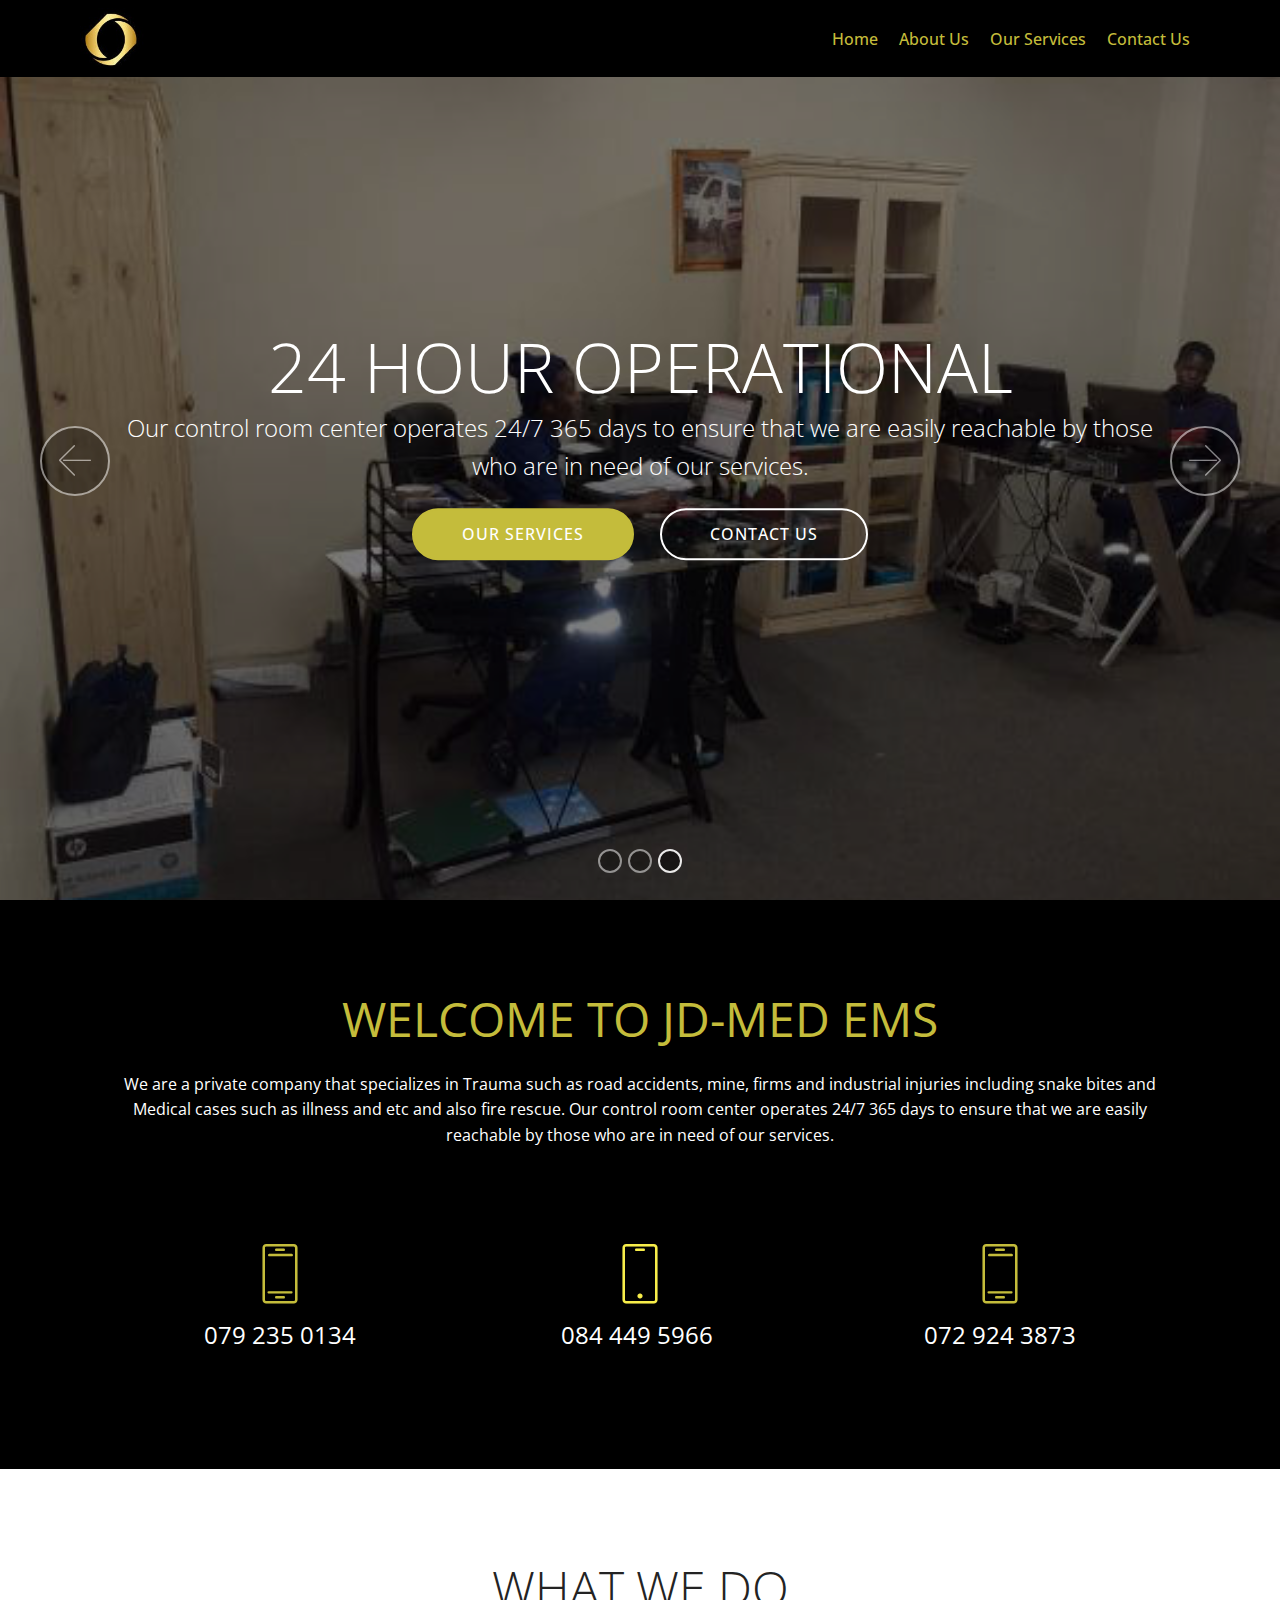
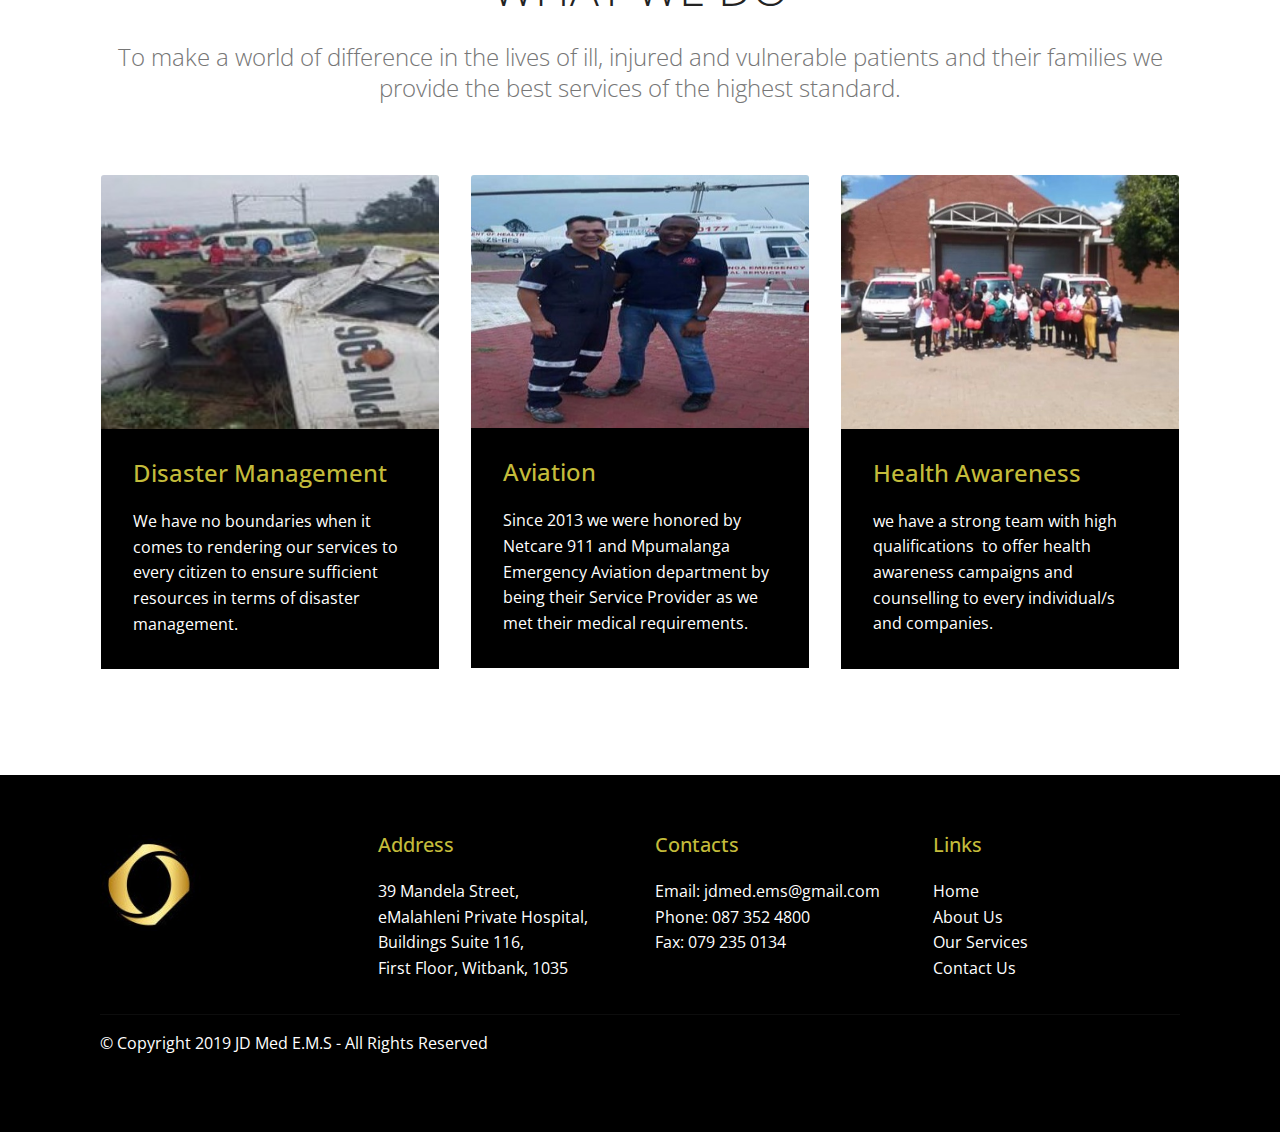
<file: index.html>
<!DOCTYPE html>
<html  >
<head>
  <!-- Site made with Mobirise Website Builder v4.10.10, https://mobirise.com -->
  <meta charset="UTF-8">
  <meta http-equiv="X-UA-Compatible" content="IE=edge">
  <meta name="generator" content="Mobirise v4.10.10, mobirise.com">
  <meta name="viewport" content="width=device-width, initial-scale=1, minimum-scale=1">
  <link rel="shortcut icon" href="assets/images/whatsapp-image-2019-11-01-at-5.39.24-pm-192x192.jpeg" type="image/x-icon">
  <meta name="description" content="">
  
  <title>Home</title>
  <link rel="preload" as="style" href="assets/web/assets/mobirise-icons/mobirise-icons.css">
<link rel="stylesheet" href="assets/web/assets/mobirise-icons/mobirise-icons.css">
  <link rel="preload" as="style" href="assets/bootstrap/css/bootstrap.min.css">
<link rel="stylesheet" href="assets/bootstrap/css/bootstrap.min.css">
  <link rel="preload" as="style" href="assets/bootstrap/css/bootstrap-grid.min.css">
<link rel="stylesheet" href="assets/bootstrap/css/bootstrap-grid.min.css">
  <link rel="preload" as="style" href="assets/bootstrap/css/bootstrap-reboot.min.css">
<link rel="stylesheet" href="assets/bootstrap/css/bootstrap-reboot.min.css">
  <link rel="stylesheet" href="assets/socicon/css/styles.css">
  <link rel="stylesheet" href="assets/tether/tether.min.css">
  <link rel="stylesheet" href="assets/dropdown/css/style.css">
  <link rel="stylesheet" href="assets/theme/css/style.css">
  <link rel="preload" as="style" href="assets/mobirise/css/mbr-additional.css"><link rel="stylesheet" href="assets/mobirise/css/mbr-additional.css" type="text/css">
  
  
  
</head>
<body>
  <section class="menu cid-rGAp7W9FVE" once="menu" id="menu1-1">

    

    <nav class="navbar navbar-expand beta-menu navbar-dropdown align-items-center navbar-fixed-top navbar-toggleable-sm">
        <button class="navbar-toggler navbar-toggler-right" type="button" data-toggle="collapse" data-target="#navbarSupportedContent" aria-controls="navbarSupportedContent" aria-expanded="false" aria-label="Toggle navigation">
            <div class="hamburger">
                <span></span>
                <span></span>
                <span></span>
                <span></span>
            </div>
        </button>
        <div class="menu-logo">
            <div class="navbar-brand">
                <span class="navbar-logo">
                    <a href="index.html">
                         <img src="assets/images/whatsapp-image-2019-11-01-at-5.39.24-pm-192x192.jpeg" alt="Mobirise" title="" style="height: 3.8rem;">
                    </a>
                </span>
                
            </div>
        </div>
        <div class="collapse navbar-collapse" id="navbarSupportedContent">
            <ul class="navbar-nav nav-dropdown nav-right" data-app-modern-menu="true"><li class="nav-item">
                    <a class="nav-link link text-secondary display-4" href="index.html">
                        
                        Home</a>
                </li><li class="nav-item"><a class="nav-link link text-secondary display-4" href="about.html">
                        
                        About Us</a></li>
                <li class="nav-item"><a class="nav-link link text-secondary display-4" href="services.html">
                        
                        Our Services</a></li><li class="nav-item"><a class="nav-link link text-secondary display-4" href="contact.html">
                        
                        Contact Us
                    </a></li></ul>
            
        </div>
    </nav>
</section>

<section class="engine"><a href="https://mobirise.info/c">free site builder</a></section><section class="carousel slide cid-rGAorCuOy9" data-interval="false" id="slider1-0">

    

    <div class="full-screen"><div class="mbr-slider slide carousel" data-pause="true" data-keyboard="false" data-ride="false" data-interval="false"><ol class="carousel-indicators"><li data-app-prevent-settings="" data-target="#slider1-0" data-slide-to="0"></li><li data-app-prevent-settings="" data-target="#slider1-0" data-slide-to="1"></li><li data-app-prevent-settings="" data-target="#slider1-0" class=" active" data-slide-to="2"></li></ol><div class="carousel-inner" role="listbox"><div class="carousel-item slider-fullscreen-image" data-bg-video-slide="false" style="background-image: url(assets/images/17-720x352.jpg);"><div class="container container-slide"><div class="image_wrapper"><div class="mbr-overlay"></div><img src="assets/images/17-720x352.jpg"><div class="carousel-caption justify-content-center"><div class="col-10 align-center"><h2 class="mbr-fonts-style display-1">WORLD CLASS AMBULANCES</h2><p class="lead mbr-text mbr-fonts-style display-5"> We have our own ambulances and we manufacture them from our other vehicle conversion department that is based is Gauteng. </p><div class="mbr-section-btn" buttons="0"><a class="btn btn-success display-4" href="services.html">OUR SERVICES</a> <a class="btn  btn-white-outline display-4" href="contact.html">CONTACT US</a></div></div></div></div></div></div><div class="carousel-item slider-fullscreen-image" data-bg-video-slide="false" style="background-image: url(assets/images/5-518x310.jpg);"><div class="container container-slide"><div class="image_wrapper"><div class="mbr-overlay"></div><img src="assets/images/5-518x310.jpg"><div class="carousel-caption justify-content-center"><div class="col-10 align-center"><h2 class="mbr-fonts-style display-1">WE EMPLOY THE BEST</h2><p class="lead mbr-text mbr-fonts-style display-5">We have permanent and volunteering programs and total number of our employees is 24. All our employees are young and ambitious and also qualified paramedics by professions. &nbsp;&nbsp;<br></p><div class="mbr-section-btn" buttons="0"><a class="btn display-4 btn-secondary" href="about.html">ABOUT US</a> <a class="btn  btn-white-outline display-4" href="contact.html">CONTACT US</a></div></div></div></div></div></div><div class="carousel-item slider-fullscreen-image active" data-bg-video-slide="false" style="background-image: url(assets/images/3-566x404.jpg);"><div class="container container-slide"><div class="image_wrapper"><div class="mbr-overlay"></div><img src="assets/images/3-566x404.jpg"><div class="carousel-caption justify-content-center"><div class="col-10 align-center"><h2 class="mbr-fonts-style display-1">24 HOUR OPERATIONAL</h2><p class="lead mbr-text mbr-fonts-style display-5">Our control room center operates 24/7 365 days to ensure that we are easily reachable by those who are in need of our services.</p><div class="mbr-section-btn" buttons="0"><a class="btn display-4 btn-secondary" href="services.html">OUR SERVICES</a> <a class="btn  btn-white-outline display-4" href="contact.html">CONTACT US</a></div></div></div></div></div></div></div><a data-app-prevent-settings="" class="carousel-control carousel-control-prev" role="button" data-slide="prev" href="#slider1-0"><span aria-hidden="true" class="mbri-left mbr-iconfont"></span><span class="sr-only">Previous</span></a><a data-app-prevent-settings="" class="carousel-control carousel-control-next" role="button" data-slide="next" href="#slider1-0"><span aria-hidden="true" class="mbri-right mbr-iconfont"></span><span class="sr-only">Next</span></a></div></div>

</section>

<section class="header12 cid-rGALhxQ57y" id="header12-v">

    

    

    <div class="container  ">
            <div class="media-container">
                <div class="col-md-12 align-center">
                    <h1 class="mbr-section-title pb-3 mbr-white mbr-bold mbr-fonts-style display-2"><span style="font-weight: normal;">WELCOME TO JD-MED EMS</span></h1>
                    <p class="mbr-text pb-3 mbr-white mbr-fonts-style display-7">
                         We are a private company that specializes in Trauma such as road accidents, mine, firms and industrial injuries including snake bites and Medical cases such as illness and etc and also fire rescue. Our control room center operates 24/7 365 days to ensure that we are easily reachable by those who are in need of our services.<br> 
                    </p>
                    

                    <div class="icons-media-container mbr-white">
                        <div class="card col-12 col-md-6 col-lg-4">
                            <div class="icon-block">
                            <a href="tel:+27792350134">
                                <span class="mbr-iconfont mbri-mobile2" style="color: rgb(196, 188, 59); fill: rgb(196, 188, 59); font-size: 60px;"></span>
                            </a>
                            </div>
                            <h5 class="mbr-fonts-style display-5"><a href="tel:+27792350134" class="text-white">
                                079 235 0134
                            </a></h5>
                        </div>

                        <div class="card col-12 col-md-6 col-lg-4">
                            <div class="icon-block">
                                <a href="tel:+27844495966 ">
                                    <span class="mbr-iconfont mbri-mobile" style="color: rgb(247, 237, 74); fill: rgb(247, 237, 74); font-size: 60px;"></span>
                                </a>
                            </div>
                            <h5 class="mbr-fonts-style display-5"><a href="tel:+27844495966 " class="text-white">084 449 5966&nbsp;</a></h5>
                        </div>

                        <div class="card col-12 col-md-6 col-lg-4">
                            <div class="icon-block">
                                <a href="tel:+27729243873">
                                    <span class="mbr-iconfont mbri-mobile2" style="color: rgb(196, 188, 59); fill: rgb(196, 188, 59); font-size: 60px;"></span>
                                </a>
                            </div>
                            <h5 class="mbr-fonts-style display-5"><a href="tel:+27729243873" class="text-white">
                                072 924 3873
                            </a></h5>
                        </div>

                        
                    </div>
                </div>
            </div>
    </div>

    
</section>

<section class="features18 popup-btn-cards cid-rGXTqGFM9i" id="features18-18">

    

    
    <div class="container">
        <h2 class="mbr-section-title pb-3 align-center mbr-fonts-style display-2">WHAT WE DO</h2>
        <h3 class="mbr-section-subtitle display-5 align-center mbr-fonts-style mbr-light">To make a world of difference in the lives of ill, injured and vulnerable patients and their families we provide the best services of the highest standard.</h3>
        <div class="media-container-row pt-5 ">
            <div class="card p-3 col-12 col-md-6 col-lg-4">
                <div class="card-wrapper ">
                    <div class="card-img">
                        <div class="mbr-overlay"></div>
                        <div class="mbr-section-btn text-center"><a href="services.html" class="btn btn-secondary display-4">Learn More</a></div>
                        <img src="assets/images/12-676x234.jpeg" alt="Mobirise" title="">
                    </div>
                    <div class="card-box">
                        <h4 class="card-title mbr-fonts-style display-5">Disaster Management</h4>
                        <p class="mbr-text mbr-fonts-style align-left display-7">We have no boundaries when it comes to rendering our services to every citizen to ensure sufficient resources in terms of disaster management.</p>
                    </div>
                </div>
            </div>
            <div class="card p-3 col-12 col-md-6 col-lg-4">
                <div class="card-wrapper">
                    <div class="card-img">
                        <div class="mbr-overlay"></div>
                        <div class="mbr-section-btn text-center"><a href="services.html" class="btn btn-secondary display-4">Learn More</a></div>
                        <img src="assets/images/11-528x451.jpeg" alt="Mobirise" title="">
                    </div>
                    <div class="card-box">
                        <h4 class="card-title mbr-fonts-style display-5">Aviation&nbsp;</h4>
                        <p class="mbr-text mbr-fonts-style display-7">
                           Since 2013 we were honored by Netcare 911 and Mpumalanga Emergency Aviation department by being their Service Provider&nbsp;as we met their medical requirements.</p>
                    </div>
                </div>
            </div>

            <div class="card p-3 col-12 col-md-6 col-lg-4">
                <div class="card-wrapper">
                    <div class="card-img">
                        <div class="mbr-overlay"></div>
                        <div class="mbr-section-btn text-center"><a href="services.html" class="btn btn-secondary display-4">Learn More</a></div>
                        <img src="assets/images/9-676x507.jpeg" alt="Mobirise" title="">
                    </div>
                    <div class="card-box">
                        <h4 class="card-title mbr-fonts-style display-5">Health Awareness</h4>
                        <p class="mbr-text mbr-fonts-style display-7">
                            we have a strong team with high qualifications&nbsp; to offer health awareness  campaigns and counselling to every individual/s and companies. &nbsp;<br></p>
                    </div>
                </div>
            </div>

            
        </div>
    </div>
</section>

<section class="cid-rGAFFy9UVW" id="footer1-r">

    

    

    <div class="container">
        <div class="media-container-row content text-white">
            <div class="col-12 col-md-3">
                <div class="media-wrap">
                    <a href="index.html">
                        <img src="assets/images/whatsapp-image-2019-11-01-at-5.39.24-pm-192x192.jpeg" alt="Mobirise" title="">
                    </a>
                </div>
            </div>
            <div class="col-12 col-md-3 mbr-fonts-style display-7">
                <h5 class="pb-3">
                    Address
                </h5>
                <p class="mbr-text">39 Mandela Street,
<br>eMalahleni Private Hospital,
<br>Buildings Suite 116, 
<br>First Floor, Witbank, 1035</p>
            </div>
            <div class="col-12 col-md-3 mbr-fonts-style display-7">
                <h5 class="pb-3">
                    Contacts
                </h5>
                <p class="mbr-text">
                    Email: jdmed.ems@gmail.com
                    <br>Phone: 087 352 4800
                    <br>Fax: 079 235 0134
                </p>
            </div>
            <div class="col-12 col-md-3 mbr-fonts-style display-7">
                <h5 class="pb-3">
                    Links
                </h5>
                <p class="mbr-text"><a href="index.html" class="text-white">Home
</a><br><a href="about.html" class="text-white">About Us
</a><br><a href="services.html" class="text-white">Our&nbsp;Services</a><br><a href="contact.html" class="text-white">Contact Us</a></p>
            </div>
        </div>
        <div class="footer-lower">
            <div class="media-container-row">
                <div class="col-sm-12">
                    <hr>
                </div>
            </div>
            <div class="media-container-row mbr-white">
                <div class="col-sm-6 copyright">
                    <p class="mbr-text mbr-fonts-style display-7">
                        © Copyright 2019 JD Med E.M.S - All Rights Reserved
                    </p>
                </div>
                <div class="col-md-6">
                    
                </div>
            </div>
        </div>
    </div>
</section>


  <script src="assets/web/assets/jquery/jquery.min.js"></script>
  <script src="assets/popper/popper.min.js"></script>
  <script src="assets/bootstrap/js/bootstrap.min.js"></script>
  <script async src="assets/smoothscroll/smooth-scroll.js"></script>
  <script async src="assets/ytplayer/jquery.mb.ytplayer.min.js"></script>
  <script async src="assets/tether/tether.min.js"></script>
  <script async src="assets/mbr-popup-btns/mbr-popup-btns.js"></script>
  <script async src="assets/bootstrapcarouselswipe/bootstrap-carousel-swipe.js"></script>
  <script async src="assets/dropdown/js/nav-dropdown.js"></script>
  <script async src="assets/dropdown/js/navbar-dropdown.js"></script>
  <script async src="assets/touchswipe/jquery.touch-swipe.min.js"></script>
  <script async src="assets/vimeoplayer/jquery.mb.vimeo_player.js"></script>
  <script async src="assets/theme/js/script.js"></script>
  <script async src="assets/slidervideo/script.js"></script>
  
  
</body>
</html>
</file>
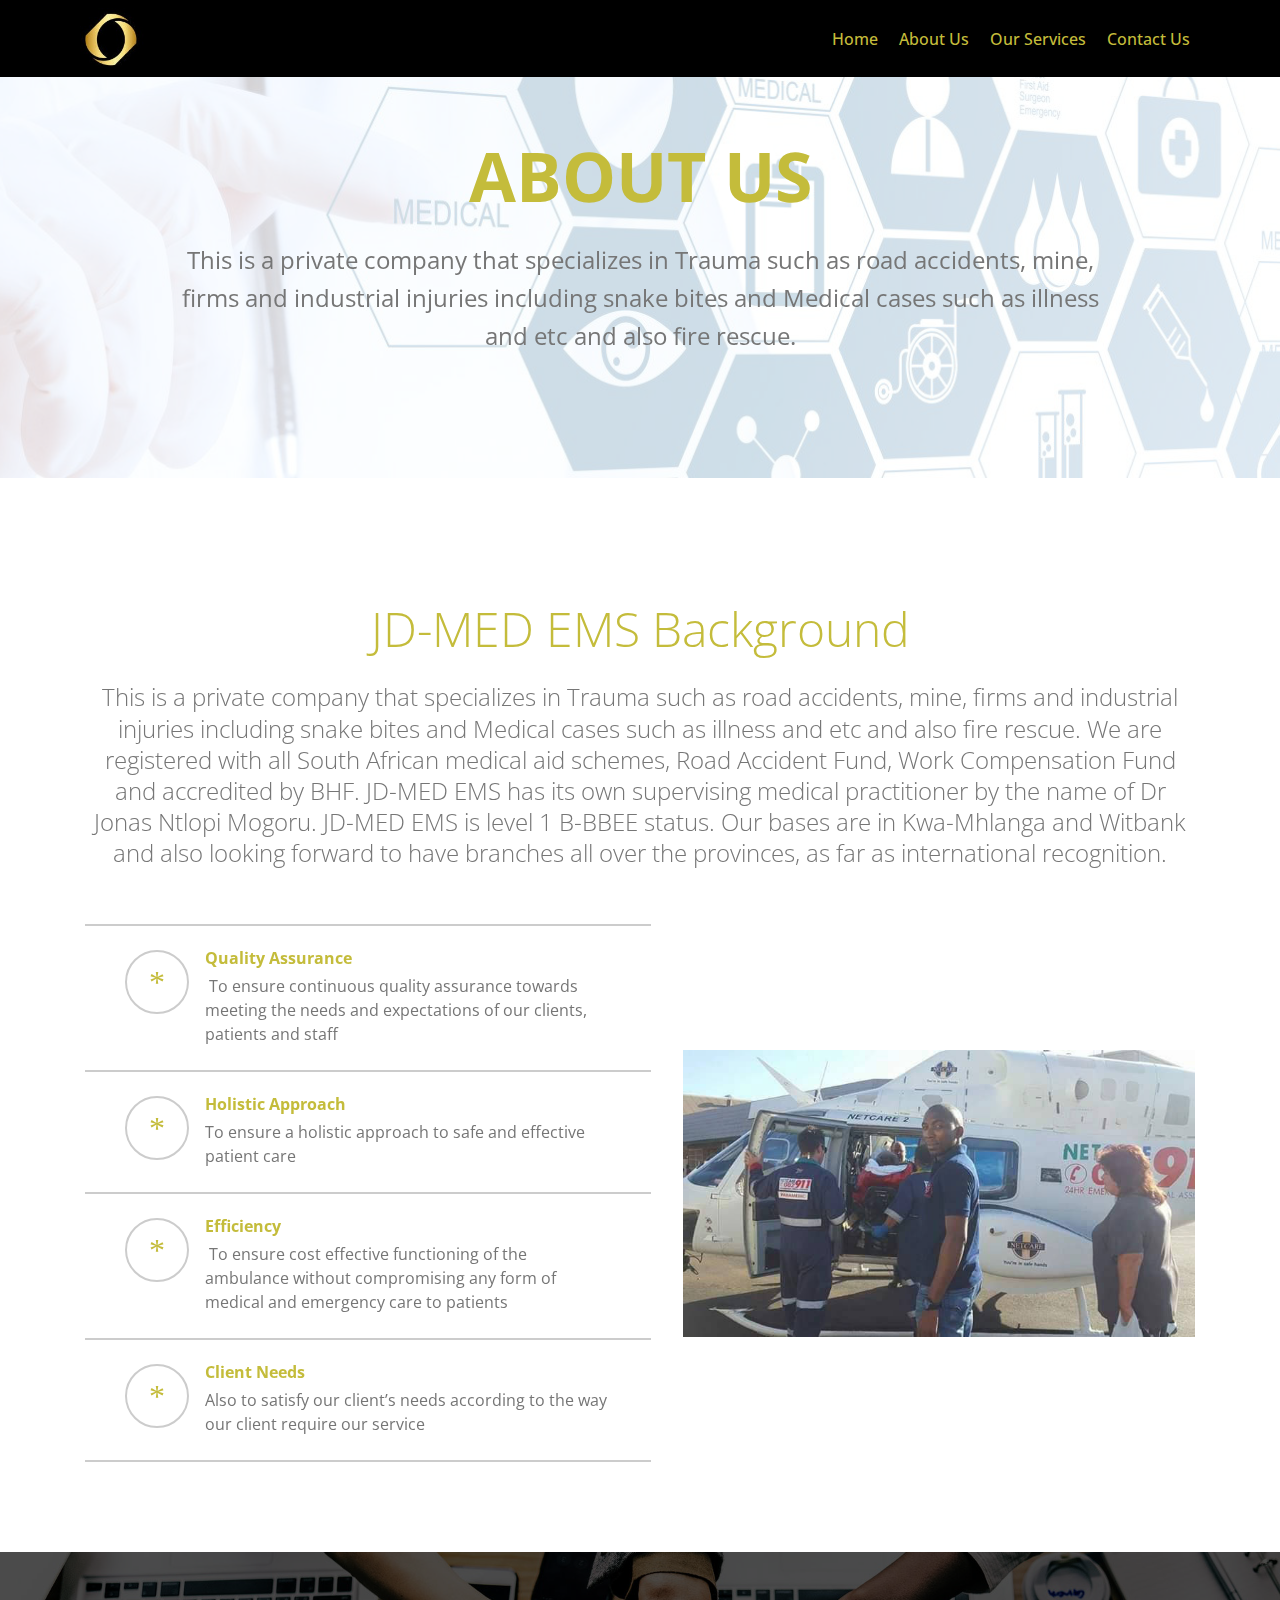
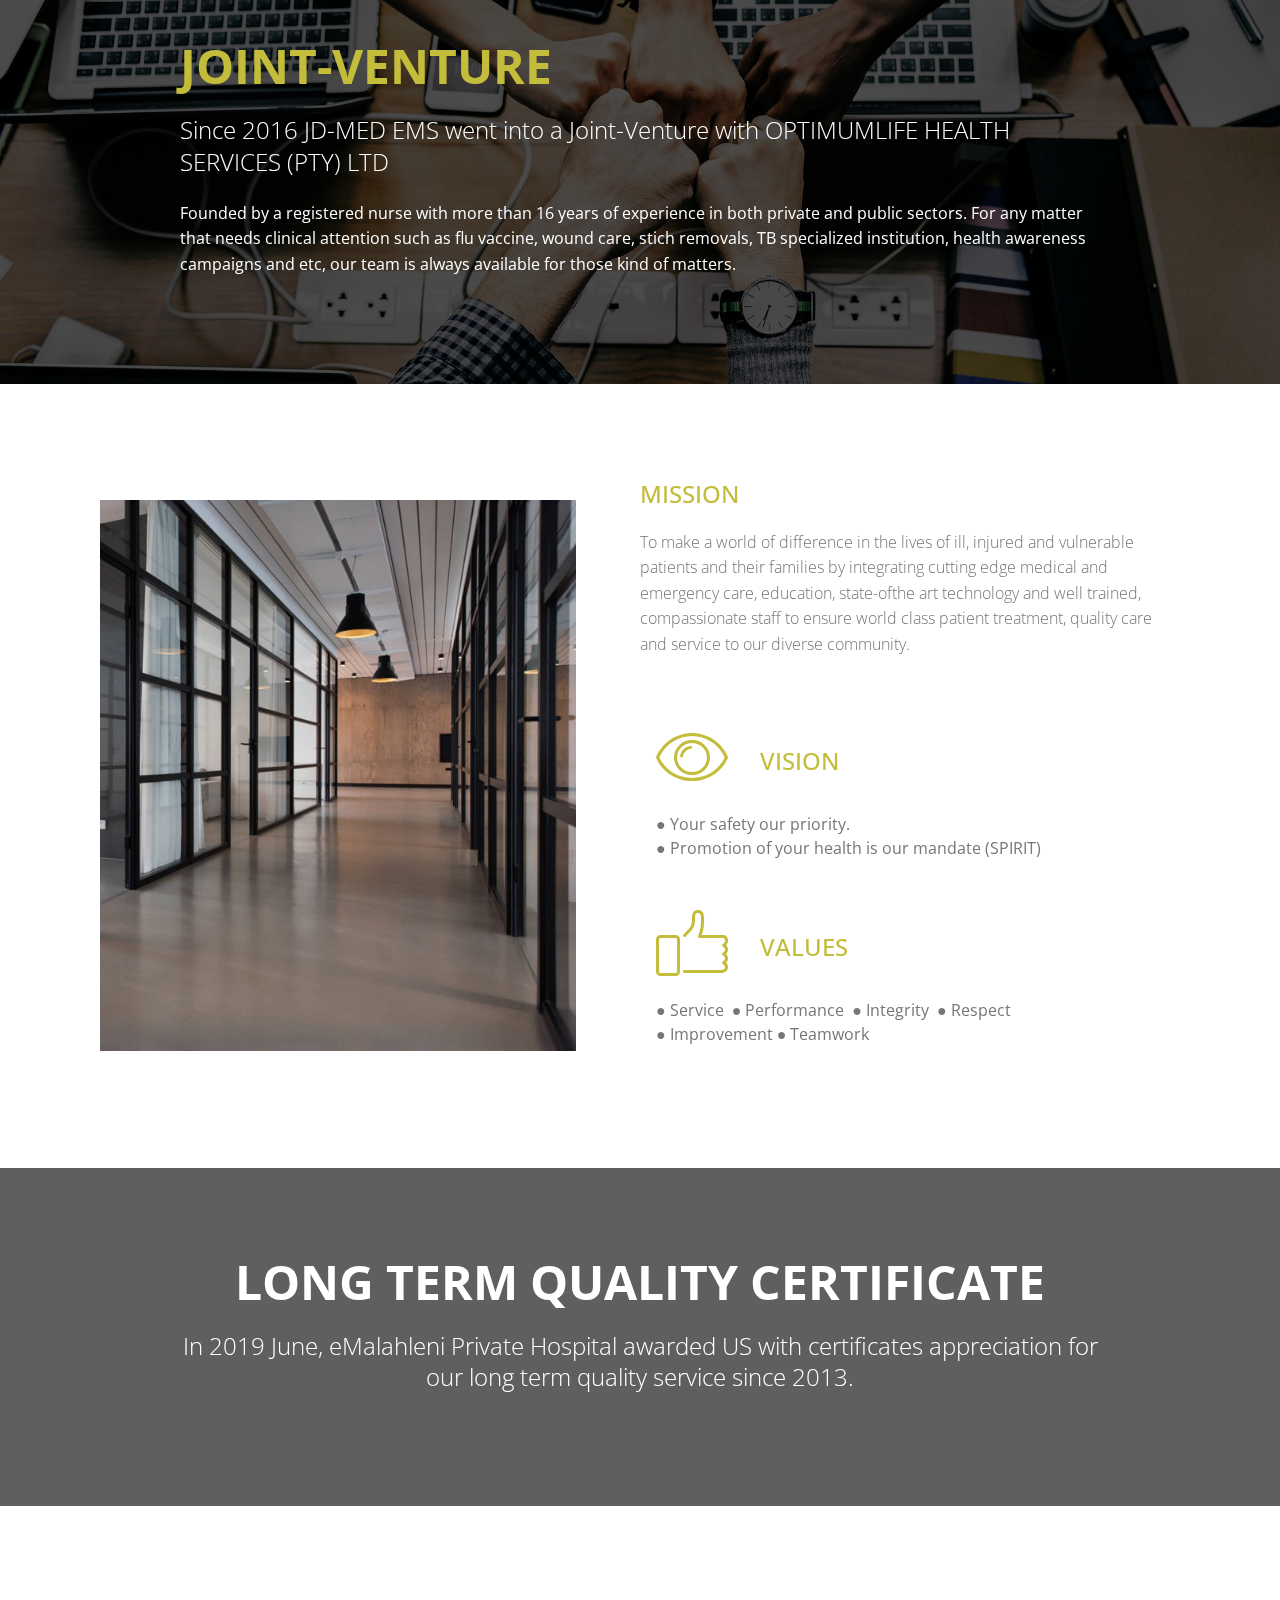
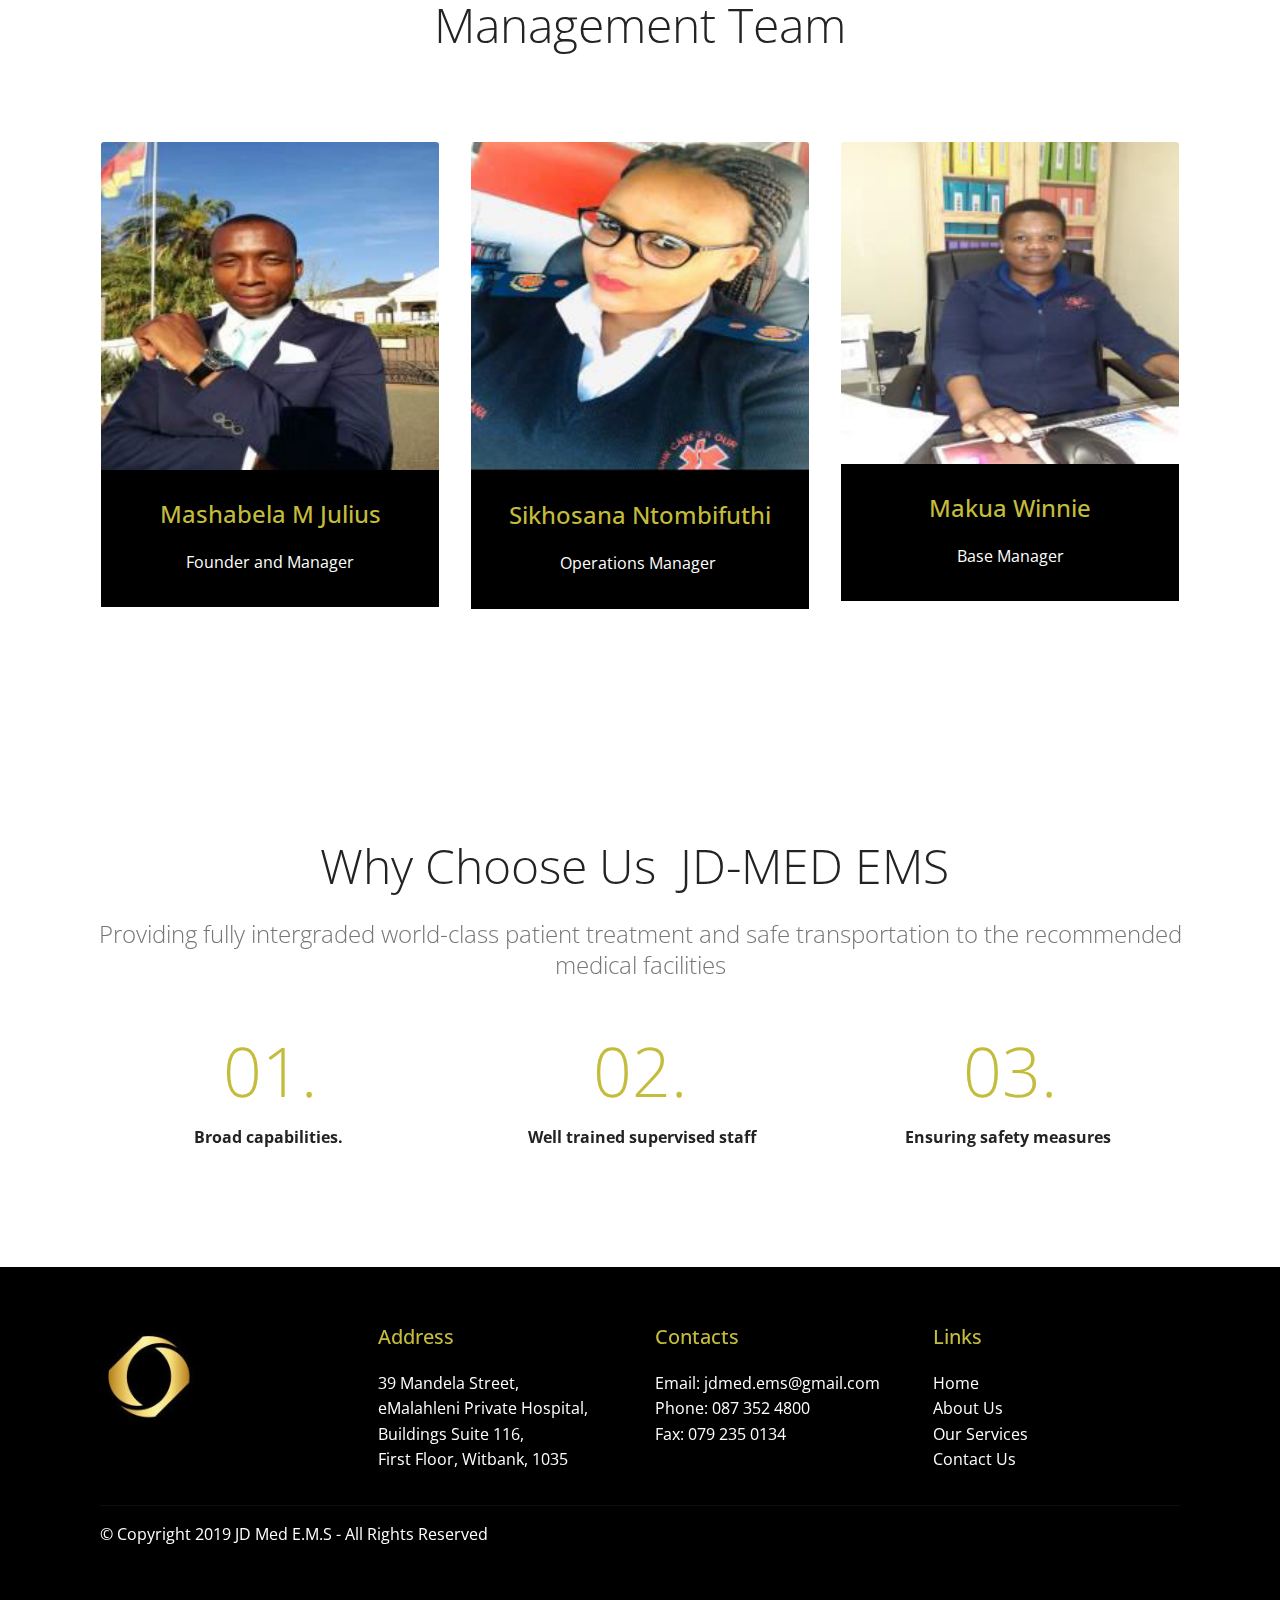
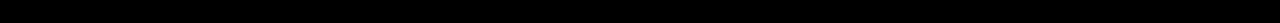
<file: about.html>
<!DOCTYPE html>
<html  >
<head>
  <!-- Site made with Mobirise Website Builder v4.10.10, https://mobirise.com -->
  <meta charset="UTF-8">
  <meta http-equiv="X-UA-Compatible" content="IE=edge">
  <meta name="generator" content="Mobirise v4.10.10, mobirise.com">
  <meta name="viewport" content="width=device-width, initial-scale=1, minimum-scale=1">
  <link rel="shortcut icon" href="assets/images/whatsapp-image-2019-11-01-at-5.39.24-pm-192x192.jpeg" type="image/x-icon">
  <meta name="description" content="This is a private company that specializes in Trauma such as road accidents, mine, firms and industrial injuries including snake bites and Medical cases such as illness and etc and also fire rescue. ">
  
  <title>About Us</title>
  <link rel="preload" as="style" href="assets/web/assets/mobirise-icons/mobirise-icons.css">
<link rel="stylesheet" href="assets/web/assets/mobirise-icons/mobirise-icons.css">
  <link rel="preload" as="style" href="assets/bootstrap/css/bootstrap.min.css">
<link rel="stylesheet" href="assets/bootstrap/css/bootstrap.min.css">
  <link rel="preload" as="style" href="assets/bootstrap/css/bootstrap-grid.min.css">
<link rel="stylesheet" href="assets/bootstrap/css/bootstrap-grid.min.css">
  <link rel="preload" as="style" href="assets/bootstrap/css/bootstrap-reboot.min.css">
<link rel="stylesheet" href="assets/bootstrap/css/bootstrap-reboot.min.css">
  <link rel="stylesheet" href="assets/socicon/css/styles.css">
  <link rel="stylesheet" href="assets/tether/tether.min.css">
  <link rel="stylesheet" href="assets/dropdown/css/style.css">
  <link rel="stylesheet" href="assets/theme/css/style.css">
  <link rel="preload" as="style" href="assets/mobirise/css/mbr-additional.css"><link rel="stylesheet" href="assets/mobirise/css/mbr-additional.css" type="text/css">
  
  
  
</head>
<body>
  <section class="menu cid-rGAp7W9FVE" once="menu" id="menu1-3">

    

    <nav class="navbar navbar-expand beta-menu navbar-dropdown align-items-center navbar-fixed-top navbar-toggleable-sm">
        <button class="navbar-toggler navbar-toggler-right" type="button" data-toggle="collapse" data-target="#navbarSupportedContent" aria-controls="navbarSupportedContent" aria-expanded="false" aria-label="Toggle navigation">
            <div class="hamburger">
                <span></span>
                <span></span>
                <span></span>
                <span></span>
            </div>
        </button>
        <div class="menu-logo">
            <div class="navbar-brand">
                <span class="navbar-logo">
                    <a href="index.html">
                         <img src="assets/images/whatsapp-image-2019-11-01-at-5.39.24-pm-192x192.jpeg" alt="Mobirise" title="" style="height: 3.8rem;">
                    </a>
                </span>
                
            </div>
        </div>
        <div class="collapse navbar-collapse" id="navbarSupportedContent">
            <ul class="navbar-nav nav-dropdown nav-right" data-app-modern-menu="true"><li class="nav-item">
                    <a class="nav-link link text-secondary display-4" href="index.html">
                        
                        Home</a>
                </li><li class="nav-item"><a class="nav-link link text-secondary display-4" href="about.html">
                        
                        About Us</a></li>
                <li class="nav-item"><a class="nav-link link text-secondary display-4" href="services.html">
                        
                        Our Services</a></li><li class="nav-item"><a class="nav-link link text-secondary display-4" href="contact.html">
                        
                        Contact Us
                    </a></li></ul>
            
        </div>
    </nav>
</section>

<section class="engine"><a href="https://mobirise.info/o">portfolio web templates</a></section><section class="header1 cid-rGAF1sQrSL mbr-parallax-background" id="header16-o">

    

    <div class="mbr-overlay" style="opacity: 0.8; background-color: rgb(255, 255, 255);">
    </div>

    <div class="container">
        <div class="row justify-content-md-center">
            <div class="col-md-10 align-center">
                <h1 class="mbr-section-title mbr-bold pb-3 mbr-fonts-style display-1">ABOUT US</h1>
                
                <p class="mbr-text pb-3 mbr-fonts-style display-5">
                    This is a private company that specializes in Trauma such as road accidents, mine, firms and industrial injuries including snake bites and Medical cases such as illness and etc and also fire rescue. 
                </p>
                
            </div>
        </div>
    </div>

</section>

<section class="counters4 counters cid-rGY8pdSBVA" id="counters4-1e">

    

    

    <div class="container pt-4 mt-2">
        <h2 class="mbr-section-title pb-3 align-center mbr-fonts-style display-2">JD-MED EMS Background</h2>
        <h3 class="mbr-section-subtitle pb-5 align-center mbr-fonts-style display-5">This is a private company that specializes in Trauma such as road accidents, mine, firms and industrial injuries including snake bites and Medical cases such as illness and etc and also fire rescue. We are registered with all South African medical aid schemes, Road Accident Fund, Work Compensation Fund and accredited by BHF.  JD-MED EMS has its own supervising medical practitioner by the name of Dr Jonas  Ntlopi  Mogoru. JD-MED EMS is level 1 B-BBEE status. Our bases are in Kwa-Mhlanga and Witbank and also looking forward to have branches all over the provinces, as far as international recognition.</h3>
        <div class="media-container-row">
            <div class="media-block m-auto" style="width: 49%;">
                <div class="mbr-figure">
                    <img src="assets/images/10-720x405.jpg" alt="" title="">
                </div>
            </div>
            <div class="cards-block">
                <div class="cards-container">
                    <div class="card px-3 align-left col-12">
                        <div class="panel-item p-4 d-flex align-items-start">
                            <div class="card-img pr-3">
                                <h3 class="img-text d-flex align-items-center justify-content-center">
                                    *</h3>
                            </div>
                            <div class="card-text">
                                <h4 class="mbr-content-title mbr-bold mbr-fonts-style display-7">Quality Assurance</h4>
                                <p class="mbr-content-text mbr-fonts-style display-7">&nbsp;To ensure continuous quality assurance towards meeting the needs and expectations of our clients, patients and staff</p>
                            </div>
                        </div>
                    </div>
                    <div class="card px-3 align-left col-12">
                        <div class="panel-item p-4 d-flex align-items-start">
                            <div class="card-img pr-3">
                                <h3 class="img-text d-flex align-items-center justify-content-center">
                                    *
                                </h3>
                            </div>
                            <div class="card-text">
                                <h4 class="mbr-content-title mbr-bold mbr-fonts-style display-7">Holistic Approach</h4>
                                <p class="mbr-content-text mbr-fonts-style display-7">To ensure a holistic approach to safe and effective patient care&nbsp;</p>
                            </div>
                        </div>
                    </div>
                    <div class="card px-3 align-left col-12">
                        <div class="panel-item p-4 d-flex align-items-start">
                            <div class="card-img pr-3">
                                <h3 class="img-text d-flex align-items-center justify-content-center">
                                    *
                                </h3>
                            </div>
                            <div class="card-text">
                                <h4 class="mbr-content-title mbr-bold mbr-fonts-style display-7">Efficiency</h4>
                                <p class="mbr-content-text mbr-fonts-style display-7">&nbsp;To ensure cost effective functioning of the ambulance without compromising any form of medical and emergency care to patients</p>
                            </div>
                        </div>
                    </div>
                    <div class="card px-3 align-left col-12">
                        <div class="panel-item p-4 d-flex align-items-start">
                            <div class="card-img pr-3">
                                <h3 class="img-text d-flex align-items-center justify-content-center">
                                    *
                                </h3>
                            </div>
                            <div class="card-texts">
                                <h4 class="mbr-content-title mbr-bold mbr-fonts-style display-7">Client Needs</h4>
                                <p class="mbr-content-text mbr-fonts-style display-7">Also to satisfy our client’s needs according to the way our client require our service</p>
                            </div>
                        </div>
                    </div>
                </div>
            </div>
        </div>
    </div>
</section>

<section class="mbr-section info3 cid-rGAAryw8Fp" id="info3-g">

    

    <div class="mbr-overlay" style="opacity: 0.7; background-color: rgb(0, 0, 0);">
    </div>

    <div class="container">
        <div class="row justify-content-center">
            <div class="media-container-column title col-12 col-md-10">
                <h2 class="align-left mbr-bold mbr-white pb-3 mbr-fonts-style display-2">JOINT-VENTURE&nbsp;</h2>
                <h3 class="mbr-section-subtitle align-left mbr-light mbr-white pb-3 mbr-fonts-style display-5">Since 2016 JD-MED EMS went into a Joint-Venture with OPTIMUMLIFE HEALTH SERVICES (PTY) LTD</h3>
                <p class="mbr-text align-left mbr-white mbr-fonts-style display-7">Founded by a registered nurse with more than 16 years of experience in both private and public sectors. For any matter that needs clinical attention such as flu vaccine, wound care, stich removals, TB specialized institution, health awareness campaigns and etc, our team is always available for those kind of matters. 
                </p>
                
            </div>
        </div>
    </div>
</section>

<section class="features11 cid-rGYbJuODHE" id="features11-1h">

    

    

    <div class="container">   
        <div class="col-md-12">
            <div class="media-container-row">
                <div class="mbr-figure m-auto" style="width: 50%;">
                    <img src="assets/images/background9.jpg" alt="Mobirise" title="">
                </div>
                <div class=" align-left aside-content">
                    <h2 class="mbr-title pt-2 mbr-fonts-style display-5">MISSION&nbsp;</h2>
                    <div class="mbr-section-text">
                        <p class="mbr-text mb-5 pt-3 mbr-light mbr-fonts-style display-7">
                        To make a world of difference in the lives of ill, injured and vulnerable patients and their families by integrating cutting edge medical and emergency care, education, state-ofthe art technology and well trained, compassionate staff to ensure world class patient treatment, quality care and service to our diverse community. 
                        </p>
                    </div>

                    <div class="block-content">
                        <div class="card p-3 pr-3">
                            <div class="media">
                                <div class=" align-self-center card-img pb-3">
                                    <span class="mbr-iconfont mbri-preview" style="color: rgb(196, 188, 59); fill: rgb(196, 188, 59);"></span>
                                </div>     
                                <div class="media-body">
                                    <h4 class="card-title mbr-fonts-style display-5">VISION&nbsp;</h4>
                                </div>
                            </div>                

                            <div class="card-box">
                                <p class="block-text mbr-fonts-style display-7">● Your safety our priority. 
<br>● Promotion of your health is our mandate (SPIRIT)</p>
                            </div>
                        </div>

                        <div class="card p-3 pr-3">
                            <div class="media">
                                <div class="align-self-center card-img pb-3">
                                    <span class="mbr-iconfont mbri-like" style="color: rgb(196, 188, 59); fill: rgb(196, 188, 59);"></span>
                                </div>     
                                <div class="media-body">
                                    <h4 class="card-title mbr-fonts-style display-5">VALUES&nbsp;</h4>
                                </div>
                            </div>                

                            <div class="card-box">
                                <p class="block-text mbr-fonts-style display-7">● Service &nbsp;● Performance &nbsp;● Integrity &nbsp;● Respect <br>● Improvement ● Teamwork</p>
                            </div>
                        </div>
                    </div>
                </div>
            </div>
        </div> 
    </div>          
</section>

<section class="mbr-section info3 cid-rGYTTNhEY1 mbr-parallax-background" id="info3-1i">

    

    <div class="mbr-overlay" style="opacity: 0.6; background-color: rgb(0, 0, 0);">
    </div>

    <div class="container">
        <div class="row justify-content-center">
            <div class="media-container-column title col-12 col-md-10">
                <h2 class="align-left mbr-bold mbr-white pb-3 mbr-fonts-style display-2">LONG TERM QUALITY CERTIFICATE</h2>
                <h3 class="mbr-section-subtitle align-left mbr-light mbr-white pb-3 mbr-fonts-style display-5">In 2019 June, eMalahleni Private Hospital awarded US with certificates appreciation for our long term quality service since 2013.</h3>
                
                
            </div>
        </div>
    </div>
</section>

<section class="features18 popup-btn-cards cid-rGABpOAmIS" id="features18-h">

    

    
    <div class="container">
        <h2 class="mbr-section-title pb-3 align-center mbr-fonts-style display-2">Management Team</h2>
        
        <div class="media-container-row pt-5 ">
            <div class="card p-3 col-12 col-md-6 col-lg-4">
                <div class="card-wrapper ">
                    <div class="card-img">
                        <div class="mbr-overlay"></div>
                        
                        <img src="assets/images/mashabela-m-julius-235x233.jpeg" alt="Mobirise" title="">
                    </div>
                    <div class="card-box">
                        <h4 class="card-title mbr-fonts-style display-5">Mashabela M Julius</h4>
                        <p class="mbr-text mbr-fonts-style align-left display-7">Founder and Manager</p>
                    </div>
                </div>
            </div>
            <div class="card p-3 col-12 col-md-6 col-lg-4">
                <div class="card-wrapper">
                    <div class="card-img">
                        <div class="mbr-overlay"></div>
                        
                        <img src="assets/images/miss-ntombifuthi-sikhosana-235x229.jpg" alt="Mobirise" title="">
                    </div>
                    <div class="card-box">
                        <h4 class="card-title mbr-fonts-style display-5">Sikhosana Ntombifuthi</h4>
                        <p class="mbr-text mbr-fonts-style display-7">Operations Manager&nbsp;</p>
                    </div>
                </div>
            </div>

            <div class="card p-3 col-12 col-md-6 col-lg-4">
                <div class="card-wrapper">
                    <div class="card-img">
                        <div class="mbr-overlay"></div>
                        
                        <img src="assets/images/miss-makua-winnie-235x224.jpg" alt="Mobirise" title="">
                    </div>
                    <div class="card-box">
                        <h4 class="card-title mbr-fonts-style display-5">Makua Winnie</h4>
                        <p class="mbr-text mbr-fonts-style display-7">Base Manager</p>
                    </div>
                </div>
            </div>

            
        </div>
    </div>
</section>

<section class="counters6 counters cid-rGY60HkljF" id="counters6-19">

    

    

    <div class="container pt-4 mt-2">
        <h2 class="mbr-section-title pb-3 align-center mbr-fonts-style display-2">Why Choose Us &nbsp;JD-MED EMS&nbsp;</h2>
        <h3 class="mbr-section-subtitle pb-5 align-center mbr-fonts-style display-5">Providing fully intergraded world-class patient treatment and safe transportation to the recommended medical facilities</h3>
        <div>
                <div class="cards-container">
                    <div class="card col-12 col-md-6 col-lg-4 pb-md-4">
                        <div class="panel-item align-center">
                            <div class="card-img pb-3">
                                <h3 class="img-text mbr-fonts-style display-1">01.</h3>
                            </div>
                            <div class="card-text">
                                <h4 class="mbr-content-title mbr-bold mbr-fonts-style display-7">Broad capabilities.&nbsp;</h4>
                                
                            </div>
                        </div>
                    </div>
                    <div class="card col-12 col-md-6 col-lg-4 pb-md-4">
                        <div class="panel-item align-center">
                            <div class="card-img pb-3">
                                <h3 class="img-text mbr-fonts-style display-1">02.</h3>
                            </div>
                            <div class="card-text">
                                <h4 class="mbr-content-title mbr-bold mbr-fonts-style display-7">&nbsp;Well trained supervised staff</h4>
                                
                            </div>
                        </div>
                    </div>
                    <div class="card col-12 col-md-6 col-lg-4 last-child">
                        <div class="panel-item align-center">
                            <div class="card-img pb-3">
                                <h3 class="img-text mbr-fonts-style display-1">03.</h3>
                            </div>
                            <div class="card-text">
                                <h4 class="mbr-content-title mbr-bold mbr-fonts-style display-7">Ensuring safety measures&nbsp;</h4>
                                
                            </div>
                        </div>
                    </div>
                    
                </div>
            </div>
    </div>
</section>

<section class="cid-rGXKH8Bf3T" id="footer1-15">

    

    

    <div class="container">
        <div class="media-container-row content text-white">
            <div class="col-12 col-md-3">
                <div class="media-wrap">
                    <a href="index.html">
                        <img src="assets/images/whatsapp-image-2019-11-01-at-5.39.24-pm-192x192.jpeg" alt="Mobirise" title="">
                    </a>
                </div>
            </div>
            <div class="col-12 col-md-3 mbr-fonts-style display-7">
                <h5 class="pb-3">
                    Address
                </h5>
                <p class="mbr-text">39 Mandela Street,
<br>eMalahleni Private Hospital,
<br>Buildings Suite 116, 
<br>First Floor, Witbank, 1035</p>
            </div>
            <div class="col-12 col-md-3 mbr-fonts-style display-7">
                <h5 class="pb-3">
                    Contacts
                </h5>
                <p class="mbr-text">
                    Email: jdmed.ems@gmail.com
                    <br>Phone: 087 352 4800
                    <br>Fax: 079 235 0134
                </p>
            </div>
            <div class="col-12 col-md-3 mbr-fonts-style display-7">
                <h5 class="pb-3">
                    Links
                </h5>
                <p class="mbr-text"><a href="index.html" class="text-white">Home
</a><br><a href="about.html" class="text-white">About Us</a>
<br><a href="services.html" class="text-white">Our Services</a><br><a href="contact.html" class="text-white">Contact Us</a></p>
            </div>
        </div>
        <div class="footer-lower">
            <div class="media-container-row">
                <div class="col-sm-12">
                    <hr>
                </div>
            </div>
            <div class="media-container-row mbr-white">
                <div class="col-sm-6 copyright">
                    <p class="mbr-text mbr-fonts-style display-7">
                        © Copyright 2019 JD Med E.M.S - All Rights Reserved
                    </p>
                </div>
                <div class="col-md-6">
                    
                </div>
            </div>
        </div>
    </div>
</section>


  <script src="assets/web/assets/jquery/jquery.min.js"></script>
  <script src="assets/popper/popper.min.js"></script>
  <script src="assets/bootstrap/js/bootstrap.min.js"></script>
  <script async src="assets/smoothscroll/smooth-scroll.js"></script>
  <script async src="assets/tether/tether.min.js"></script>
  <script async src="assets/touchswipe/jquery.touch-swipe.min.js"></script>
  <script async src="assets/parallax/jarallax.min.js"></script>
  <script async src="assets/viewportchecker/jquery.viewportchecker.js"></script>
  <script async src="assets/mbr-popup-btns/mbr-popup-btns.js"></script>
  <script async src="assets/dropdown/js/nav-dropdown.js"></script>
  <script async src="assets/dropdown/js/navbar-dropdown.js"></script>
  <script async src="assets/theme/js/script.js"></script>
  
  
</body>
</html>
</file>
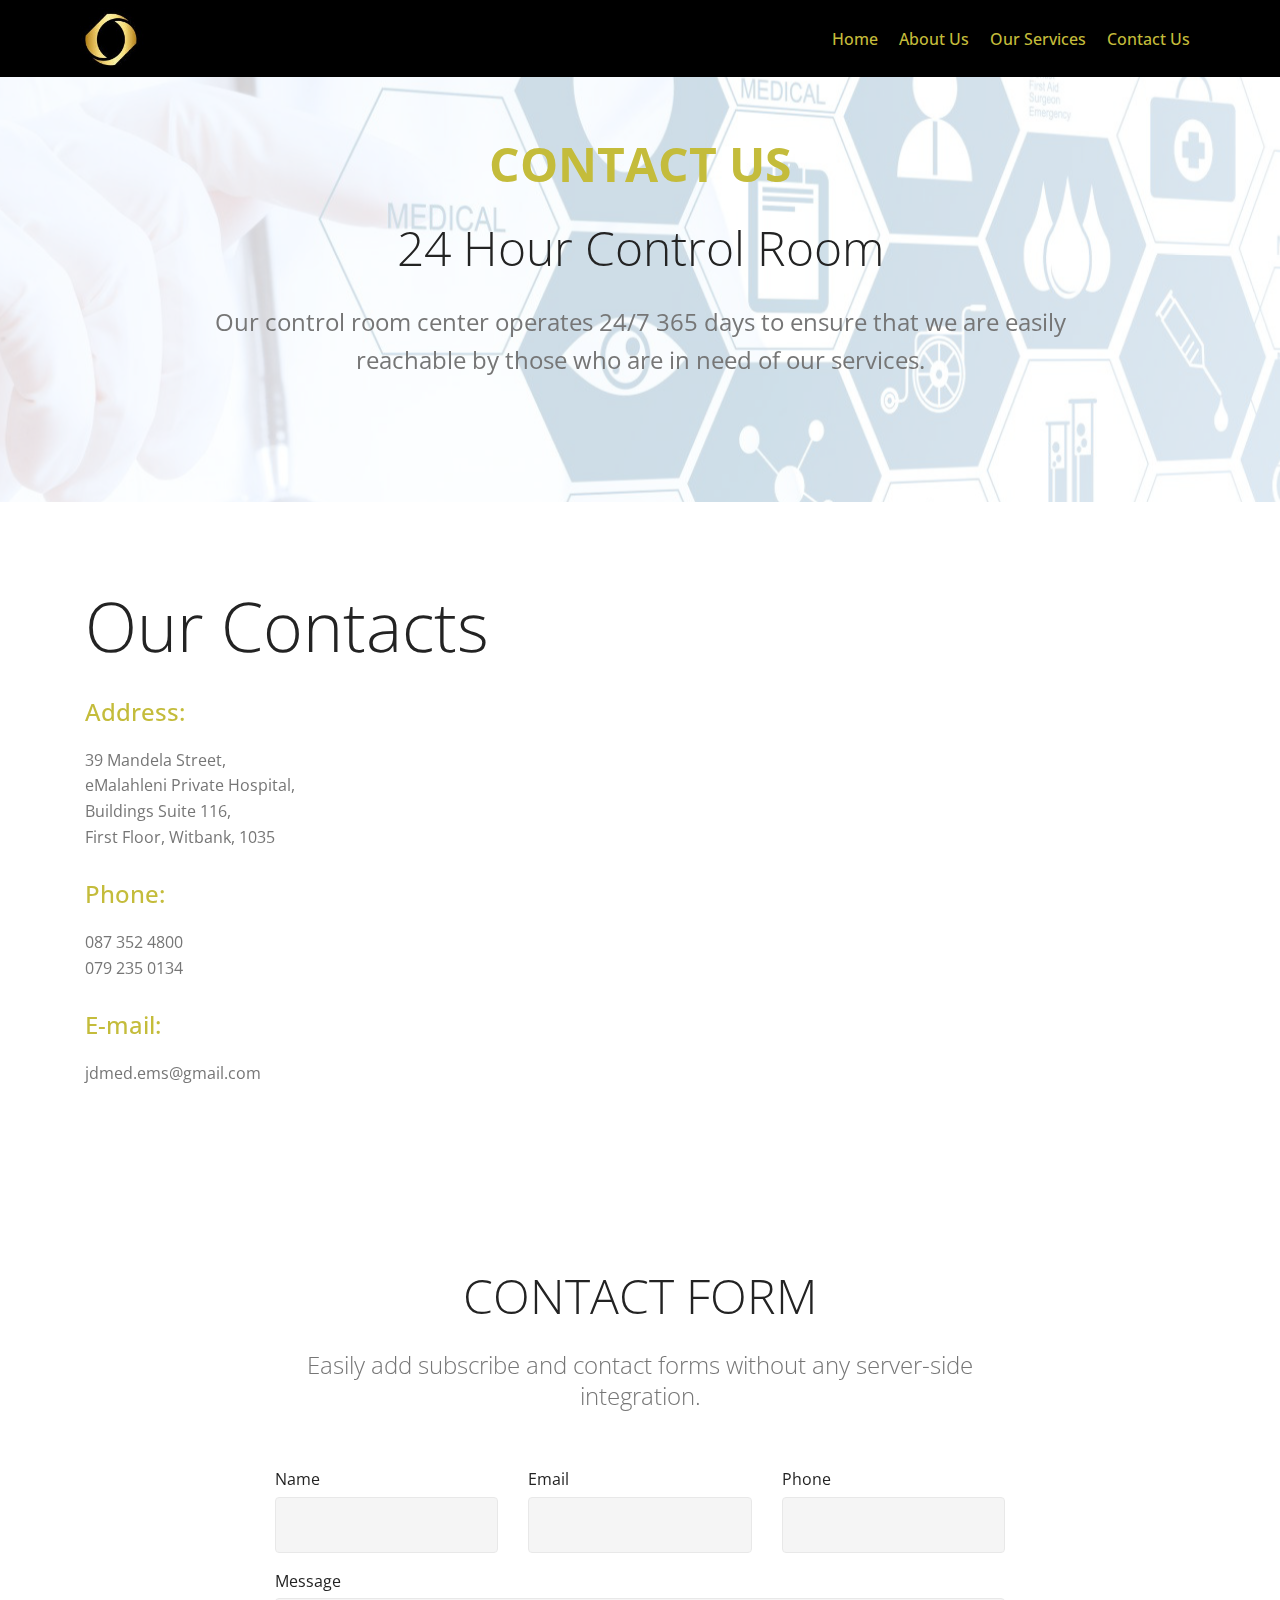
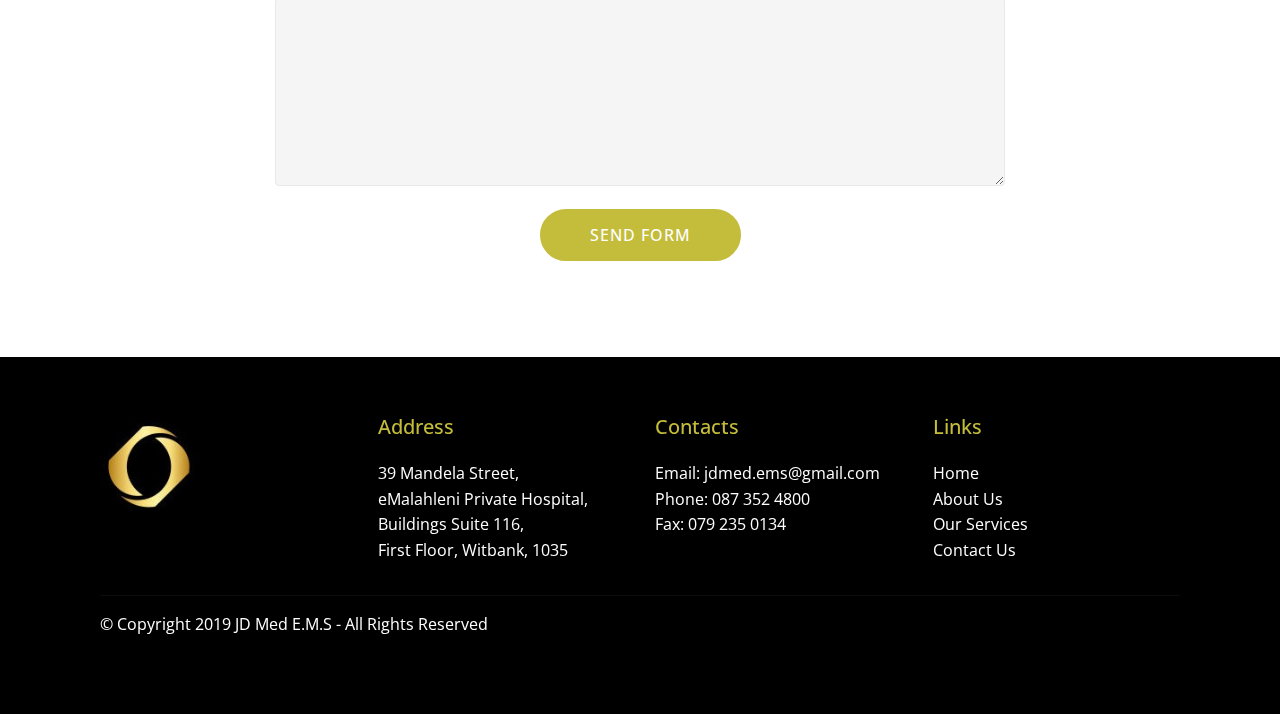
<file: contact.html>
<!DOCTYPE html>
<html  >
<head>
  <!-- Site made with Mobirise Website Builder v4.10.10, https://mobirise.com -->
  <meta charset="UTF-8">
  <meta http-equiv="X-UA-Compatible" content="IE=edge">
  <meta name="generator" content="Mobirise v4.10.10, mobirise.com">
  <meta name="viewport" content="width=device-width, initial-scale=1, minimum-scale=1">
  <link rel="shortcut icon" href="assets/images/whatsapp-image-2019-11-01-at-5.39.24-pm-192x192.jpeg" type="image/x-icon">
  <meta name="description" content="Our control room center operates 24/7 365 days to ensure that we are easily reachable by those who are in need of our services.">
  
  <title>Contact Us</title>
  <link rel="preload" as="style" href="assets/web/assets/mobirise-icons/mobirise-icons.css">
<link rel="stylesheet" href="assets/web/assets/mobirise-icons/mobirise-icons.css">
  <link rel="preload" as="style" href="assets/bootstrap/css/bootstrap.min.css">
<link rel="stylesheet" href="assets/bootstrap/css/bootstrap.min.css">
  <link rel="preload" as="style" href="assets/bootstrap/css/bootstrap-grid.min.css">
<link rel="stylesheet" href="assets/bootstrap/css/bootstrap-grid.min.css">
  <link rel="preload" as="style" href="assets/bootstrap/css/bootstrap-reboot.min.css">
<link rel="stylesheet" href="assets/bootstrap/css/bootstrap-reboot.min.css">
  <link rel="stylesheet" href="assets/socicon/css/styles.css">
  <link rel="stylesheet" href="assets/dropdown/css/style.css">
  <link rel="stylesheet" href="assets/tether/tether.min.css">
  <link rel="stylesheet" href="assets/theme/css/style.css">
  <link rel="preload" as="style" href="assets/mobirise/css/mbr-additional.css"><link rel="stylesheet" href="assets/mobirise/css/mbr-additional.css" type="text/css">
  
  
  
</head>
<body>
  <section class="menu cid-rGAp7W9FVE" once="menu" id="menu1-2">

    

    <nav class="navbar navbar-expand beta-menu navbar-dropdown align-items-center navbar-fixed-top navbar-toggleable-sm">
        <button class="navbar-toggler navbar-toggler-right" type="button" data-toggle="collapse" data-target="#navbarSupportedContent" aria-controls="navbarSupportedContent" aria-expanded="false" aria-label="Toggle navigation">
            <div class="hamburger">
                <span></span>
                <span></span>
                <span></span>
                <span></span>
            </div>
        </button>
        <div class="menu-logo">
            <div class="navbar-brand">
                <span class="navbar-logo">
                    <a href="index.html">
                         <img src="assets/images/whatsapp-image-2019-11-01-at-5.39.24-pm-192x192.jpeg" alt="Mobirise" title="" style="height: 3.8rem;">
                    </a>
                </span>
                
            </div>
        </div>
        <div class="collapse navbar-collapse" id="navbarSupportedContent">
            <ul class="navbar-nav nav-dropdown nav-right" data-app-modern-menu="true"><li class="nav-item">
                    <a class="nav-link link text-secondary display-4" href="index.html">
                        
                        Home</a>
                </li><li class="nav-item"><a class="nav-link link text-secondary display-4" href="about.html">
                        
                        About Us</a></li>
                <li class="nav-item"><a class="nav-link link text-secondary display-4" href="services.html">
                        
                        Our Services</a></li><li class="nav-item"><a class="nav-link link text-secondary display-4" href="contact.html">
                        
                        Contact Us
                    </a></li></ul>
            
        </div>
    </nav>
</section>

<section class="engine"><a href="https://mobirise.info/f">simple site creator</a></section><section class="header1 cid-rGAygTovK5 mbr-parallax-background" id="header16-9">

    

    <div class="mbr-overlay" style="opacity: 0.8; background-color: rgb(255, 255, 255);">
    </div>

    <div class="container">
        <div class="row justify-content-md-center">
            <div class="col-md-10 align-center">
                <h1 class="mbr-section-title mbr-bold pb-3 mbr-fonts-style display-2">CONTACT US</h1>
                <h3 class="mbr-section-subtitle mbr-light pb-3 mbr-fonts-style display-2">
                    24 Hour Control Room</h3>
                <p class="mbr-text pb-3 mbr-fonts-style display-5">Our control room center operates 24/7 365 days to ensure that we are easily reachable by those who are in need of our services.
                </p>
                
            </div>
        </div>
    </div>

</section>

<section class="mbr-section contacts1 cid-rGAyBSK7OV" id="contacts1-a">
    <!---->
    
    <!---->
    <!--Overlay-->
    
    <!--Container-->
    <div class="container">
        <div class="row">
            <!--Titles-->
            <div class="title col-12">
                <h2 class="align-left mbr-fonts-style display-1">
                    Our Contacts
                </h2>
                
            </div>
            <!--Left-->
            <div class="col-12 col-md-6">
                <div class="left-block wrapper">
                    <div class="b b-adress">
                        <h5 class="align-left mbr-fonts-style m-0 display-5">
                            Address:
                        </h5>
                        <p class="mbr-text align-left mbr-fonts-style display-7">39 Mandela Street,
<br>eMalahleni Private Hospital,
<br>Buildings Suite 116, 
<br>First Floor, Witbank, 1035</p>
                    </div>
                    <div class="b b-phone">
                        <h5 class="align-left mbr-fonts-style m-0 display-5">
                            Phone:
                        </h5>
                        <p class="mbr-text align-left mbr-fonts-style display-7">087 352 4800
<br>              079 235 0134</p>
                    </div>
                    <div class="b b-mail">
                        <h5 class="align-left mbr-fonts-style m-0 display-5">
                            E-mail:
                        </h5>
                        <p class="mbr-text align-left mbr-fonts-style display-7">
                            jdmed.ems@gmail.com
                        </p>
                    </div>
                </div>
            </div>
            <!--Right-->
            <div class="col-12 col-md-6">
                <div class="google-map"><iframe frameborder="0" style="border:0" src="https://www.google.com/maps/embed/v1/place?key=AIzaSyCx3d07zxHPLvkFBLlAR3Ng8a9wsAsGoJ8&amp;q=place_id:ChIJ20QIi5fy6h4R5GmJ7ec2aAY" allowfullscreen=""></iframe></div>
            </div>
        </div>
    </div>
</section>

<section class="mbr-section form1 cid-rGAyEMRgTI" id="form1-b">

    

    
    <div class="container">
        <div class="row justify-content-center">
            <div class="title col-12 col-lg-8">
                <h2 class="mbr-section-title align-center pb-3 mbr-fonts-style display-2">
                    CONTACT FORM
                </h2>
                <h3 class="mbr-section-subtitle align-center mbr-light pb-3 mbr-fonts-style display-5">
                    Easily add subscribe and contact forms without any server-side integration.
                </h3>
            </div>
        </div>
    </div>
    <div class="container">
        <div class="row justify-content-center">
            <div class="media-container-column col-lg-8" data-form-type="formoid">
                <!---Formbuilder Form--->
                <form action="https://mobirise.com/" method="POST" class="mbr-form form-with-styler" data-form-title="Mobirise Form"><input type="hidden" name="email" data-form-email="true" value="vGFinTiZUQ3wa47dKmdm87XOPEEsMERYb4w6iMSuh0V+eJeGKch5KIRyse2WHg+GVfOXiRIJCdbw9ZrpD0iULpf5gZgMdRnYHUrM2Mr/NfLVqW6esVrXbPokzqYIONiZ">
                    <div class="row">
                        <div hidden="hidden" data-form-alert="" class="alert alert-success col-12">Thanks for filling out the form!</div>
                        <div hidden="hidden" data-form-alert-danger="" class="alert alert-danger col-12">
                        </div>
                    </div>
                    <div class="dragArea row">
                        <div class="col-md-4  form-group" data-for="name">
                            <label for="name-form1-b" class="form-control-label mbr-fonts-style display-7">Name</label>
                            <input type="text" name="name" data-form-field="Name" required="required" class="form-control display-7" id="name-form1-b">
                        </div>
                        <div class="col-md-4  form-group" data-for="email">
                            <label for="email-form1-b" class="form-control-label mbr-fonts-style display-7">Email</label>
                            <input type="email" name="email" data-form-field="Email" required="required" class="form-control display-7" id="email-form1-b">
                        </div>
                        <div data-for="phone" class="col-md-4  form-group">
                            <label for="phone-form1-b" class="form-control-label mbr-fonts-style display-7">Phone</label>
                            <input type="tel" name="phone" data-form-field="Phone" class="form-control display-7" id="phone-form1-b">
                        </div>
                        <div data-for="message" class="col-md-12 form-group">
                            <label for="message-form1-b" class="form-control-label mbr-fonts-style display-7">Message</label>
                            <textarea name="message" data-form-field="Message" class="form-control display-7" id="message-form1-b"></textarea>
                        </div>
                        <div class="col-md-12 input-group-btn align-center"><button type="submit" class="btn btn-form btn-secondary display-4">SEND FORM</button></div>
                    </div>
                </form><!---Formbuilder Form--->
            </div>
        </div>
    </div>
</section>

<section class="cid-rGZbJRYJgN" id="footer1-1x">

    

    

    <div class="container">
        <div class="media-container-row content text-white">
            <div class="col-12 col-md-3">
                <div class="media-wrap">
                    <a href="index.html">
                        <img src="assets/images/whatsapp-image-2019-11-01-at-5.39.24-pm-192x192.jpeg" alt="Mobirise" title="">
                    </a>
                </div>
            </div>
            <div class="col-12 col-md-3 mbr-fonts-style display-7">
                <h5 class="pb-3">
                    Address
                </h5>
                <p class="mbr-text">39 Mandela Street,
<br>eMalahleni Private Hospital,
<br>Buildings Suite 116, 
<br>First Floor, Witbank, 1035</p>
            </div>
            <div class="col-12 col-md-3 mbr-fonts-style display-7">
                <h5 class="pb-3">
                    Contacts
                </h5>
                <p class="mbr-text">
                    Email: jdmed.ems@gmail.com
                    <br>Phone: 087 352 4800
                    <br>Fax: 079 235 0134
                </p>
            </div>
            <div class="col-12 col-md-3 mbr-fonts-style display-7">
                <h5 class="pb-3">
                    Links
                </h5>
                <p class="mbr-text"><a href="index.html" class="text-white">Home
</a><br><a href="about.html" class="text-white">About Us</a>
<br><a href="services.html" class="text-white">Our&nbsp;Services</a><br><a href="contact.html" class="text-white">Contact Us</a></p>
            </div>
        </div>
        <div class="footer-lower">
            <div class="media-container-row">
                <div class="col-sm-12">
                    <hr>
                </div>
            </div>
            <div class="media-container-row mbr-white">
                <div class="col-sm-6 copyright">
                    <p class="mbr-text mbr-fonts-style display-7">
                        © Copyright 2019 JD Med E.M.S - All Rights Reserved
                    </p>
                </div>
                <div class="col-md-6">
                    
                </div>
            </div>
        </div>
    </div>
</section>


  <script src="assets/web/assets/jquery/jquery.min.js"></script>
  <script src="assets/popper/popper.min.js"></script>
  <script src="assets/bootstrap/js/bootstrap.min.js"></script>
  <script async src="assets/smoothscroll/smooth-scroll.js"></script>
  <script async src="assets/dropdown/js/nav-dropdown.js"></script>
  <script async src="assets/dropdown/js/navbar-dropdown.js"></script>
  <script async src="assets/touchswipe/jquery.touch-swipe.min.js"></script>
  <script async src="assets/parallax/jarallax.min.js"></script>
  <script async src="assets/tether/tether.min.js"></script>
  <script async src="assets/theme/js/script.js"></script>
  <script async src="assets/formoid/formoid.min.js"></script>
  
  
</body>
</html>
</file>
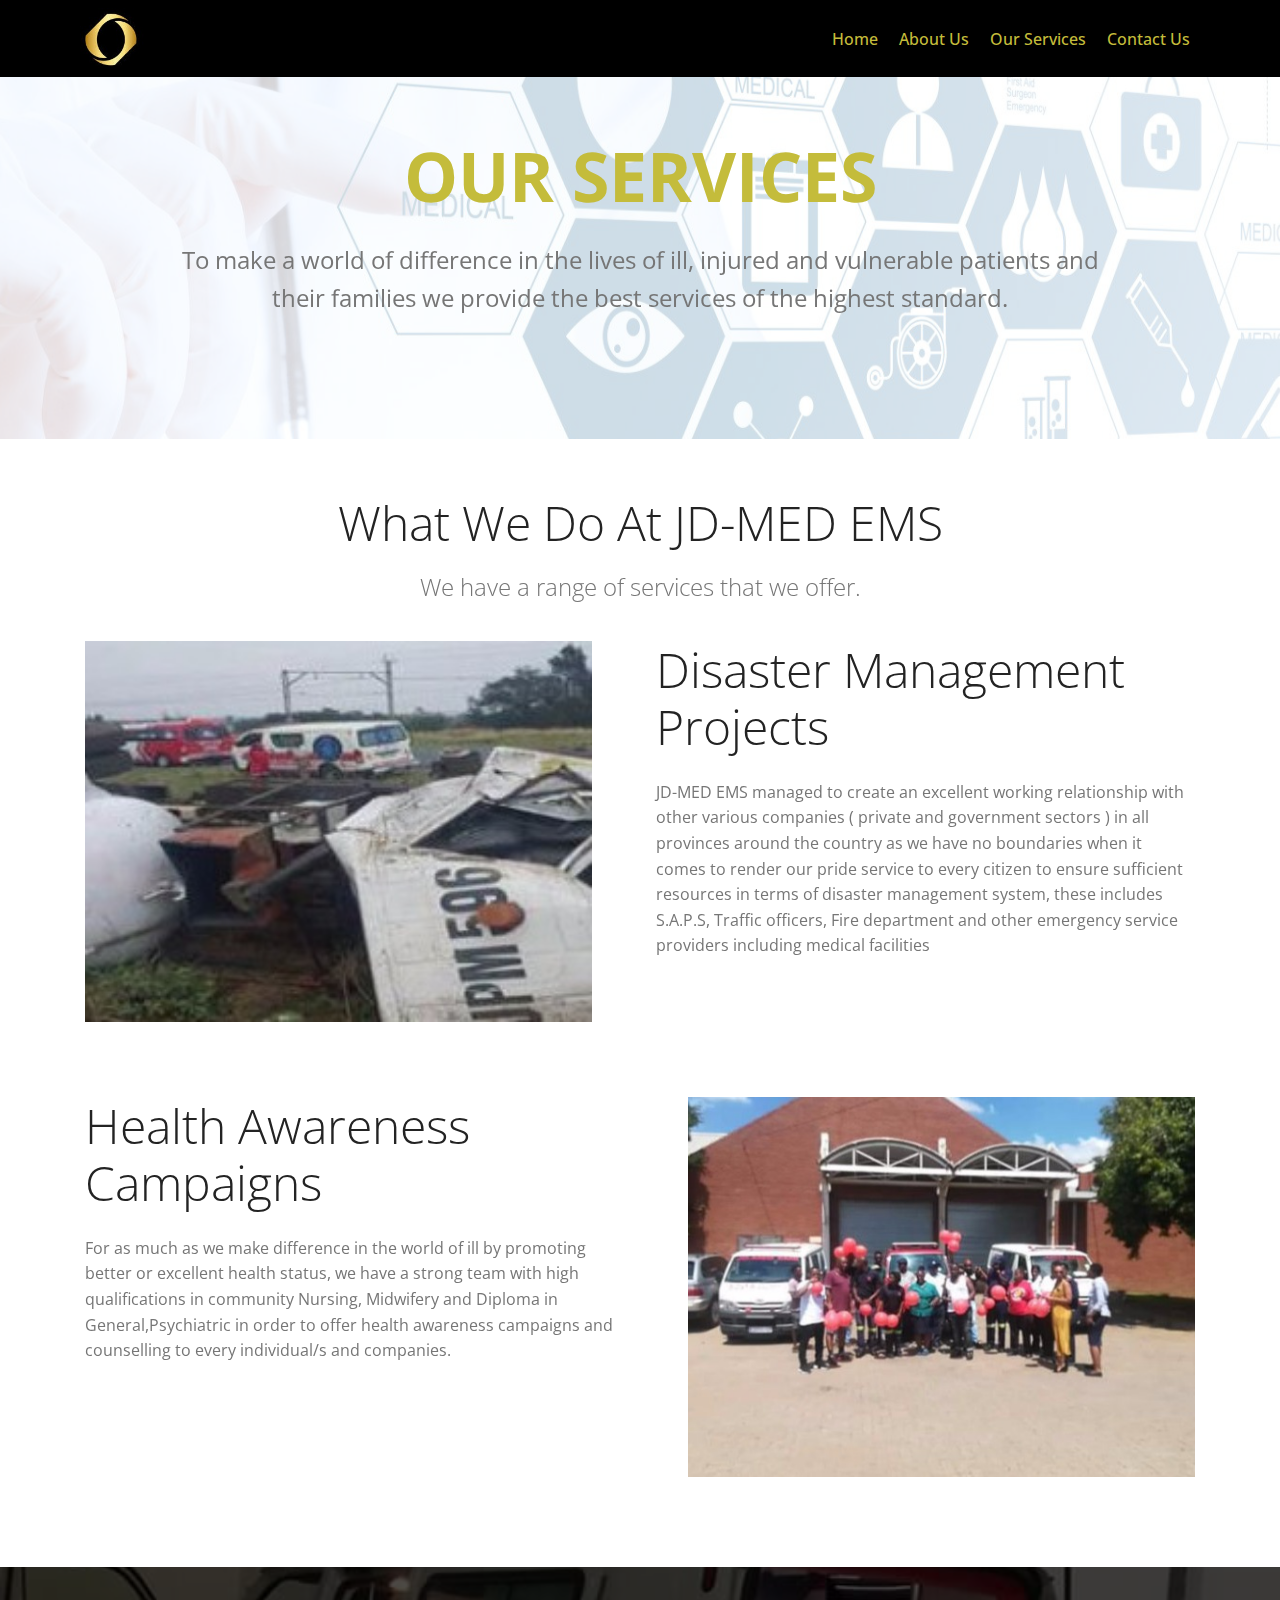
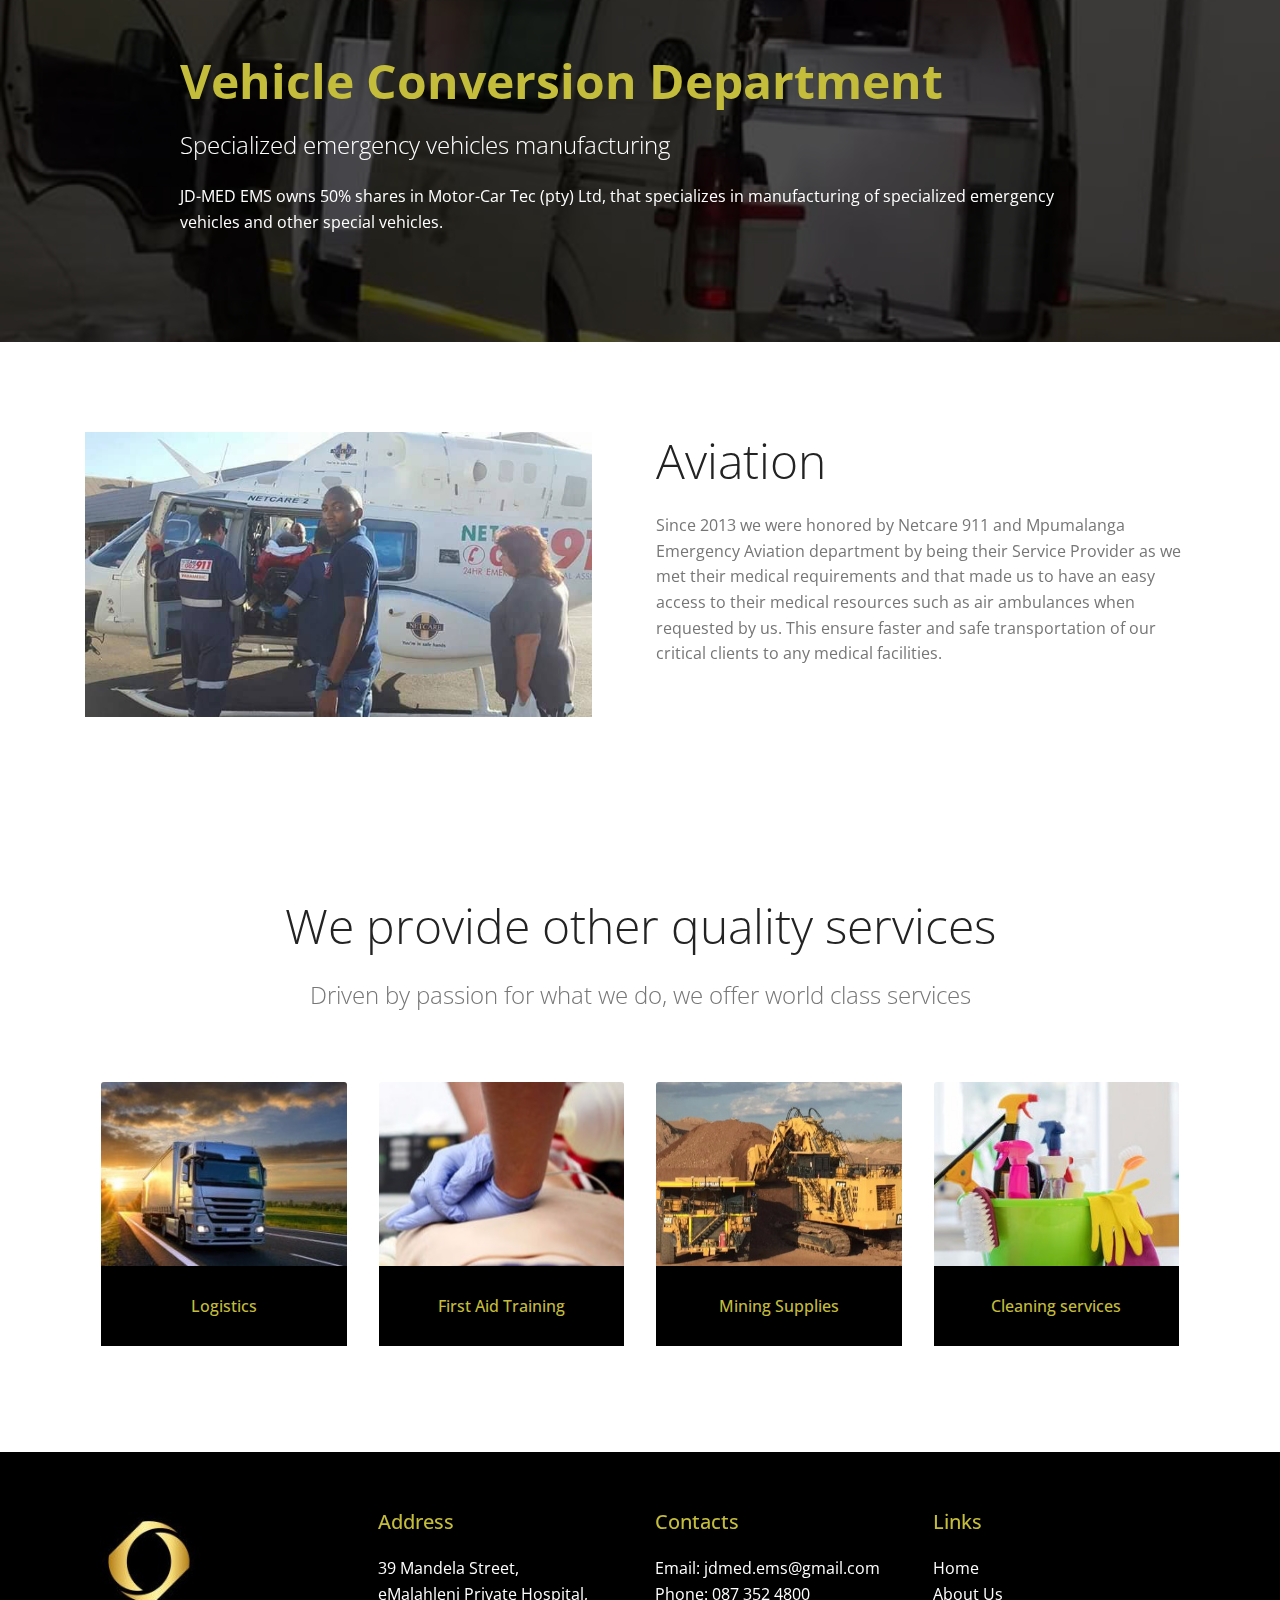
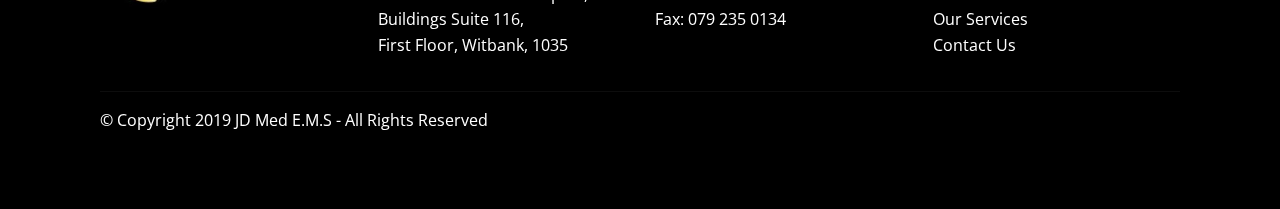
<file: services.html>
<!DOCTYPE html>
<html  >
<head>
  <!-- Site made with Mobirise Website Builder v4.10.10, https://mobirise.com -->
  <meta charset="UTF-8">
  <meta http-equiv="X-UA-Compatible" content="IE=edge">
  <meta name="generator" content="Mobirise v4.10.10, mobirise.com">
  <meta name="viewport" content="width=device-width, initial-scale=1, minimum-scale=1">
  <link rel="shortcut icon" href="assets/images/whatsapp-image-2019-11-01-at-5.39.24-pm-192x192.jpeg" type="image/x-icon">
  <meta name="description" content="To make a world of difference in the lives of ill, injured and vulnerable patients and their families we provide the best services of the highest standard.">
  
  <title>Our Services</title>
  <link rel="preload" as="style" href="assets/web/assets/mobirise-icons/mobirise-icons.css">
<link rel="stylesheet" href="assets/web/assets/mobirise-icons/mobirise-icons.css">
  <link rel="preload" as="style" href="assets/bootstrap/css/bootstrap.min.css">
<link rel="stylesheet" href="assets/bootstrap/css/bootstrap.min.css">
  <link rel="preload" as="style" href="assets/bootstrap/css/bootstrap-grid.min.css">
<link rel="stylesheet" href="assets/bootstrap/css/bootstrap-grid.min.css">
  <link rel="preload" as="style" href="assets/bootstrap/css/bootstrap-reboot.min.css">
<link rel="stylesheet" href="assets/bootstrap/css/bootstrap-reboot.min.css">
  <link rel="stylesheet" href="assets/socicon/css/styles.css">
  <link rel="stylesheet" href="assets/tether/tether.min.css">
  <link rel="stylesheet" href="assets/dropdown/css/style.css">
  <link rel="stylesheet" href="assets/theme/css/style.css">
  <link rel="preload" as="style" href="assets/mobirise/css/mbr-additional.css"><link rel="stylesheet" href="assets/mobirise/css/mbr-additional.css" type="text/css">
  
  
  
</head>
<body>
  <section class="menu cid-rGAp7W9FVE" once="menu" id="menu1-4">

    

    <nav class="navbar navbar-expand beta-menu navbar-dropdown align-items-center navbar-fixed-top navbar-toggleable-sm">
        <button class="navbar-toggler navbar-toggler-right" type="button" data-toggle="collapse" data-target="#navbarSupportedContent" aria-controls="navbarSupportedContent" aria-expanded="false" aria-label="Toggle navigation">
            <div class="hamburger">
                <span></span>
                <span></span>
                <span></span>
                <span></span>
            </div>
        </button>
        <div class="menu-logo">
            <div class="navbar-brand">
                <span class="navbar-logo">
                    <a href="index.html">
                         <img src="assets/images/whatsapp-image-2019-11-01-at-5.39.24-pm-192x192.jpeg" alt="Mobirise" title="" style="height: 3.8rem;">
                    </a>
                </span>
                
            </div>
        </div>
        <div class="collapse navbar-collapse" id="navbarSupportedContent">
            <ul class="navbar-nav nav-dropdown nav-right" data-app-modern-menu="true"><li class="nav-item">
                    <a class="nav-link link text-secondary display-4" href="index.html">
                        
                        Home</a>
                </li><li class="nav-item"><a class="nav-link link text-secondary display-4" href="about.html">
                        
                        About Us</a></li>
                <li class="nav-item"><a class="nav-link link text-secondary display-4" href="services.html">
                        
                        Our Services</a></li><li class="nav-item"><a class="nav-link link text-secondary display-4" href="contact.html">
                        
                        Contact Us
                    </a></li></ul>
            
        </div>
    </nav>
</section>

<section class="engine"><a href="https://mobirise.info/i">website creation software</a></section><section class="header1 cid-rGAyeNcIT0 mbr-parallax-background" id="header16-8">

    

    <div class="mbr-overlay" style="opacity: 0.8; background-color: rgb(255, 255, 255);">
    </div>

    <div class="container">
        <div class="row justify-content-md-center">
            <div class="col-md-10 align-center">
                <h1 class="mbr-section-title mbr-bold pb-3 mbr-fonts-style display-1">OUR SERVICES</h1>
                
                <p class="mbr-text pb-3 mbr-fonts-style display-5">
                    To make a world of difference in the lives of ill, injured and vulnerable patients and their families we provide the best services of the highest standard.
                </p>
                
            </div>
        </div>
    </div>

</section>

<section class="mbr-section content4 cid-rGYXMnRIRg" id="content4-1r">

    

    <div class="container">
        <div class="media-container-row">
            <div class="title col-12 col-md-8">
                <h2 class="align-center pb-3 mbr-fonts-style display-2">What We Do At JD-MED EMS</h2>
                <h3 class="mbr-section-subtitle align-center mbr-light mbr-fonts-style display-5">We have a range of services that we offer.</h3>
                
            </div>
        </div>
    </div>
</section>

<section class="header3 cid-rGYW0MsAdk" id="header3-1l">

    

    

    <div class="container">
        <div class="media-container-row">
            <div class="mbr-figure" style="width: 100%;">
                <img src="assets/images/12-676x234.jpeg" alt="Mobirise" title="">
            </div>

            <div class="media-content">
                <h1 class="mbr-section-title mbr-white pb-3 mbr-fonts-style display-2">Disaster Management Projects&nbsp;</h1>
                
                <div class="mbr-section-text mbr-white pb-3 ">
                    <p class="mbr-text mbr-fonts-style display-7">JD-MED EMS managed to create an excellent working relationship with other various companies ( private and government sectors ) in all provinces around the country as we have no boundaries when it comes to render our pride service to every citizen to ensure sufficient resources in terms of disaster management system, these includes S.A.P.S, Traffic officers, Fire department and other emergency service providers including medical facilities  <br></p>
                </div>
                
            </div>
        </div>
    </div>

</section>

<section class="header3 cid-rGYW2sEHgz" id="header3-1m">

    

    

    <div class="container">
        <div class="media-container-row">
            <div class="mbr-figure" style="width: 100%;">
                <img src="assets/images/9-676x507.jpeg" alt="Mobirise" title="">
            </div>

            <div class="media-content">
                <h1 class="mbr-section-title mbr-white pb-3 mbr-fonts-style display-2">Health Awareness Campaigns&nbsp;</h1>
                
                <div class="mbr-section-text mbr-white pb-3 ">
                    <p class="mbr-text mbr-fonts-style display-7">For as much as we make difference in the world of ill by promoting better or excellent health status, we have a strong team with high qualifications in community Nursing, Midwifery and Diploma in General,Psychiatric in order to offer health awareness  campaigns and counselling to every individual/s and companies. &nbsp;<br></p>
                </div>
                
            </div>
        </div>
    </div>

</section>

<section class="mbr-section info3 cid-rGY7YXERhb" id="info3-1c">

    

    <div class="mbr-overlay" style="opacity: 0.7; background-color: rgb(0, 0, 0);">
    </div>

    <div class="container">
        <div class="row justify-content-center">
            <div class="media-container-column title col-12 col-md-10">
                <h2 class="align-left mbr-bold mbr-white pb-3 mbr-fonts-style display-2">Vehicle Conversion Department</h2>
                <h3 class="mbr-section-subtitle align-left mbr-light mbr-white pb-3 mbr-fonts-style display-5">Specialized emergency vehicles manufacturing&nbsp;</h3>
                <p class="mbr-text align-left mbr-white mbr-fonts-style display-7">JD-MED EMS owns 50% shares in Motor-Car Tec (pty) Ltd, that specializes in manufacturing of specialized emergency vehicles and other special vehicles. <br></p>
                
            </div>
        </div>
    </div>
</section>

<section class="header3 cid-rGYW57pOLh" id="header3-1n">

    

    

    <div class="container">
        <div class="media-container-row">
            <div class="mbr-figure" style="width: 100%;">
                <img src="assets/images/10-720x405.jpg" alt="Mobirise" title="">
            </div>

            <div class="media-content">
                <h1 class="mbr-section-title mbr-white pb-3 mbr-fonts-style display-2">Aviation&nbsp;</h1>
                
                <div class="mbr-section-text mbr-white pb-3 ">
                    <p class="mbr-text mbr-fonts-style display-7">Since 2013 we were honored by Netcare 911 and Mpumalanga Emergency Aviation department by being their Service Provider as we met their medical requirements and that made us to have an easy access to their medical resources such as air ambulances when requested by us. This ensure faster and safe transportation of our critical clients to any medical facilities. &nbsp;<br></p>
                </div>
                
            </div>
        </div>
    </div>

</section>

<section class="features18 popup-btn-cards cid-rGZ32W7TBU" id="features18-1w">

    

    
    <div class="container">
        <h2 class="mbr-section-title pb-3 align-center mbr-fonts-style display-2">
            We provide other quality services</h2>
        <h3 class="mbr-section-subtitle display-5 align-center mbr-fonts-style mbr-light">
            Driven by passion for what we do, we offer world class services</h3>
        <div class="media-container-row pt-5 ">
            <div class="card p-3 col-12 col-md-6 col-lg-3">
                <div class="card-wrapper ">
                    <div class="card-img">
                        <div class="mbr-overlay"></div>
                        
                        <img src="assets/images/article-key-image-1025490817-492x258.jpeg" alt="Mobirise" title="">
                    </div>
                    <div class="card-box">
                        <h4 class="card-title mbr-fonts-style display-7">
                            Logistics
                        </h4>
                        
                    </div>
                </div>
            </div>
            <div class="card p-3 col-12 col-md-6 col-lg-3">
                <div class="card-wrapper">
                    <div class="card-img">
                        <div class="mbr-overlay"></div>
                        
                        <img src="assets/images/first-aid-492x225.jpeg" alt="Mobirise" title="">
                    </div>
                    <div class="card-box">
                        <h4 class="card-title mbr-fonts-style display-7">First Aid Training</h4>
                        
                    </div>
                </div>
            </div>

            <div class="card p-3 col-12 col-md-6 col-lg-3">
                <div class="card-wrapper">
                    <div class="card-img">
                        <div class="mbr-overlay"></div>
                        
                        <img src="assets/images/caterpillar-mining-truck-excavator-492x369.jpeg" alt="Mobirise" title="">
                    </div>
                    <div class="card-box">
                        <h4 class="card-title mbr-fonts-style display-7">Mining Supplies</h4>
                        
                    </div>
                </div>
            </div>

            <div class="card p-3 col-12 col-md-6 col-lg-3">
                <div class="card-wrapper">
                    <div class="card-img">
                        <div class="mbr-overlay"></div>
                        
                        <img src="assets/images/professional-cleaning-tips-492x258.jpeg" alt="Mobirise" title="">
                    </div>
                    <div class="card-box">
                        <h4 class="card-title mbr-fonts-style display-7">Cleaning services</h4>
                        
                    </div>
                </div>
            </div>
        </div>
    </div>
</section>

<section class="cid-rGYWGhisfS" id="footer1-1o">

    

    

    <div class="container">
        <div class="media-container-row content text-white">
            <div class="col-12 col-md-3">
                <div class="media-wrap">
                    <a href="index.html">
                        <img src="assets/images/whatsapp-image-2019-11-01-at-5.39.24-pm-192x192.jpeg" alt="Mobirise" title="">
                    </a>
                </div>
            </div>
            <div class="col-12 col-md-3 mbr-fonts-style display-7">
                <h5 class="pb-3">
                    Address
                </h5>
                <p class="mbr-text">39 Mandela Street,
<br>eMalahleni Private Hospital,
<br>Buildings Suite 116, 
<br>First Floor, Witbank, 1035</p>
            </div>
            <div class="col-12 col-md-3 mbr-fonts-style display-7">
                <h5 class="pb-3">
                    Contacts
                </h5>
                <p class="mbr-text">
                    Email: jdmed.ems@gmail.com
                    <br>Phone: 087 352 4800
                    <br>Fax: 079 235 0134
                </p>
            </div>
            <div class="col-12 col-md-3 mbr-fonts-style display-7">
                <h5 class="pb-3">
                    Links
                </h5>
                <p class="mbr-text"><a href="index.html" class="text-white">Home
</a><br><a href="about.html" class="text-white">About Us</a>
<br><a href="services.html" class="text-white">Our Services</a><br><a href="contact.html" class="text-white">Contact Us</a></p>
            </div>
        </div>
        <div class="footer-lower">
            <div class="media-container-row">
                <div class="col-sm-12">
                    <hr>
                </div>
            </div>
            <div class="media-container-row mbr-white">
                <div class="col-sm-6 copyright">
                    <p class="mbr-text mbr-fonts-style display-7">
                        © Copyright 2019 JD Med E.M.S - All Rights Reserved
                    </p>
                </div>
                <div class="col-md-6">
                    
                </div>
            </div>
        </div>
    </div>
</section>


  <script src="assets/web/assets/jquery/jquery.min.js"></script>
  <script src="assets/popper/popper.min.js"></script>
  <script src="assets/bootstrap/js/bootstrap.min.js"></script>
  <script async src="assets/smoothscroll/smooth-scroll.js"></script>
  <script async src="assets/tether/tether.min.js"></script>
  <script async src="assets/touchswipe/jquery.touch-swipe.min.js"></script>
  <script async src="assets/parallax/jarallax.min.js"></script>
  <script async src="assets/mbr-popup-btns/mbr-popup-btns.js"></script>
  <script async src="assets/dropdown/js/nav-dropdown.js"></script>
  <script async src="assets/dropdown/js/navbar-dropdown.js"></script>
  <script async src="assets/theme/js/script.js"></script>
  
  
</body>
</html>
</file>
<file: assets/web/assets/mobirise-icons/mobirise-icons.css>
@font-face {
  font-family: 'MobiriseIcons';
  src:  url('mobirise-icons.eot?spat4u');
  src:  url('mobirise-icons.eot?spat4u#iefix') format('embedded-opentype'),
    url('mobirise-icons.ttf?spat4u') format('truetype'),
    url('mobirise-icons.woff?spat4u') format('woff'),
    url('mobirise-icons.svg?spat4u#MobiriseIcons') format('svg');
  font-weight: normal;
  font-style: normal;
  font-display: swap;
}

[class^="mbri-"], [class*=" mbri-"] {
  /* use !important to prevent issues with browser extensions that change fonts */
  font-family: MobiriseIcons !important;
  speak: none;
  font-style: normal;
  font-weight: normal;
  font-variant: normal;
  text-transform: none;
  line-height: 1;

  /* Better Font Rendering =========== */
  -webkit-font-smoothing: antialiased;
  -moz-osx-font-smoothing: grayscale;
}

.mbri-add-submenu:before {
  content: "\e900";
}
.mbri-alert:before {
  content: "\e901";
}
.mbri-align-center:before {
  content: "\e902";
}
.mbri-align-justify:before {
  content: "\e903";
}
.mbri-align-left:before {
  content: "\e904";
}
.mbri-align-right:before {
  content: "\e905";
}
.mbri-android:before {
  content: "\e906";
}
.mbri-apple:before {
  content: "\e907";
}
.mbri-arrow-down:before {
  content: "\e908";
}
.mbri-arrow-next:before {
  content: "\e909";
}
.mbri-arrow-prev:before {
  content: "\e90a";
}
.mbri-arrow-up:before {
  content: "\e90b";
}
.mbri-bold:before {
  content: "\e90c";
}
.mbri-bookmark:before {
  content: "\e90d";
}
.mbri-bootstrap:before {
  content: "\e90e";
}
.mbri-briefcase:before {
  content: "\e90f";
}
.mbri-browse:before {
  content: "\e910";
}
.mbri-bulleted-list:before {
  content: "\e911";
}
.mbri-calendar:before {
  content: "\e912";
}
.mbri-camera:before {
  content: "\e913";
}
.mbri-cart-add:before {
  content: "\e914";
}
.mbri-cart-full:before {
  content: "\e915";
}
.mbri-cash:before {
  content: "\e916";
}
.mbri-change-style:before {
  content: "\e917";
}
.mbri-chat:before {
  content: "\e918";
}
.mbri-clock:before {
  content: "\e919";
}
.mbri-close:before {
  content: "\e91a";
}
.mbri-cloud:before {
  content: "\e91b";
}
.mbri-code:before {
  content: "\e91c";
}
.mbri-contact-form:before {
  content: "\e91d";
}
.mbri-credit-card:before {
  content: "\e91e";
}
.mbri-cursor-click:before {
  content: "\e91f";
}
.mbri-cust-feedback:before {
  content: "\e920";
}
.mbri-database:before {
  content: "\e921";
}
.mbri-delivery:before {
  content: "\e922";
}
.mbri-desktop:before {
  content: "\e923";
}
.mbri-devices:before {
  content: "\e924";
}
.mbri-down:before {
  content: "\e925";
}
.mbri-download:before {
  content: "\e989";
}
.mbri-drag-n-drop:before {
  content: "\e927";
}
.mbri-drag-n-drop2:before {
  content: "\e928";
}
.mbri-edit:before {
  content: "\e929";
}
.mbri-edit2:before {
  content: "\e92a";
}
.mbri-error:before {
  content: "\e92b";
}
.mbri-extension:before {
  content: "\e92c";
}
.mbri-features:before {
  content: "\e92d";
}
.mbri-file:before {
  content: "\e92e";
}
.mbri-flag:before {
  content: "\e92f";
}
.mbri-folder:before {
  content: "\e930";
}
.mbri-gift:before {
  content: "\e931";
}
.mbri-github:before {
  content: "\e932";
}
.mbri-globe:before {
  content: "\e933";
}
.mbri-globe-2:before {
  content: "\e934";
}
.mbri-growing-chart:before {
  content: "\e935";
}
.mbri-hearth:before {
  content: "\e936";
}
.mbri-help:before {
  content: "\e937";
}
.mbri-home:before {
  content: "\e938";
}
.mbri-hot-cup:before {
  content: "\e939";
}
.mbri-idea:before {
  content: "\e93a";
}
.mbri-image-gallery:before {
  content: "\e93b";
}
.mbri-image-slider:before {
  content: "\e93c";
}
.mbri-info:before {
  content: "\e93d";
}
.mbri-italic:before {
  content: "\e93e";
}
.mbri-key:before {
  content: "\e93f";
}
.mbri-laptop:before {
  content: "\e940";
}
.mbri-layers:before {
  content: "\e941";
}
.mbri-left-right:before {
  content: "\e942";
}
.mbri-left:before {
  content: "\e943";
}
.mbri-letter:before {
  content: "\e944";
}
.mbri-like:before {
  content: "\e945";
}
.mbri-link:before {
  content: "\e946";
}
.mbri-lock:before {
  content: "\e947";
}
.mbri-login:before {
  content: "\e948";
}
.mbri-logout:before {
  content: "\e949";
}
.mbri-magic-stick:before {
  content: "\e94a";
}
.mbri-map-pin:before {
  content: "\e94b";
}
.mbri-menu:before {
  content: "\e94c";
}
.mbri-mobile:before {
  content: "\e94d";
}
.mbri-mobile2:before {
  content: "\e94e";
}
.mbri-mobirise:before {
  content: "\e94f";
}
.mbri-more-horizontal:before {
  content: "\e950";
}
.mbri-more-vertical:before {
  content: "\e951";
}
.mbri-music:before {
  content: "\e952";
}
.mbri-new-file:before {
  content: "\e953";
}
.mbri-numbered-list:before {
  content: "\e954";
}
.mbri-opened-folder:before {
  content: "\e955";
}
.mbri-pages:before {
  content: "\e956";
}
.mbri-paper-plane:before {
  content: "\e957";
}
.mbri-paperclip:before {
  content: "\e958";
}
.mbri-photo:before {
  content: "\e959";
}
.mbri-photos:before {
  content: "\e95a";
}
.mbri-pin:before {
  content: "\e95b";
}
.mbri-play:before {
  content: "\e95c";
}
.mbri-plus:before {
  content: "\e95d";
}
.mbri-preview:before {
  content: "\e95e";
}
.mbri-print:before {
  content: "\e95f";
}
.mbri-protect:before {
  content: "\e960";
}
.mbri-question:before {
  content: "\e961";
}
.mbri-quote-left:before {
  content: "\e962";
}
.mbri-quote-right:before {
  content: "\e963";
}
.mbri-refresh:before {
  content: "\e964";
}
.mbri-responsive:before {
  content: "\e965";
}
.mbri-right:before {
  content: "\e966";
}
.mbri-rocket:before {
  content: "\e967";
}
.mbri-sad-face:before {
  content: "\e968";
}
.mbri-sale:before {
  content: "\e969";
}
.mbri-save:before {
  content: "\e96a";
}
.mbri-search:before {
  content: "\e96b";
}
.mbri-setting:before {
  content: "\e96c";
}
.mbri-setting2:before {
  content: "\e96d";
}
.mbri-setting3:before {
  content: "\e96e";
}
.mbri-share:before {
  content: "\e96f";
}
.mbri-shopping-bag:before {
  content: "\e970";
}
.mbri-shopping-basket:before {
  content: "\e971";
}
.mbri-shopping-cart:before {
  content: "\e972";
}
.mbri-sites:before {
  content: "\e973";
}
.mbri-smile-face:before {
  content: "\e974";
}
.mbri-speed:before {
  content: "\e975";
}
.mbri-star:before {
  content: "\e976";
}
.mbri-success:before {
  content: "\e977";
}
.mbri-sun:before {
  content: "\e978";
}
.mbri-sun2:before {
  content: "\e979";
}
.mbri-tablet:before {
  content: "\e97a";
}
.mbri-tablet-vertical:before {
  content: "\e97b";
}
.mbri-target:before {
  content: "\e97c";
}
.mbri-timer:before {
  content: "\e97d";
}
.mbri-to-ftp:before {
  content: "\e97e";
}
.mbri-to-local-drive:before {
  content: "\e97f";
}
.mbri-touch-swipe:before {
  content: "\e980";
}
.mbri-touch:before {
  content: "\e981";
}
.mbri-trash:before {
  content: "\e982";
}
.mbri-underline:before {
  content: "\e983";
}
.mbri-unlink:before {
  content: "\e984";
}
.mbri-unlock:before {
  content: "\e985";
}
.mbri-up-down:before {
  content: "\e986";
}
.mbri-up:before {
  content: "\e987";
}
.mbri-update:before {
  content: "\e988";
}
.mbri-upload:before {
 content: "\e926"; 
}
.mbri-user:before {
  content: "\e98a";
}
.mbri-user2:before {
  content: "\e98b";
}
.mbri-users:before {
  content: "\e98c";
}
.mbri-video:before {
  content: "\e98d";
}
.mbri-video-play:before {
  content: "\e98e";
}
.mbri-watch:before {
  content: "\e98f";
}
.mbri-website-theme:before {
  content: "\e990";
}
.mbri-wifi:before {
  content: "\e991";
}
.mbri-windows:before {
  content: "\e992";
}
.mbri-zoom-out:before {
  content: "\e993";
}
.mbri-redo:before {
  content: "\e994";
}
.mbri-undo:before {
  content: "\e995";
}
</file>
<file: assets/socicon/css/styles.css>
@charset "UTF-8";

@font-face {
  font-family: "socicon";
  src:url("../fonts/socicon.eot");
  src:url("../fonts/socicon.eot?#iefix") format("embedded-opentype"),
    url("../fonts/socicon.woff") format("woff"),
    url("../fonts/socicon.ttf") format("truetype"),
    url("../fonts/socicon.svg#socicon") format("svg");
  font-weight: normal;
  font-style: normal;
  font-display:swap;
}

[data-icon]:before {
  font-family: "socicon" !important;
  content: attr(data-icon);
  font-style: normal !important;
  font-weight: normal !important;
  font-variant: normal !important;
  text-transform: none !important;
  speak: none;
  line-height: 1;
  -webkit-font-smoothing: antialiased;
  -moz-osx-font-smoothing: grayscale;
}

[class^="socicon-"]:before,
[class*=" socicon-"]:before {
  font-family: "socicon" !important;
  font-style: normal !important;
  font-weight: normal !important;
  font-variant: normal !important;
  text-transform: none !important;
  speak: none;
  line-height: 1;
  -webkit-font-smoothing: antialiased;
  -moz-osx-font-smoothing: grayscale;
}

.socicon-modelmayhem:before {
  content: "\e000";
}
.socicon-mixcloud:before {
  content: "\e001";
}
.socicon-drupal:before {
  content: "\e002";
}
.socicon-swarm:before {
  content: "\e003";
}
.socicon-istock:before {
  content: "\e004";
}
.socicon-yammer:before {
  content: "\e005";
}
.socicon-ello:before {
  content: "\e006";
}
.socicon-stackoverflow:before {
  content: "\e007";
}
.socicon-persona:before {
  content: "\e008";
}
.socicon-triplej:before {
  content: "\e009";
}
.socicon-houzz:before {
  content: "\e00a";
}
.socicon-rss:before {
  content: "\e00b";
}
.socicon-paypal:before {
  content: "\e00c";
}
.socicon-odnoklassniki:before {
  content: "\e00d";
}
.socicon-airbnb:before {
  content: "\e00e";
}
.socicon-periscope:before {
  content: "\e00f";
}
.socicon-outlook:before {
  content: "\e010";
}
.socicon-coderwall:before {
  content: "\e011";
}
.socicon-tripadvisor:before {
  content: "\e012";
}
.socicon-appnet:before {
  content: "\e013";
}
.socicon-goodreads:before {
  content: "\e014";
}
.socicon-tripit:before {
  content: "\e015";
}
.socicon-lanyrd:before {
  content: "\e016";
}
.socicon-slideshare:before {
  content: "\e017";
}
.socicon-buffer:before {
  content: "\e018";
}
.socicon-disqus:before {
  content: "\e019";
}
.socicon-vkontakte:before {
  content: "\e01a";
}
.socicon-whatsapp:before {
  content: "\e01b";
}
.socicon-patreon:before {
  content: "\e01c";
}
.socicon-storehouse:before {
  content: "\e01d";
}
.socicon-pocket:before {
  content: "\e01e";
}
.socicon-mail:before {
  content: "\e01f";
}
.socicon-blogger:before {
  content: "\e020";
}
.socicon-technorati:before {
  content: "\e021";
}
.socicon-reddit:before {
  content: "\e022";
}
.socicon-dribbble:before {
  content: "\e023";
}
.socicon-stumbleupon:before {
  content: "\e024";
}
.socicon-digg:before {
  content: "\e025";
}
.socicon-envato:before {
  content: "\e026";
}
.socicon-behance:before {
  content: "\e027";
}
.socicon-delicious:before {
  content: "\e028";
}
.socicon-deviantart:before {
  content: "\e029";
}
.socicon-forrst:before {
  content: "\e02a";
}
.socicon-play:before {
  content: "\e02b";
}
.socicon-zerply:before {
  content: "\e02c";
}
.socicon-wikipedia:before {
  content: "\e02d";
}
.socicon-apple:before {
  content: "\e02e";
}
.socicon-flattr:before {
  content: "\e02f";
}
.socicon-github:before {
  content: "\e030";
}
.socicon-renren:before {
  content: "\e031";
}
.socicon-friendfeed:before {
  content: "\e032";
}
.socicon-newsvine:before {
  content: "\e033";
}
.socicon-identica:before {
  content: "\e034";
}
.socicon-bebo:before {
  content: "\e035";
}
.socicon-zynga:before {
  content: "\e036";
}
.socicon-steam:before {
  content: "\e037";
}
.socicon-xbox:before {
  content: "\e038";
}
.socicon-windows:before {
  content: "\e039";
}
.socicon-qq:before {
  content: "\e03a";
}
.socicon-douban:before {
  content: "\e03b";
}
.socicon-meetup:before {
  content: "\e03c";
}
.socicon-playstation:before {
  content: "\e03d";
}
.socicon-android:before {
  content: "\e03e";
}
.socicon-snapchat:before {
  content: "\e03f";
}
.socicon-twitter:before {
  content: "\e040";
}
.socicon-facebook:before {
  content: "\e041";
}
.socicon-googleplus:before {
  content: "\e042";
}
.socicon-pinterest:before {
  content: "\e043";
}
.socicon-foursquare:before {
  content: "\e044";
}
.socicon-yahoo:before {
  content: "\e045";
}
.socicon-skype:before {
  content: "\e046";
}
.socicon-yelp:before {
  content: "\e047";
}
.socicon-feedburner:before {
  content: "\e048";
}
.socicon-linkedin:before {
  content: "\e049";
}
.socicon-viadeo:before {
  content: "\e04a";
}
.socicon-xing:before {
  content: "\e04b";
}
.socicon-myspace:before {
  content: "\e04c";
}
.socicon-soundcloud:before {
  content: "\e04d";
}
.socicon-spotify:before {
  content: "\e04e";
}
.socicon-grooveshark:before {
  content: "\e04f";
}
.socicon-lastfm:before {
  content: "\e050";
}
.socicon-youtube:before {
  content: "\e051";
}
.socicon-vimeo:before {
  content: "\e052";
}
.socicon-dailymotion:before {
  content: "\e053";
}
.socicon-vine:before {
  content: "\e054";
}
.socicon-flickr:before {
  content: "\e055";
}
.socicon-500px:before {
  content: "\e056";
}
.socicon-wordpress:before {
  content: "\e058";
}
.socicon-tumblr:before {
  content: "\e059";
}
.socicon-twitch:before {
  content: "\e05a";
}
.socicon-8tracks:before {
  content: "\e05b";
}
.socicon-amazon:before {
  content: "\e05c";
}
.socicon-icq:before {
  content: "\e05d";
}
.socicon-smugmug:before {
  content: "\e05e";
}
.socicon-ravelry:before {
  content: "\e05f";
}
.socicon-weibo:before {
  content: "\e060";
}
.socicon-baidu:before {
  content: "\e061";
}
.socicon-angellist:before {
  content: "\e062";
}
.socicon-ebay:before {
  content: "\e063";
}
.socicon-imdb:before {
  content: "\e064";
}
.socicon-stayfriends:before {
  content: "\e065";
}
.socicon-residentadvisor:before {
  content: "\e066";
}
.socicon-google:before {
  content: "\e067";
}
.socicon-yandex:before {
  content: "\e068";
}
.socicon-sharethis:before {
  content: "\e069";
}
.socicon-bandcamp:before {
  content: "\e06a";
}
.socicon-itunes:before {
  content: "\e06b";
}
.socicon-deezer:before {
  content: "\e06c";
}
.socicon-telegram:before {
  content: "\e06e";
}
.socicon-openid:before {
  content: "\e06f";
}
.socicon-amplement:before {
  content: "\e070";
}
.socicon-viber:before {
  content: "\e071";
}
.socicon-zomato:before {
  content: "\e072";
}
.socicon-draugiem:before {
  content: "\e074";
}
.socicon-endomodo:before {
  content: "\e075";
}
.socicon-filmweb:before {
  content: "\e076";
}
.socicon-stackexchange:before {
  content: "\e077";
}
.socicon-wykop:before {
  content: "\e078";
}
.socicon-teamspeak:before {
  content: "\e079";
}
.socicon-teamviewer:before {
  content: "\e07a";
}
.socicon-ventrilo:before {
  content: "\e07b";
}
.socicon-younow:before {
  content: "\e07c";
}
.socicon-raidcall:before {
  content: "\e07d";
}
.socicon-mumble:before {
  content: "\e07e";
}
.socicon-medium:before {
  content: "\e06d";
}
.socicon-bebee:before {
  content: "\e07f";
}
.socicon-hitbox:before {
  content: "\e080";
}
.socicon-reverbnation:before {
  content: "\e081";
}
.socicon-formulr:before {
  content: "\e082";
}
.socicon-instagram:before {
  content: "\e057";
}
.socicon-battlenet:before {
  content: "\e083";
}
.socicon-chrome:before {
  content: "\e084";
}
.socicon-discord:before {
  content: "\e086";
}
.socicon-issuu:before {
  content: "\e087";
}
.socicon-macos:before {
  content: "\e088";
}
.socicon-firefox:before {
  content: "\e089";
}
.socicon-opera:before {
  content: "\e08d";
}
.socicon-keybase:before {
  content: "\e090";
}
.socicon-alliance:before {
  content: "\e091";
}
.socicon-livejournal:before {
  content: "\e092";
}
.socicon-googlephotos:before {
  content: "\e093";
}
.socicon-horde:before {
  content: "\e094";
}
.socicon-etsy:before {
  content: "\e095";
}
.socicon-zapier:before {
  content: "\e096";
}
.socicon-google-scholar:before {
  content: "\e097";
}
.socicon-researchgate:before {
  content: "\e098";
}
.socicon-wechat:before {
  content: "\e099";
}
.socicon-strava:before {
  content: "\e09a";
}
.socicon-line:before {
  content: "\e09b";
}
.socicon-lyft:before {
  content: "\e09c";
}
.socicon-uber:before {
  content: "\e09d";
}
.socicon-songkick:before {
  content: "\e09e";
}
.socicon-viewbug:before {
  content: "\e09f";
}
.socicon-googlegroups:before {
  content: "\e0a0";
}
.socicon-quora:before {
  content: "\e073";
}
.socicon-diablo:before {
  content: "\e085";
}
.socicon-blizzard:before {
  content: "\e0a1";
}
.socicon-hearthstone:before {
  content: "\e08b";
}
.socicon-heroes:before {
  content: "\e08a";
}
.socicon-overwatch:before {
  content: "\e08c";
}
.socicon-warcraft:before {
  content: "\e08e";
}
.socicon-starcraft:before {
  content: "\e08f";
}
.socicon-beam:before {
  content: "\e0a2";
}
.socicon-curse:before {
  content: "\e0a3";
}
.socicon-player:before {
  content: "\e0a4";
}
.socicon-streamjar:before {
  content: "\e0a5";
}
.socicon-nintendo:before {
  content: "\e0a6";
}
.socicon-hellocoton:before {
  content: "\e0a7";
}
</file>
<file: assets/dropdown/css/style.css>
.navbar-dropdown {
  left: 0;
  padding: 0;
  position: absolute;
  right: 0;
  top: 0;
  transition: all 0.45s ease;
  z-index: 1030;
  background: #282828; }
  .navbar-dropdown .navbar-logo {
    margin-right: 0.8rem;
    transition: margin 0.3s ease-in-out;
    vertical-align: middle; }
    .navbar-dropdown .navbar-logo img {
      height: 3.125rem;
      transition: all 0.3s ease-in-out; }
    .navbar-dropdown .navbar-logo.mbr-iconfont {
      font-size: 3.125rem;
      line-height: 3.125rem; }
  .navbar-dropdown .navbar-caption {
    font-weight: 700;
    white-space: normal;
    vertical-align: -4px;
    line-height: 3.125rem !important; }
    .navbar-dropdown .navbar-caption, .navbar-dropdown .navbar-caption:hover {
      color: inherit;
      text-decoration: none; }
  .navbar-dropdown .mbr-iconfont + .navbar-caption {
    vertical-align: -1px; }
  .navbar-dropdown.navbar-fixed-top {
    position: fixed; }
  .navbar-dropdown .navbar-brand span {
    vertical-align: -4px; }
  .navbar-dropdown.bg-color.transparent {
    background: none; }
  .navbar-dropdown.navbar-short .navbar-brand {
    padding: 0.625rem 0; }
    .navbar-dropdown.navbar-short .navbar-brand span {
      vertical-align: -1px; }
  .navbar-dropdown.navbar-short .navbar-caption {
    line-height: 2.375rem !important;
    vertical-align: -2px; }
  .navbar-dropdown.navbar-short .navbar-logo {
    margin-right: 0.5rem; }
    .navbar-dropdown.navbar-short .navbar-logo img {
      height: 2.375rem; }
    .navbar-dropdown.navbar-short .navbar-logo.mbr-iconfont {
      font-size: 2.375rem;
      line-height: 2.375rem; }
  .navbar-dropdown.navbar-short .mbr-table-cell {
    height: 3.625rem; }
  .navbar-dropdown .navbar-close {
    left: 0.6875rem;
    position: fixed;
    top: 0.75rem;
    z-index: 1000; }
  .navbar-dropdown .hamburger-icon {
    content: "";
    display: inline-block;
    vertical-align: middle;
    width: 16px;
    -webkit-box-shadow: 0 -6px 0 1px #282828,0 0 0 1px #282828,0 6px 0 1px #282828;
    -moz-box-shadow: 0 -6px 0 1px #282828,0 0 0 1px #282828,0 6px 0 1px #282828;
    box-shadow: 0 -6px 0 1px #282828,0 0 0 1px #282828,0 6px 0 1px #282828; }

.dropdown-menu .dropdown-toggle[data-toggle="dropdown-submenu"]::after {
  border-bottom: 0.35em solid transparent;
  border-left: 0.35em solid;
  border-right: 0;
  border-top: 0.35em solid transparent;
  margin-left: 0.3rem; }

.dropdown-menu .dropdown-item:focus {
  outline: 0; }

.nav-dropdown {
  font-size: 0.75rem;
  font-weight: 500;
  height: auto !important; }
  .nav-dropdown .nav-btn {
    padding-left: 1rem; }
  .nav-dropdown .link {
    margin: .667em 1.667em;
    font-weight: 500;
    padding: 0;
    transition: color .2s ease-in-out; }
    .nav-dropdown .link.dropdown-toggle {
      margin-right: 2.583em; }
      .nav-dropdown .link.dropdown-toggle::after {
        margin-left: .25rem;
        border-top: 0.35em solid;
        border-right: 0.35em solid transparent;
        border-left: 0.35em solid transparent;
        border-bottom: 0; }
      .nav-dropdown .link.dropdown-toggle[aria-expanded="true"] {
        margin: 0;
        padding: 0.667em 3.263em  0.667em 1.667em; }
  .nav-dropdown .link::after,
  .nav-dropdown .dropdown-item::after {
    color: inherit; }
  .nav-dropdown .btn {
    font-size: 0.75rem;
    font-weight: 700;
    letter-spacing: 0;
    margin-bottom: 0;
    padding-left: 1.25rem;
    padding-right: 1.25rem; }
  .nav-dropdown .dropdown-menu {
    border-radius: 0;
    border: 0;
    left: 0;
    margin: 0;
    padding-bottom: 1.25rem;
    padding-top: 1.25rem;
    position: relative; }
  .nav-dropdown .dropdown-submenu {
    margin-left: 0.125rem;
    top: 0; }
  .nav-dropdown .dropdown-item {
    font-weight: 500;
    line-height: 2;
    padding: 0.3846em 4.615em 0.3846em 1.5385em;
    position: relative;
    transition: color .2s ease-in-out, background-color .2s ease-in-out; }
    .nav-dropdown .dropdown-item::after {
      margin-top: -0.3077em;
      position: absolute;
      right: 1.1538em;
      top: 50%; }
    .nav-dropdown .dropdown-item:focus, .nav-dropdown .dropdown-item:hover {
      background: none; }

@media (max-width: 767px) {
  .nav-dropdown.navbar-toggleable-sm {
    bottom: 0;
    display: none;
    left: 0;
    overflow-x: hidden;
    position: fixed;
    top: 0;
    transform: translateX(-100%);
    -ms-transform: translateX(-100%);
    -webkit-transform: translateX(-100%);
    width: 18.75rem;
    z-index: 999; } }
.nav-dropdown.navbar-toggleable-xl {
  bottom: 0;
  display: none;
  left: 0;
  overflow-x: hidden;
  position: fixed;
  top: 0;
  transform: translateX(-100%);
  -ms-transform: translateX(-100%);
  -webkit-transform: translateX(-100%);
  width: 18.75rem;
  z-index: 999; }

.nav-dropdown-sm {
  display: block !important;
  overflow-x: hidden;
  overflow: auto;
  padding-top: 3.875rem; }
  .nav-dropdown-sm::after {
    content: "";
    display: block;
    height: 3rem;
    width: 100%; }
  .nav-dropdown-sm.collapse.in ~ .navbar-close {
    display: block !important; }
  .nav-dropdown-sm.collapsing, .nav-dropdown-sm.collapse.in {
    transform: translateX(0);
    -ms-transform: translateX(0);
    -webkit-transform: translateX(0);
    transition: all 0.25s ease-out;
    -webkit-transition: all 0.25s ease-out;
    background: #282828; }
  .nav-dropdown-sm.collapsing[aria-expanded="false"] {
    transform: translateX(-100%);
    -ms-transform: translateX(-100%);
    -webkit-transform: translateX(-100%); }
  .nav-dropdown-sm .nav-item {
    display: block;
    margin-left: 0 !important;
    padding-left: 0; }
  .nav-dropdown-sm .link,
  .nav-dropdown-sm .dropdown-item {
    border-top: 1px dotted rgba(255, 255, 255, 0.1);
    font-size: 0.8125rem;
    line-height: 1.6;
    margin: 0 !important;
    padding: 0.875rem 2.4rem 0.875rem 1.5625rem !important;
    position: relative;
    white-space: normal; }
    .nav-dropdown-sm .link:focus, .nav-dropdown-sm .link:hover,
    .nav-dropdown-sm .dropdown-item:focus,
    .nav-dropdown-sm .dropdown-item:hover {
      background: rgba(0, 0, 0, 0.2) !important;
      color: #c0a375; }
  .nav-dropdown-sm .nav-btn {
    position: relative;
    padding: 1.5625rem 1.5625rem 0 1.5625rem; }
    .nav-dropdown-sm .nav-btn::before {
      border-top: 1px dotted rgba(255, 255, 255, 0.1);
      content: "";
      left: 0;
      position: absolute;
      top: 0;
      width: 100%; }
    .nav-dropdown-sm .nav-btn + .nav-btn {
      padding-top: 0.625rem; }
      .nav-dropdown-sm .nav-btn + .nav-btn::before {
        display: none; }
  .nav-dropdown-sm .btn {
    padding: 0.625rem 0; }
  .nav-dropdown-sm .dropdown-toggle[data-toggle="dropdown-submenu"]::after {
    margin-left: .25rem;
    border-top: 0.35em solid;
    border-right: 0.35em solid transparent;
    border-left: 0.35em solid transparent;
    border-bottom: 0; }
  .nav-dropdown-sm .dropdown-toggle[data-toggle="dropdown-submenu"][aria-expanded="true"]::after {
    border-top: 0;
    border-right: 0.35em solid transparent;
    border-left: 0.35em solid transparent;
    border-bottom: 0.35em solid; }
  .nav-dropdown-sm .dropdown-menu {
    margin: 0;
    padding: 0;
    position: relative;
    top: 0;
    left: 0;
    width: 100%;
    border: 0;
    float: none;
    border-radius: 0;
    background: none; }
  .nav-dropdown-sm .dropdown-submenu {
    left: 100%;
    margin-left: 0.125rem;
    margin-top: -1.25rem;
    top: 0; }

.navbar-toggleable-sm .nav-dropdown .dropdown-menu {
  position: absolute; }

.navbar-toggleable-sm .nav-dropdown .dropdown-submenu {
  left: 100%;
  margin-left: 0.125rem;
  margin-top: -1.25rem;
  top: 0; }

.navbar-toggleable-sm.opened .nav-dropdown .dropdown-menu {
  position: relative; }

.navbar-toggleable-sm.opened .nav-dropdown .dropdown-submenu {
  left: 0;
  margin-left: 00rem;
  margin-top: 0rem;
  top: 0; }

.is-builder .nav-dropdown.collapsing {
  transition: none !important; }

/*# sourceMappingURL=style.css.map */
</file>
<file: assets/theme/css/style.css>
/*!
 * Mobirise v4 theme (https://mobirise.com/)
 * Copyright 2017 Mobirise
 */
section {
  background-color: #eeeeee;
}

section,
.container,
.container-fluid {
  position: relative;
  word-wrap: break-word;
}

a.mbr-iconfont:hover {
  text-decoration: none;
}

.article .lead p,
.article .lead ul,
.article .lead ol,
.article .lead pre,
.article .lead blockquote {
  margin-bottom: 0;
}

a {
  font-style: normal;
  font-weight: 400;
  cursor: pointer;
}

a, a:hover {
  text-decoration: none;
}

figure {
  margin-bottom: 0;
}

body {
  color: #232323;
}

h1,
h2,
h3,
h4,
h5,
h6,
.h1,
.h2,
.h3,
.h4,
.h5,
.h6,
.display-1,
.display-2,
.display-3,
.display-4 {
  line-height: 1;
  word-break: break-word;
  word-wrap: break-word;
}

b,
strong {
  font-weight: bold;
}

blockquote {
  padding: 10px 0 10px 20px;
  position: relative;
  border-left: 2px solid;
  border-color: #ff3366;
}

input:-webkit-autofill, input:-webkit-autofill:hover, input:-webkit-autofill:focus, input:-webkit-autofill:active {
  transition-delay: 9999s;
  transition-property: background-color, color;
}

textarea[type='hidden'] {
  display: none;
}

body {
  position: relative;
}

section {
  background-position: 50% 50%;
  background-repeat: no-repeat;
  background-size: cover;
}

section .mbr-background-video,
section .mbr-background-video-preview {
  position: absolute;
  bottom: 0;
  left: 0;
  right: 0;
  top: 0;
}

.hidden {
  visibility: hidden;
}

.mbr-z-index20 {
  z-index: 20;
}

/*! Base colors */
.mbr-white {
  color: #ffffff;
}

.mbr-black {
  color: #000000;
}

.mbr-bg-white {
  background-color: #ffffff;
}

.mbr-bg-black {
  background-color: #000000;
}

/*! Text-aligns */
.align-left {
  text-align: left;
}

.align-center {
  text-align: center;
}

.align-right {
  text-align: right;
}

@media (max-width: 767px) {
  .align-left,
  .align-center,
  .align-right,
  .mbr-section-btn,
  .mbr-section-title {
    text-align: center;
  }
}

/*! Font-weight  */
.mbr-light {
  font-weight: 300;
}

.mbr-regular {
  font-weight: 400;
}

.mbr-semibold {
  font-weight: 500;
}

.mbr-bold {
  font-weight: 700;
}

/*! Media  */
.media-size-item {
  -moz-flex: 1 1 auto;
  -o-flex: 1 1 auto;
  flex: 1 1 auto;
}

.media-content {
  flex-basis: 100%;
}

.media-container-row {
  display: flex;
  flex-direction: row;
  flex-wrap: wrap;
  justify-content: center;
  align-content: center;
  align-items: start;
}

.media-container-row .media-size-item {
  width: 400px;
}

.media-container-column {
  display: flex;
  flex-direction: column;
  flex-wrap: wrap;
  justify-content: center;
  align-content: center;
  align-items: stretch;
}

.media-container-column > * {
  width: 100%;
}

@media (min-width: 992px) {
  .media-container-row {
    flex-wrap: nowrap;
  }
}

figure {
  overflow: hidden;
}

figure[mbr-media-size] {
  transition: width 0.1s;
}

.mbr-figure img,
.mbr-figure iframe {
  display: block;
  width: 100%;
}

.card {
  background-color: transparent;
  border: none;
}

.card-box {
  width: 100%;
}

.card-img {
  text-align: center;
  flex-shrink: 0;
  -webkit-flex-shrink: 0;
}

.media {
  max-width: 100%;
  margin: 0 auto;
}

.mbr-figure {
  -ms-grid-row-align: center;
  align-self: center;
}

.media-container > div {
  max-width: 100%;
}

.mbr-figure img,
.card-img img {
  width: 100%;
}

@media (max-width: 991px) {
  .media-size-item {
    width: auto !important;
  }
  .media {
    width: auto;
  }
  .mbr-figure {
    width: 100% !important;
  }
}

/*! Buttons */
.mbr-section-btn {
  margin-left: -0.25rem;
  margin-right: -0.25rem;
  font-size: 0;
}

nav .mbr-section-btn {
  margin-left: 0rem;
  margin-right: 0rem;
}

/*! Btn icon margin */
.btn .mbr-iconfont,
.btn.btn-sm .mbr-iconfont {
  cursor: pointer;
  margin-right: 0.5rem;
}

.btn.btn-md .mbr-iconfont,
.btn.btn-md .mbr-iconfont {
  margin-right: 0.8rem;
}

.mbr-regular {
  font-weight: 400;
}

.mbr-semibold {
  font-weight: 500;
}

.mbr-bold {
  font-weight: 700;
}

[type='submit'] {
  -webkit-appearance: none;
}

/*! Full-screen */
.mbr-fullscreen .mbr-overlay {
  min-height: 100vh;
}

.mbr-fullscreen {
  display: flex;
  display: -moz-flex;
  display: -ms-flex;
  display: -o-flex;
  align-items: center;
  -webkit-align-items: center;
  min-height: 100vh;
  padding-top: 3rem;
  padding-bottom: 3rem;
}

/*! Map */
.map {
  height: 25rem;
  position: relative;
}

.map iframe {
  width: 100%;
  height: 100%;
}

/* Form */
.form-asterisk {
  font-family: initial;
  position: absolute;
  top: -2px;
  font-weight: normal;
}

/*! Scroll to top arrow */
.mbr-arrow-up {
  bottom: 25px;
  right: 90px;
  position: fixed;
  text-align: right;
  z-index: 5000;
  color: #ffffff;
  font-size: 32px;
  transform: rotate(180deg);
  -webkit-transform: rotate(180deg);
}

.mbr-arrow-up a {
  background: rgba(0, 0, 0, 0.2);
  border-radius: 3px;
  color: #fff;
  display: inline-block;
  height: 60px;
  width: 60px;
  outline-style: none !important;
  position: relative;
  text-decoration: none;
  transition: all 0.3s ease-in-out;
  cursor: pointer;
  text-align: center;
}

.mbr-arrow-up a:hover {
  background-color: rgba(0, 0, 0, 0.4);
}

.mbr-arrow-up a i {
  line-height: 60px;
}

.mbr-arrow-up-icon {
  display: block;
  color: #fff;
}

.mbr-arrow-up-icon::before {
  content: '\203a';
  display: inline-block;
  font-family: serif;
  font-size: 32px;
  line-height: 1;
  font-style: normal;
  position: relative;
  top: 6px;
  left: -4px;
  -webkit-transform: rotate(-90deg);
  transform: rotate(-90deg);
}

/*! Arrow Down */
.mbr-arrow {
  position: absolute;
  bottom: 45px;
  left: 50%;
  width: 60px;
  height: 60px;
  cursor: pointer;
  background-color: rgba(80, 80, 80, 0.5);
  border-radius: 50%;
  -webkit-transform: translateX(-50%);
  transform: translateX(-50%);
}

.mbr-arrow > a {
  display: inline-block;
  text-decoration: none;
  outline-style: none;
  -webkit-animation: arrowdown 1.7s ease-in-out infinite;
  animation: arrowdown 1.7s ease-in-out infinite;
}

.mbr-arrow > a > i {
  position: absolute;
  top: -2px;
  left: 15px;
  font-size: 2rem;
}

@keyframes arrowdown {
  0% {
    transform: translateY(0px);
    -webkit-transform: translateY(0px);
  }
  50% {
    transform: translateY(-5px);
    -webkit-transform: translateY(-5px);
  }
  100% {
    transform: translateY(0px);
    -webkit-transform: translateY(0px);
  }
}

@-webkit-keyframes arrowdown {
  0% {
    transform: translateY(0px);
    -webkit-transform: translateY(0px);
  }
  50% {
    transform: translateY(-5px);
    -webkit-transform: translateY(-5px);
  }
  100% {
    transform: translateY(0px);
    -webkit-transform: translateY(0px);
  }
}

@media (max-width: 500px) {
  .mbr-arrow-up {
    left: 50%;
    right: auto;
    transform: translateX(-50%) rotate(180deg);
    -webkit-transform: translateX(-50%) rotate(180deg);
  }
}

/*Gradients animation*/
@keyframes gradient-animation {
  from {
    background-position: 0% 100%;
    -webkit-animation-timing-function: ease-in-out;
            animation-timing-function: ease-in-out;
  }
  to {
    background-position: 100% 0%;
    -webkit-animation-timing-function: ease-in-out;
            animation-timing-function: ease-in-out;
  }
}

@-webkit-keyframes gradient-animation {
  from {
    background-position: 0% 100%;
    -webkit-animation-timing-function: ease-in-out;
            animation-timing-function: ease-in-out;
  }
  to {
    background-position: 100% 0%;
    -webkit-animation-timing-function: ease-in-out;
            animation-timing-function: ease-in-out;
  }
}

.bg-gradient {
  background-size: 200% 200%;
  animation: gradient-animation 5s infinite alternate;
  -webkit-animation: gradient-animation 5s infinite alternate;
}

.menu .navbar-brand {
  display: -webkit-flex;
}

.menu .navbar-brand span {
  display: flex;
  display: -webkit-flex;
}

.menu .navbar-brand .navbar-caption-wrap {
  display: -webkit-flex;
}

.menu .navbar-brand .navbar-logo img {
  display: -webkit-flex;
}

@media (min-width: 768px) and (max-width: 1023px) {
  .menu .navbar-toggleable-sm .navbar-nav {
    display: -ms-flexbox;
  }
}

@media (max-width: 1023px) {
  .menu .navbar-collapse {
    max-height: 93.5vh;
  }
  .menu .navbar-collapse.show {
    overflow: auto;
  }
}

@media (min-width: 1024px) {
  .menu .navbar-nav.nav-dropdown {
    display: -webkit-flex;
  }
  .menu .navbar-toggleable-sm .navbar-collapse {
    display: -webkit-flex !important;
  }
  .menu .collapsed .navbar-collapse {
    max-height: 93.5vh;
  }
  .menu .collapsed .navbar-collapse.show {
    overflow: auto;
  }
}

@media (max-width: 767px) {
  .menu .navbar-collapse {
    max-height: 80vh;
  }
}

.navbar {
  display: -webkit-flex;
  -webkit-flex-wrap: wrap;
  -webkit-align-items: center;
  -webkit-justify-content: space-between;
}

.navbar-collapse {
  -webkit-flex-basis: 100%;
  -webkit-flex-grow: 1;
  -webkit-align-items: center;
}

.nav-dropdown .link {
  padding: 0.667em 1.667em !important;
  margin: 0 !important;
}

.nav {
  display: -webkit-flex;
  -webkit-flex-wrap: wrap;
}

.row {
  display: -webkit-flex;
  -webkit-flex-wrap: wrap;
}

.justify-content-center {
  -webkit-justify-content: center;
}

.form-inline {
  display: -webkit-flex;
  -webkit-align-items: center;
}

.card-wrapper {
  -webkit-flex: 1;
}

.carousel-control {
  z-index: 10;
  display: -webkit-flex;
  -webkit-align-items: center;
  -webkit-justify-content: center;
}

.carousel-controls {
  display: -webkit-flex;
}

.media {
  display: -webkit-flex;
}

.form-group:focus {
  outline: none;
}

.jq-selectbox__select {
  padding: 1.07em 0.5em;
  position: absolute;
  top: 0;
  left: 0;
  width: 100%;
}

.jq-selectbox__dropdown {
  position: absolute;
  top: 100% !important;
  left: 0 !important;
  width: 100% !important;
}

.jq-selectbox__trigger-arrow {
  -webkit-transform: translateY(-50%);
          transform: translateY(-50%);
}

.jq-selectbox li {
  padding: 1.07em 0.5em;
}

input[type='range'] {
  padding-left: 0 !important;
  padding-right: 0 !important;
}

.modal-dialog,
.modal-content {
  height: 100%;
}

.modal-dialog .carousel-inner {
  height: 100%;
  height: -webkit-fill-available;
  height: -moz-available;
  height: fill-available;
}

.carousel-item {
  text-align: center;
}

.carousel-item img {
  margin: auto;
}

.navbar-toggler {
  align-self: flex-start;
  padding: 0.25rem 0.75rem;
  font-size: 1.25rem;
  line-height: 1;
  background: transparent;
  border: 1px solid transparent;
  border-radius: 0.25rem;
}

.navbar-toggler:focus,
.navbar-toggler:hover {
  text-decoration: none;
}

.navbar-toggler-icon {
  display: inline-block;
  width: 1.5em;
  height: 1.5em;
  vertical-align: middle;
  content: '';
  background: no-repeat center center;
  background-size: 100% 100%;
}

.navbar-toggler-left {
  position: absolute;
  left: 1rem;
}

.navbar-toggler-right {
  position: absolute;
  right: 1rem;
}

@media (max-width: 575px) {
  .navbar-toggleable .navbar-nav .dropdown-menu {
    position: static;
    float: none;
  }
  .navbar-toggleable > .container {
    padding-right: 0;
    padding-left: 0;
  }
}

@media (min-width: 576px) {
  .navbar-toggleable {
    flex-direction: row;
    flex-wrap: nowrap;
    align-items: center;
  }
  .navbar-toggleable .navbar-nav {
    flex-direction: row;
  }
  .navbar-toggleable .navbar-nav .nav-link {
    padding-right: 0.5rem;
    padding-left: 0.5rem;
  }
  .navbar-toggleable > .container {
    display: flex;
    flex-wrap: nowrap;
    align-items: center;
  }
  .navbar-toggleable .navbar-collapse {
    display: flex !important;
    width: 100%;
  }
  .navbar-toggleable .navbar-toggler {
    display: none;
  }
}

@media (max-width: 767px) {
  .navbar-toggleable-sm .navbar-nav .dropdown-menu {
    position: static;
    float: none;
  }
  .navbar-toggleable-sm > .container {
    padding-right: 0;
    padding-left: 0;
  }
}

@media (min-width: 768px) {
  .navbar-toggleable-sm {
    flex-direction: row;
    flex-wrap: nowrap;
    align-items: center;
  }
  .navbar-toggleable-sm .navbar-nav {
    flex-direction: row;
  }
  .navbar-toggleable-sm .navbar-nav .nav-link {
    padding-right: 0.5rem;
    padding-left: 0.5rem;
  }
  .navbar-toggleable-sm > .container {
    display: flex;
    flex-wrap: nowrap;
    align-items: center;
  }
  .navbar-toggleable-sm .navbar-collapse {
    display: none;
    width: 100%;
  }
  .navbar-toggleable-sm .navbar-toggler {
    display: none;
  }
}

@media (max-width: 1023px) {
  .navbar-toggleable-md .navbar-nav .dropdown-menu {
    position: static;
    float: none;
  }
  .navbar-toggleable-md > .container {
    padding-right: 0;
    padding-left: 0;
  }
}

@media (min-width: 1024px) {
  .navbar-toggleable-md {
    flex-direction: row;
    flex-wrap: nowrap;
    align-items: center;
  }
  .navbar-toggleable-md .navbar-nav {
    flex-direction: row;
  }
  .navbar-toggleable-md .navbar-nav .nav-link {
    padding-right: 0.5rem;
    padding-left: 0.5rem;
  }
  .navbar-toggleable-md > .container {
    display: flex;
    flex-wrap: nowrap;
    align-items: center;
  }
  .navbar-toggleable-md .navbar-collapse {
    display: flex !important;
    width: 100%;
  }
  .navbar-toggleable-md .navbar-toggler {
    display: none;
  }
}

@media (max-width: 1199px) {
  .navbar-toggleable-lg .navbar-nav .dropdown-menu {
    position: static;
    float: none;
  }
  .navbar-toggleable-lg > .container {
    padding-right: 0;
    padding-left: 0;
  }
}

@media (min-width: 1200px) {
  .navbar-toggleable-lg {
    flex-direction: row;
    flex-wrap: nowrap;
    align-items: center;
  }
  .navbar-toggleable-lg .navbar-nav {
    flex-direction: row;
  }
  .navbar-toggleable-lg .navbar-nav .nav-link {
    padding-right: 0.5rem;
    padding-left: 0.5rem;
  }
  .navbar-toggleable-lg > .container {
    display: flex;
    flex-wrap: nowrap;
    align-items: center;
  }
  .navbar-toggleable-lg .navbar-collapse {
    display: flex !important;
    width: 100%;
  }
  .navbar-toggleable-lg .navbar-toggler {
    display: none;
  }
}

.navbar-toggleable-xl {
  flex-direction: row;
  flex-wrap: nowrap;
  align-items: center;
}

.navbar-toggleable-xl .navbar-nav .dropdown-menu {
  position: static;
  float: none;
}

.navbar-toggleable-xl > .container {
  padding-right: 0;
  padding-left: 0;
}

.navbar-toggleable-xl .navbar-nav {
  flex-direction: row;
}

.navbar-toggleable-xl .navbar-nav .nav-link {
  padding-right: 0.5rem;
  padding-left: 0.5rem;
}

.navbar-toggleable-xl > .container {
  display: flex;
  flex-wrap: nowrap;
  align-items: center;
}

.navbar-toggleable-xl .navbar-collapse {
  display: flex !important;
  width: 100%;
}

.navbar-toggleable-xl .navbar-toggler {
  display: none;
}

.card-img {
  width: auto;
}

.menu .navbar.collapsed:not(.beta-menu) {
  flex-direction: column;
}

.carousel-item.active,
.carousel-item-next,
.carousel-item-prev {
  display: flex;
}

.note-air-layout .dropup .dropdown-menu,
.note-air-layout .navbar-fixed-bottom .dropdown .dropdown-menu {
  bottom: initial !important;
}

html,
body {
  height: auto;
  min-height: 100vh;
}

.dropup .dropdown-toggle::after {
  display: none;
}
.engine {
	position: absolute;
	text-indent: -2400px;
	text-align: center;
	padding: 0;
	top: 0;
	left: -2400px;
}
</file>
<file: assets/mobirise/css/mbr-additional.css>
@import url(https://fonts.googleapis.com/css?family=Open+Sans:300,300i,400,400i,600,600i,700,700i,800,800i&display=swap);





body {
  font-style: normal;
  line-height: 1.5;
  font-family: Rubik;
}
.mbr-section-title {
  font-style: normal;
  line-height: 1.2;
}
.mbr-section-subtitle {
  line-height: 1.3;
}
.mbr-text {
  font-style: normal;
  line-height: 1.6;
}
.display-1 {
  font-family: 'Open Sans', sans-serif;
  font-size: 4.25rem;
  font-display: swap;
}
.display-1 > .mbr-iconfont {
  font-size: 6.8rem;
}
.display-2 {
  font-family: 'Open Sans', sans-serif;
  font-size: 3rem;
  font-display: swap;
}
.display-2 > .mbr-iconfont {
  font-size: 4.8rem;
}
.display-4 {
  font-family: 'Open Sans', sans-serif;
  font-size: 1rem;
  font-display: swap;
}
.display-4 > .mbr-iconfont {
  font-size: 1.6rem;
}
.display-5 {
  font-family: 'Open Sans', sans-serif;
  font-size: 1.5rem;
  font-display: swap;
}
.display-5 > .mbr-iconfont {
  font-size: 2.4rem;
}
.display-7 {
  font-family: 'Open Sans', sans-serif;
  font-size: 1rem;
  font-display: swap;
}
.display-7 > .mbr-iconfont {
  font-size: 1.6rem;
}
/* ---- Fluid typography for mobile devices ---- */
/* 1.4 - font scale ratio ( bootstrap == 1.42857 ) */
/* 100vw - current viewport width */
/* (48 - 20)  48 == 48rem == 768px, 20 == 20rem == 320px(minimal supported viewport) */
/* 0.65 - min scale variable, may vary */
@media (max-width: 768px) {
  .display-1 {
    font-size: 3.4rem;
    font-size: calc( 2.1374999999999997rem + (4.25 - 2.1374999999999997) * ((100vw - 20rem) / (48 - 20)));
    line-height: calc( 1.4 * (2.1374999999999997rem + (4.25 - 2.1374999999999997) * ((100vw - 20rem) / (48 - 20))));
  }
  .display-2 {
    font-size: 2.4rem;
    font-size: calc( 1.7rem + (3 - 1.7) * ((100vw - 20rem) / (48 - 20)));
    line-height: calc( 1.4 * (1.7rem + (3 - 1.7) * ((100vw - 20rem) / (48 - 20))));
  }
  .display-4 {
    font-size: 0.8rem;
    font-size: calc( 1rem + (1 - 1) * ((100vw - 20rem) / (48 - 20)));
    line-height: calc( 1.4 * (1rem + (1 - 1) * ((100vw - 20rem) / (48 - 20))));
  }
  .display-5 {
    font-size: 1.2rem;
    font-size: calc( 1.175rem + (1.5 - 1.175) * ((100vw - 20rem) / (48 - 20)));
    line-height: calc( 1.4 * (1.175rem + (1.5 - 1.175) * ((100vw - 20rem) / (48 - 20))));
  }
}
/* Buttons */
.btn {
  font-weight: 500;
  border-width: 2px;
  font-style: normal;
  letter-spacing: 1px;
  margin: .4rem .8rem;
  white-space: normal;
  -webkit-transition: all 0.3s ease-in-out;
  -moz-transition: all 0.3s ease-in-out;
  transition: all 0.3s ease-in-out;
  display: inline-flex;
  align-items: center;
  justify-content: center;
  word-break: break-word;
  -webkit-align-items: center;
  -webkit-justify-content: center;
  display: -webkit-inline-flex;
  padding: 1rem 3rem;
  border-radius: 3px;
}
.btn-sm {
  font-weight: 500;
  letter-spacing: 1px;
  -webkit-transition: all 0.3s ease-in-out;
  -moz-transition: all 0.3s ease-in-out;
  transition: all 0.3s ease-in-out;
  padding: 0.6rem 1.5rem;
  border-radius: 3px;
}
.btn-md {
  font-weight: 500;
  letter-spacing: 1px;
  margin: .4rem .8rem !important;
  -webkit-transition: all 0.3s ease-in-out;
  -moz-transition: all 0.3s ease-in-out;
  transition: all 0.3s ease-in-out;
  padding: 1rem 3rem;
  border-radius: 3px;
}
.btn-lg {
  font-weight: 500;
  letter-spacing: 1px;
  margin: .4rem .8rem !important;
  -webkit-transition: all 0.3s ease-in-out;
  -moz-transition: all 0.3s ease-in-out;
  transition: all 0.3s ease-in-out;
  padding: 1.2rem 3.2rem;
  border-radius: 3px;
}
.bg-primary {
  background-color: #149dcc !important;
}
.bg-success {
  background-color: #f7ed4a !important;
}
.bg-info {
  background-color: #82786e !important;
}
.bg-warning {
  background-color: #879a9f !important;
}
.bg-danger {
  background-color: #b1a374 !important;
}
.btn-primary,
.btn-primary:active {
  background-color: #149dcc !important;
  border-color: #149dcc !important;
  color: #ffffff !important;
}
.btn-primary:hover,
.btn-primary:focus,
.btn-primary.focus,
.btn-primary.active {
  color: #ffffff !important;
  background-color: #0d6786 !important;
  border-color: #0d6786 !important;
}
.btn-primary.disabled,
.btn-primary:disabled {
  color: #ffffff !important;
  background-color: #0d6786 !important;
  border-color: #0d6786 !important;
}
.btn-secondary,
.btn-secondary:active {
  background-color: #c4bc3b !important;
  border-color: #c4bc3b !important;
  color: #ffffff !important;
}
.btn-secondary:hover,
.btn-secondary:focus,
.btn-secondary.focus,
.btn-secondary.active {
  color: #ffffff !important;
  background-color: #898429 !important;
  border-color: #898429 !important;
}
.btn-secondary.disabled,
.btn-secondary:disabled {
  color: #ffffff !important;
  background-color: #898429 !important;
  border-color: #898429 !important;
}
.btn-info,
.btn-info:active {
  background-color: #82786e !important;
  border-color: #82786e !important;
  color: #ffffff !important;
}
.btn-info:hover,
.btn-info:focus,
.btn-info.focus,
.btn-info.active {
  color: #ffffff !important;
  background-color: #59524b !important;
  border-color: #59524b !important;
}
.btn-info.disabled,
.btn-info:disabled {
  color: #ffffff !important;
  background-color: #59524b !important;
  border-color: #59524b !important;
}
.btn-success,
.btn-success:active {
  background-color: #f7ed4a !important;
  border-color: #f7ed4a !important;
  color: #3f3c03 !important;
}
.btn-success:hover,
.btn-success:focus,
.btn-success.focus,
.btn-success.active {
  color: #3f3c03 !important;
  background-color: #eadd0a !important;
  border-color: #eadd0a !important;
}
.btn-success.disabled,
.btn-success:disabled {
  color: #3f3c03 !important;
  background-color: #eadd0a !important;
  border-color: #eadd0a !important;
}
.btn-warning,
.btn-warning:active {
  background-color: #879a9f !important;
  border-color: #879a9f !important;
  color: #ffffff !important;
}
.btn-warning:hover,
.btn-warning:focus,
.btn-warning.focus,
.btn-warning.active {
  color: #ffffff !important;
  background-color: #617479 !important;
  border-color: #617479 !important;
}
.btn-warning.disabled,
.btn-warning:disabled {
  color: #ffffff !important;
  background-color: #617479 !important;
  border-color: #617479 !important;
}
.btn-danger,
.btn-danger:active {
  background-color: #b1a374 !important;
  border-color: #b1a374 !important;
  color: #ffffff !important;
}
.btn-danger:hover,
.btn-danger:focus,
.btn-danger.focus,
.btn-danger.active {
  color: #ffffff !important;
  background-color: #8b7d4e !important;
  border-color: #8b7d4e !important;
}
.btn-danger.disabled,
.btn-danger:disabled {
  color: #ffffff !important;
  background-color: #8b7d4e !important;
  border-color: #8b7d4e !important;
}
.btn-white {
  color: #333333 !important;
}
.btn-white,
.btn-white:active {
  background-color: #ffffff !important;
  border-color: #ffffff !important;
  color: #808080 !important;
}
.btn-white:hover,
.btn-white:focus,
.btn-white.focus,
.btn-white.active {
  color: #808080 !important;
  background-color: #d9d9d9 !important;
  border-color: #d9d9d9 !important;
}
.btn-white.disabled,
.btn-white:disabled {
  color: #808080 !important;
  background-color: #d9d9d9 !important;
  border-color: #d9d9d9 !important;
}
.btn-black,
.btn-black:active {
  background-color: #333333 !important;
  border-color: #333333 !important;
  color: #ffffff !important;
}
.btn-black:hover,
.btn-black:focus,
.btn-black.focus,
.btn-black.active {
  color: #ffffff !important;
  background-color: #0d0d0d !important;
  border-color: #0d0d0d !important;
}
.btn-black.disabled,
.btn-black:disabled {
  color: #ffffff !important;
  background-color: #0d0d0d !important;
  border-color: #0d0d0d !important;
}
.btn-primary-outline,
.btn-primary-outline:active {
  background: none;
  border-color: #0b566f;
  color: #0b566f;
}
.btn-primary-outline:hover,
.btn-primary-outline:focus,
.btn-primary-outline.focus,
.btn-primary-outline.active {
  color: #ffffff;
  background-color: #149dcc;
  border-color: #149dcc;
}
.btn-primary-outline.disabled,
.btn-primary-outline:disabled {
  color: #ffffff !important;
  background-color: #149dcc !important;
  border-color: #149dcc !important;
}
.btn-secondary-outline,
.btn-secondary-outline:active {
  background: none;
  border-color: #767123;
  color: #767123;
}
.btn-secondary-outline:hover,
.btn-secondary-outline:focus,
.btn-secondary-outline.focus,
.btn-secondary-outline.active {
  color: #ffffff;
  background-color: #c4bc3b;
  border-color: #c4bc3b;
}
.btn-secondary-outline.disabled,
.btn-secondary-outline:disabled {
  color: #ffffff !important;
  background-color: #c4bc3b !important;
  border-color: #c4bc3b !important;
}
.btn-info-outline,
.btn-info-outline:active {
  background: none;
  border-color: #4b453f;
  color: #4b453f;
}
.btn-info-outline:hover,
.btn-info-outline:focus,
.btn-info-outline.focus,
.btn-info-outline.active {
  color: #ffffff;
  background-color: #82786e;
  border-color: #82786e;
}
.btn-info-outline.disabled,
.btn-info-outline:disabled {
  color: #ffffff !important;
  background-color: #82786e !important;
  border-color: #82786e !important;
}
.btn-success-outline,
.btn-success-outline:active {
  background: none;
  border-color: #d2c609;
  color: #d2c609;
}
.btn-success-outline:hover,
.btn-success-outline:focus,
.btn-success-outline.focus,
.btn-success-outline.active {
  color: #3f3c03;
  background-color: #f7ed4a;
  border-color: #f7ed4a;
}
.btn-success-outline.disabled,
.btn-success-outline:disabled {
  color: #3f3c03 !important;
  background-color: #f7ed4a !important;
  border-color: #f7ed4a !important;
}
.btn-warning-outline,
.btn-warning-outline:active {
  background: none;
  border-color: #55666b;
  color: #55666b;
}
.btn-warning-outline:hover,
.btn-warning-outline:focus,
.btn-warning-outline.focus,
.btn-warning-outline.active {
  color: #ffffff;
  background-color: #879a9f;
  border-color: #879a9f;
}
.btn-warning-outline.disabled,
.btn-warning-outline:disabled {
  color: #ffffff !important;
  background-color: #879a9f !important;
  border-color: #879a9f !important;
}
.btn-danger-outline,
.btn-danger-outline:active {
  background: none;
  border-color: #7a6e45;
  color: #7a6e45;
}
.btn-danger-outline:hover,
.btn-danger-outline:focus,
.btn-danger-outline.focus,
.btn-danger-outline.active {
  color: #ffffff;
  background-color: #b1a374;
  border-color: #b1a374;
}
.btn-danger-outline.disabled,
.btn-danger-outline:disabled {
  color: #ffffff !important;
  background-color: #b1a374 !important;
  border-color: #b1a374 !important;
}
.btn-black-outline,
.btn-black-outline:active {
  background: none;
  border-color: #000000;
  color: #000000;
}
.btn-black-outline:hover,
.btn-black-outline:focus,
.btn-black-outline.focus,
.btn-black-outline.active {
  color: #ffffff;
  background-color: #333333;
  border-color: #333333;
}
.btn-black-outline.disabled,
.btn-black-outline:disabled {
  color: #ffffff !important;
  background-color: #333333 !important;
  border-color: #333333 !important;
}
.btn-white-outline,
.btn-white-outline:active,
.btn-white-outline.active {
  background: none;
  border-color: #ffffff;
  color: #ffffff;
}
.btn-white-outline:hover,
.btn-white-outline:focus,
.btn-white-outline.focus {
  color: #333333;
  background-color: #ffffff;
  border-color: #ffffff;
}
.text-primary {
  color: #149dcc !important;
}
.text-secondary {
  color: #c4bc3b !important;
}
.text-success {
  color: #f7ed4a !important;
}
.text-info {
  color: #82786e !important;
}
.text-warning {
  color: #879a9f !important;
}
.text-danger {
  color: #b1a374 !important;
}
.text-white {
  color: #ffffff !important;
}
.text-black {
  color: #000000 !important;
}
a.text-primary:hover,
a.text-primary:focus {
  color: #0b566f !important;
}
a.text-secondary:hover,
a.text-secondary:focus {
  color: #767123 !important;
}
a.text-success:hover,
a.text-success:focus {
  color: #d2c609 !important;
}
a.text-info:hover,
a.text-info:focus {
  color: #4b453f !important;
}
a.text-warning:hover,
a.text-warning:focus {
  color: #55666b !important;
}
a.text-danger:hover,
a.text-danger:focus {
  color: #7a6e45 !important;
}
a.text-white:hover,
a.text-white:focus {
  color: #b3b3b3 !important;
}
a.text-black:hover,
a.text-black:focus {
  color: #4d4d4d !important;
}
.alert-success {
  background-color: #70c770;
}
.alert-info {
  background-color: #82786e;
}
.alert-warning {
  background-color: #879a9f;
}
.alert-danger {
  background-color: #b1a374;
}
.mbr-section-btn a.btn:not(.btn-form) {
  border-radius: 100px;
}
.mbr-section-btn a.btn:not(.btn-form):hover,
.mbr-section-btn a.btn:not(.btn-form):focus {
  box-shadow: none !important;
}
.mbr-section-btn a.btn:not(.btn-form):hover,
.mbr-section-btn a.btn:not(.btn-form):focus {
  box-shadow: 0 10px 40px 0 rgba(0, 0, 0, 0.2) !important;
  -webkit-box-shadow: 0 10px 40px 0 rgba(0, 0, 0, 0.2) !important;
}
.mbr-gallery-filter li a {
  border-radius: 100px !important;
}
.mbr-gallery-filter li.active .btn {
  background-color: #149dcc;
  border-color: #149dcc;
  color: #ffffff;
}
.mbr-gallery-filter li.active .btn:focus {
  box-shadow: none;
}
.nav-tabs .nav-link {
  border-radius: 100px !important;
}
.btn-form {
  border-radius: 0;
}
.btn-form:hover {
  cursor: pointer;
}
a,
a:hover {
  color: #149dcc;
}
.mbr-plan-header.bg-primary .mbr-plan-subtitle,
.mbr-plan-header.bg-primary .mbr-plan-price-desc {
  color: #b4e6f8;
}
.mbr-plan-header.bg-success .mbr-plan-subtitle,
.mbr-plan-header.bg-success .mbr-plan-price-desc {
  color: #ffffff;
}
.mbr-plan-header.bg-info .mbr-plan-subtitle,
.mbr-plan-header.bg-info .mbr-plan-price-desc {
  color: #beb8b2;
}
.mbr-plan-header.bg-warning .mbr-plan-subtitle,
.mbr-plan-header.bg-warning .mbr-plan-price-desc {
  color: #ced6d8;
}
.mbr-plan-header.bg-danger .mbr-plan-subtitle,
.mbr-plan-header.bg-danger .mbr-plan-price-desc {
  color: #dfd9c6;
}
/* Scroll to top button*/
.scrollToTop_wraper {
  display: none;
}
#scrollToTop a i:before {
  content: '';
  position: absolute;
  height: 40%;
  top: 25%;
  background: #fff;
  width: 2px;
  left: calc(50% - 1px);
}
#scrollToTop a i:after {
  content: '';
  position: absolute;
  display: block;
  border-top: 2px solid #fff;
  border-right: 2px solid #fff;
  width: 40%;
  height: 40%;
  left: 30%;
  bottom: 30%;
  transform: rotate(135deg);
  -webkit-transform: rotate(135deg);
}
/* Others*/
.note-check a[data-value=Rubik] {
  font-style: normal;
}
.mbr-arrow a {
  color: #ffffff;
}
@media (max-width: 767px) {
  .mbr-arrow {
    display: none;
  }
}
.form-control-label {
  position: relative;
  cursor: pointer;
  margin-bottom: .357em;
  padding: 0;
}
.alert {
  color: #ffffff;
  border-radius: 0;
  border: 0;
  font-size: .875rem;
  line-height: 1.5;
  margin-bottom: 1.875rem;
  padding: 1.25rem;
  position: relative;
}
.alert.alert-form::after {
  background-color: inherit;
  bottom: -7px;
  content: "";
  display: block;
  height: 14px;
  left: 50%;
  margin-left: -7px;
  position: absolute;
  transform: rotate(45deg);
  width: 14px;
  -webkit-transform: rotate(45deg);
}
.form-control {
  background-color: #f5f5f5;
  box-shadow: none;
  color: #565656;
  font-family: 'Open Sans', sans-serif;
  font-size: 1rem;
  font-display: swap;
  line-height: 1.43;
  min-height: 3.5em;
  padding: 1.07em .5em;
}
.form-control > .mbr-iconfont {
  font-size: 1.6rem;
}
.form-control,
.form-control:focus {
  border: 1px solid #e8e8e8;
}
.form-active .form-control:invalid {
  border-color: red;
}
.mbr-overlay {
  background-color: #000;
  bottom: 0;
  left: 0;
  opacity: .5;
  position: absolute;
  right: 0;
  top: 0;
  z-index: 0;
  pointer-events: none;
}
blockquote {
  font-style: italic;
  padding: 10px 0 10px 20px;
  font-size: 1.09rem;
  position: relative;
  border-color: #149dcc;
  border-width: 3px;
}
ul,
ol,
pre,
blockquote {
  margin-bottom: 2.3125rem;
}
pre {
  background: #f4f4f4;
  padding: 10px 24px;
  white-space: pre-wrap;
}
.inactive {
  -webkit-user-select: none;
  -moz-user-select: none;
  -ms-user-select: none;
  user-select: none;
  pointer-events: none;
  -webkit-user-drag: none;
  user-drag: none;
}
.mbr-section__comments .row {
  justify-content: center;
  -webkit-justify-content: center;
}
/* Forms */
.mbr-form .btn {
  margin: .4rem 0;
}
.mbr-form .input-group-btn a.btn {
  border-radius: 100px !important;
}
.mbr-form .input-group-btn a.btn:hover {
  box-shadow: 0 10px 40px 0 rgba(0, 0, 0, 0.2);
}
.mbr-form .input-group-btn button[type="submit"] {
  border-radius: 100px !important;
  padding: 1rem 3rem;
}
.mbr-form .input-group-btn button[type="submit"]:hover {
  box-shadow: 0 10px 40px 0 rgba(0, 0, 0, 0.2);
}
.form2 .form-control {
  border-top-left-radius: 100px;
  border-bottom-left-radius: 100px;
}
.form2 .input-group-btn a.btn {
  border-top-left-radius: 0 !important;
  border-bottom-left-radius: 0 !important;
}
.form2 .input-group-btn button[type="submit"] {
  border-top-left-radius: 0 !important;
  border-bottom-left-radius: 0 !important;
}
.form3 input[type="email"] {
  border-radius: 100px !important;
}
@media (max-width: 349px) {
  .form2 input[type="email"] {
    border-radius: 100px !important;
  }
  .form2 .input-group-btn a.btn {
    border-radius: 100px !important;
  }
  .form2 .input-group-btn button[type="submit"] {
    border-radius: 100px !important;
  }
}
@media (max-width: 767px) {
  .btn {
    font-size: .75rem !important;
  }
  .btn .mbr-iconfont {
    font-size: 1rem !important;
  }
}
/* Social block */
.btn-social {
  font-size: 20px;
  border-radius: 50%;
  padding: 0;
  width: 44px;
  height: 44px;
  line-height: 44px;
  text-align: center;
  position: relative;
  border: 2px solid #c0a375;
  border-color: #149dcc;
  color: #232323;
  cursor: pointer;
}
.btn-social i {
  top: 0;
  line-height: 44px;
  width: 44px;
}
.btn-social:hover {
  color: #fff;
  background: #149dcc;
}
.btn-social + .btn {
  margin-left: .1rem;
}
/* Footer */
.mbr-footer-content li::before,
.mbr-footer .mbr-contacts li::before {
  background: #149dcc;
}
.mbr-footer-content li a:hover,
.mbr-footer .mbr-contacts li a:hover {
  color: #149dcc;
}
.footer3 input[type="email"],
.footer4 input[type="email"] {
  border-radius: 100px !important;
}
.footer3 .input-group-btn a.btn,
.footer4 .input-group-btn a.btn {
  border-radius: 100px !important;
}
.footer3 .input-group-btn button[type="submit"],
.footer4 .input-group-btn button[type="submit"] {
  border-radius: 100px !important;
}
/* Headers*/
.header13 .form-inline input[type="email"],
.header14 .form-inline input[type="email"] {
  border-radius: 100px;
}
.header13 .form-inline input[type="text"],
.header14 .form-inline input[type="text"] {
  border-radius: 100px;
}
.header13 .form-inline input[type="tel"],
.header14 .form-inline input[type="tel"] {
  border-radius: 100px;
}
.header13 .form-inline a.btn,
.header14 .form-inline a.btn {
  border-radius: 100px;
}
.header13 .form-inline button,
.header14 .form-inline button {
  border-radius: 100px !important;
}
@media screen and (-ms-high-contrast: active), (-ms-high-contrast: none) {
  .card-wrapper {
    flex: auto!important;
  }
}
.jq-selectbox li:hover,
.jq-selectbox li.selected {
  background-color: #149dcc;
  color: #ffffff;
}
.jq-selectbox .jq-selectbox__trigger-arrow,
.jq-number__spin.minus:after,
.jq-number__spin.plus:after {
  transition: 0.4s;
  border-top-color: currentColor;
  border-bottom-color: currentColor;
}
.jq-selectbox:hover .jq-selectbox__trigger-arrow,
.jq-number__spin.minus:hover:after,
.jq-number__spin.plus:hover:after {
  border-top-color: #149dcc;
  border-bottom-color: #149dcc;
}
.xdsoft_datetimepicker .xdsoft_calendar td.xdsoft_default,
.xdsoft_datetimepicker .xdsoft_calendar td.xdsoft_current,
.xdsoft_datetimepicker .xdsoft_timepicker .xdsoft_time_box > div > div.xdsoft_current {
  color: #ffffff !important;
  background-color: #149dcc !important;
  box-shadow: none!important;
}
.xdsoft_datetimepicker .xdsoft_calendar td:hover,
.xdsoft_datetimepicker .xdsoft_timepicker .xdsoft_time_box > div > div:hover {
  color: #000000 !important;
  background: #c4bc3b !important;
  box-shadow: none !important;
}
.lazy-bg {
  background-image: none!important;
}
.lazy-placeholder:not(section) {
  display: block;
  position: relative;
  padding-bottom: 56.25%;
}
iframe.lazy-placeholder,
.lazy-placeholder:after {
  content: '';
  position: absolute;
  width: 100px;
  height: 100px;
  background: transparent no-repeat center;
  background-size: contain;
  top: 50%;
  left: 50%;
  transform: translateX(-50%) translateY(-50%);
  background-image: url("data:image/svg+xml;charset=UTF-8,%3csvg width='32' height='32' viewBox='0 0 64 64' xmlns='http://www.w3.org/2000/svg' stroke='%23149dcc' %3e%3cg fill='none' fill-rule='evenodd'%3e%3cg transform='translate(16 16)' stroke-width='2'%3e%3ccircle stroke-opacity='.5' cx='16' cy='16' r='16'/%3e%3cpath d='M32 16c0-9.94-8.06-16-16-16'%3e%3canimateTransform attributeName='transform' type='rotate' from='0 16 16' to='360 16 16' dur='1s' repeatCount='indefinite'/%3e%3c/path%3e%3c/g%3e%3c/g%3e%3c/svg%3e");
}
section.lazy-placeholder:after {
  opacity: 0.3;
}
.cid-rGAorCuOy9 .modal-body .close {
  background: #1b1b1b;
}
.cid-rGAorCuOy9 .modal-body .close span {
  font-style: normal;
}
.cid-rGAorCuOy9 .carousel-inner > .active,
.cid-rGAorCuOy9 .carousel-inner > .next,
.cid-rGAorCuOy9 .carousel-inner > .prev {
  display: table;
}
.cid-rGAorCuOy9 .carousel-control .icon-next,
.cid-rGAorCuOy9 .carousel-control .icon-prev {
  margin-top: -18px;
  font-size: 40px;
  line-height: 27px;
}
.cid-rGAorCuOy9 .carousel-control:hover {
  background: #1b1b1b;
  color: #fff;
  opacity: 1;
}
@media (max-width: 767px) {
  .cid-rGAorCuOy9 .container .carousel-control {
    margin-bottom: 0;
  }
}
.cid-rGAorCuOy9 .boxed-slider {
  position: relative;
  padding: 93px 0;
}
.cid-rGAorCuOy9 .boxed-slider > div {
  position: relative;
}
.cid-rGAorCuOy9 .container img {
  width: 100%;
}
.cid-rGAorCuOy9 .container img + .row {
  position: absolute;
  top: 50%;
  left: 0;
  right: 0;
  -webkit-transform: translateY(-50%);
  -moz-transform: translateY(-50%);
  transform: translateY(-50%);
  z-index: 2;
}
.cid-rGAorCuOy9 .mbr-section {
  padding: 0;
  background-attachment: scroll;
}
.cid-rGAorCuOy9 .mbr-table-cell {
  padding: 0;
}
.cid-rGAorCuOy9 .container .carousel-indicators {
  margin-bottom: 3px;
}
.cid-rGAorCuOy9 .carousel-caption {
  top: 50%;
  right: 0;
  bottom: auto;
  left: 0;
  display: -webkit-flex;
  align-items: center;
  -webkit-transform: translateY(-50%);
  transform: translateY(-50%);
  -webkit-align-items: center;
}
.cid-rGAorCuOy9 .mbr-overlay {
  z-index: 1;
}
.cid-rGAorCuOy9 .container-slide.container {
  min-width: 100%;
  min-height: 100vh;
  padding: 0;
}
.cid-rGAorCuOy9 .carousel-item {
  background-position: 50% 50%;
  background-repeat: no-repeat;
  background-size: cover;
  -o-transition: -o-transform 0.6s ease-in-out;
  -webkit-transition: -webkit-transform 0.6s ease-in-out;
  transition: transform 0.6s ease-in-out, -webkit-transform 0.6s ease-in-out, -o-transform 0.6s ease-in-out;
  -webkit-backface-visibility: hidden;
  backface-visibility: hidden;
  -webkit-perspective: 1000px;
  perspective: 1000px;
}
@media (max-width: 576px) {
  .cid-rGAorCuOy9 .carousel-item .container {
    width: 100%;
  }
}
.cid-rGAorCuOy9 .carousel-item-next.carousel-item-left,
.cid-rGAorCuOy9 .carousel-item-prev.carousel-item-right {
  -webkit-transform: translate3d(0, 0, 0);
  transform: translate3d(0, 0, 0);
}
.cid-rGAorCuOy9 .active.carousel-item-right,
.cid-rGAorCuOy9 .carousel-item-next {
  -webkit-transform: translate3d(100%, 0, 0);
  transform: translate3d(100%, 0, 0);
}
.cid-rGAorCuOy9 .active.carousel-item-left,
.cid-rGAorCuOy9 .carousel-item-prev {
  -webkit-transform: translate3d(-100%, 0, 0);
  transform: translate3d(-100%, 0, 0);
}
.cid-rGAorCuOy9 .mbr-slider .carousel-control {
  top: 50%;
  width: 70px;
  height: 70px;
  margin-top: -1.5rem;
  font-size: 35px;
  background-color: rgba(0, 0, 0, 0.5);
  border: 2px solid #fff;
  border-radius: 50%;
  transition: all .3s;
}
.cid-rGAorCuOy9 .mbr-slider .carousel-control.carousel-control-prev {
  left: 0;
  margin-left: 2.5rem;
}
.cid-rGAorCuOy9 .mbr-slider .carousel-control.carousel-control-next {
  right: 0;
  margin-right: 2.5rem;
}
.cid-rGAorCuOy9 .mbr-slider .carousel-control .mbr-iconfont {
  font-size: 2rem;
}
@media (max-width: 767px) {
  .cid-rGAorCuOy9 .mbr-slider .carousel-control {
    top: auto;
    bottom: 1rem;
  }
}
.cid-rGAorCuOy9 .mbr-slider .carousel-indicators {
  position: absolute;
  bottom: 0;
  margin-bottom: 1.5rem !important;
}
.cid-rGAorCuOy9 .mbr-slider .carousel-indicators li {
  max-width: 20px;
  width: 20px;
  height: 20px;
  max-height: 20px;
  margin: 3px;
  background-color: rgba(0, 0, 0, 0.5);
  border: 2px solid #fff;
  border-radius: 50%;
  opacity: .5;
  transition: all .3s;
}
.cid-rGAorCuOy9 .mbr-slider .carousel-indicators li.active,
.cid-rGAorCuOy9 .mbr-slider .carousel-indicators li:hover {
  opacity: .9;
}
.cid-rGAorCuOy9 .mbr-slider .carousel-indicators li::after,
.cid-rGAorCuOy9 .mbr-slider .carousel-indicators li::before {
  content: none;
}
.cid-rGAorCuOy9 .mbr-slider .carousel-indicators.ie-fix {
  left: 50%;
  display: block;
  width: 60%;
  margin-left: -30%;
  text-align: center;
}
@media (max-width: 576px) {
  .cid-rGAorCuOy9 .mbr-slider .carousel-indicators {
    display: none !important;
  }
}
.cid-rGAorCuOy9 .mbr-slider > .container img {
  width: 100%;
}
.cid-rGAorCuOy9 .mbr-slider > .container img + .row {
  position: absolute;
  top: 50%;
  right: 0;
  left: 0;
  z-index: 2;
  -moz-transform: translateY(-50%);
  -webkit-transform: translateY(-50%);
  transform: translateY(-50%);
}
.cid-rGAorCuOy9 .mbr-slider > .container .carousel-indicators {
  margin-bottom: 3px;
}
@media (max-width: 576px) {
  .cid-rGAorCuOy9 .mbr-slider > .container .carousel-control {
    margin-bottom: 0;
  }
}
.cid-rGAorCuOy9 .mbr-slider .mbr-section {
  padding: 0;
  background-attachment: scroll;
}
.cid-rGAorCuOy9 .mbr-slider .mbr-table-cell {
  padding: 0;
}
.cid-rGAorCuOy9 .carousel-item .container.container-slide {
  position: initial;
  width: auto;
  min-height: 0;
}
.cid-rGAorCuOy9 .full-screen .slider-fullscreen-image {
  min-height: 100vh;
  background-repeat: no-repeat;
  background-position: 50% 50%;
  background-size: cover;
}
.cid-rGAorCuOy9 .full-screen .slider-fullscreen-image.active {
  display: -o-flex;
}
.cid-rGAorCuOy9 .full-screen .container {
  width: auto;
  padding-right: 0;
  padding-left: 0;
}
.cid-rGAorCuOy9 .full-screen .carousel-item .container.container-slide {
  width: 100%;
  min-height: 100vh;
  padding: 0;
}
.cid-rGAorCuOy9 .full-screen .carousel-item .container.container-slide img {
  display: none;
}
.cid-rGAorCuOy9 .mbr-background-video-preview {
  position: absolute;
  top: 0;
  right: 0;
  bottom: 0;
  left: 0;
}
.cid-rGAorCuOy9 .mbr-overlay ~ .container-slide {
  z-index: auto;
}
.cid-rGALhxQ57y {
  padding-top: 90px;
  padding-bottom: 90px;
  background-color: #000000;
}
.cid-rGALhxQ57y .icons-media-container {
  display: flex;
  -webkit-justify-content: center;
  justify-content: center;
  -webkit-flex-direction: row;
  flex-direction: row;
  -webkit-flex-wrap: wrap;
  flex-wrap: wrap;
  padding-top: 4rem;
}
.cid-rGALhxQ57y .icons-media-container .mbr-iconfont {
  font-size: 96px;
  color: #ffffff;
}
.cid-rGALhxQ57y .icons-media-container .icon-block {
  padding-bottom: 1rem;
}
.cid-rGALhxQ57y .mbr-text {
  color: #ffffff;
}
.cid-rGALhxQ57y .card {
  padding-bottom: 1.5rem;
}
.cid-rGALhxQ57y H1 {
  color: #c4bc3b;
}
.cid-rGALhxQ57y H5 {
  color: #ffffff;
}
.cid-rGAp7W9FVE .navbar {
  padding: .5rem 0;
  background: #000000;
  transition: none;
  min-height: 77px;
}
.cid-rGAp7W9FVE .navbar-dropdown.bg-color.transparent.opened {
  background: #000000;
}
.cid-rGAp7W9FVE a {
  font-style: normal;
}
.cid-rGAp7W9FVE .nav-item span {
  padding-right: 0.4em;
  line-height: 0.5em;
  vertical-align: text-bottom;
  position: relative;
  text-decoration: none;
}
.cid-rGAp7W9FVE .nav-item a {
  display: -webkit-flex;
  align-items: center;
  justify-content: center;
  padding: 0.7rem 0 !important;
  margin: 0rem .65rem !important;
  -webkit-align-items: center;
  -webkit-justify-content: center;
}
.cid-rGAp7W9FVE .nav-item:focus,
.cid-rGAp7W9FVE .nav-link:focus {
  outline: none;
}
.cid-rGAp7W9FVE .btn {
  padding: 0.4rem 1.5rem;
  display: -webkit-inline-flex;
  align-items: center;
  -webkit-align-items: center;
}
.cid-rGAp7W9FVE .btn .mbr-iconfont {
  font-size: 1.6rem;
}
.cid-rGAp7W9FVE .menu-logo {
  margin-right: auto;
}
.cid-rGAp7W9FVE .menu-logo .navbar-brand {
  display: flex;
  margin-left: 5rem;
  padding: 0;
  transition: padding .2s;
  min-height: 3.8rem;
  -webkit-align-items: center;
  align-items: center;
}
.cid-rGAp7W9FVE .menu-logo .navbar-brand .navbar-caption-wrap {
  display: flex;
  -webkit-align-items: center;
  align-items: center;
  word-break: break-word;
  min-width: 7rem;
  margin: .3rem 0;
}
.cid-rGAp7W9FVE .menu-logo .navbar-brand .navbar-caption-wrap .navbar-caption {
  line-height: 1.2rem !important;
  padding-right: 2rem;
}
.cid-rGAp7W9FVE .menu-logo .navbar-brand .navbar-logo {
  font-size: 4rem;
  transition: font-size 0.25s;
}
.cid-rGAp7W9FVE .menu-logo .navbar-brand .navbar-logo img {
  display: flex;
}
.cid-rGAp7W9FVE .menu-logo .navbar-brand .navbar-logo .mbr-iconfont {
  transition: font-size 0.25s;
}
.cid-rGAp7W9FVE .menu-logo .navbar-brand .navbar-logo a {
  display: inline-flex;
}
.cid-rGAp7W9FVE .navbar-toggleable-sm .navbar-collapse {
  justify-content: flex-end;
  -webkit-justify-content: flex-end;
  padding-right: 5rem;
  width: auto;
}
.cid-rGAp7W9FVE .navbar-toggleable-sm .navbar-collapse .navbar-nav {
  flex-wrap: wrap;
  -webkit-flex-wrap: wrap;
  padding-left: 0;
}
.cid-rGAp7W9FVE .navbar-toggleable-sm .navbar-collapse .navbar-nav .nav-item {
  -webkit-align-self: center;
  align-self: center;
}
.cid-rGAp7W9FVE .navbar-toggleable-sm .navbar-collapse .navbar-buttons {
  padding-left: 0;
  padding-bottom: 0;
}
.cid-rGAp7W9FVE .dropdown .dropdown-menu {
  background: #000000;
  display: none;
  position: absolute;
  min-width: 5rem;
  padding-top: 1.4rem;
  padding-bottom: 1.4rem;
  text-align: left;
}
.cid-rGAp7W9FVE .dropdown .dropdown-menu .dropdown-item {
  width: auto;
  padding: 0.235em 1.5385em 0.235em 1.5385em !important;
}
.cid-rGAp7W9FVE .dropdown .dropdown-menu .dropdown-item::after {
  right: 0.5rem;
}
.cid-rGAp7W9FVE .dropdown .dropdown-menu .dropdown-submenu {
  margin: 0;
}
.cid-rGAp7W9FVE .dropdown.open > .dropdown-menu {
  display: block;
}
.cid-rGAp7W9FVE .navbar-toggleable-sm.opened:after {
  position: absolute;
  width: 100vw;
  height: 100vh;
  content: '';
  background-color: rgba(0, 0, 0, 0.1);
  left: 0;
  bottom: 0;
  transform: translateY(100%);
  -webkit-transform: translateY(100%);
  z-index: 1000;
}
.cid-rGAp7W9FVE .navbar.navbar-short {
  min-height: 60px;
  transition: all .2s;
}
.cid-rGAp7W9FVE .navbar.navbar-short .navbar-toggler-right {
  top: 20px;
}
.cid-rGAp7W9FVE .navbar.navbar-short .navbar-logo a {
  font-size: 2.5rem !important;
  line-height: 2.5rem;
  transition: font-size 0.25s;
}
.cid-rGAp7W9FVE .navbar.navbar-short .navbar-logo a .mbr-iconfont {
  font-size: 2.5rem !important;
}
.cid-rGAp7W9FVE .navbar.navbar-short .navbar-logo a img {
  height: 3rem !important;
}
.cid-rGAp7W9FVE .navbar.navbar-short .navbar-brand {
  min-height: 3rem;
}
.cid-rGAp7W9FVE button.navbar-toggler {
  width: 31px;
  height: 18px;
  cursor: pointer;
  transition: all .2s;
  top: 1.5rem;
  right: 1rem;
}
.cid-rGAp7W9FVE button.navbar-toggler:focus {
  outline: none;
}
.cid-rGAp7W9FVE button.navbar-toggler .hamburger span {
  position: absolute;
  right: 0;
  width: 30px;
  height: 2px;
  border-right: 5px;
  background-color: #c4bc3b;
}
.cid-rGAp7W9FVE button.navbar-toggler .hamburger span:nth-child(1) {
  top: 0;
  transition: all .2s;
}
.cid-rGAp7W9FVE button.navbar-toggler .hamburger span:nth-child(2) {
  top: 8px;
  transition: all .15s;
}
.cid-rGAp7W9FVE button.navbar-toggler .hamburger span:nth-child(3) {
  top: 8px;
  transition: all .15s;
}
.cid-rGAp7W9FVE button.navbar-toggler .hamburger span:nth-child(4) {
  top: 16px;
  transition: all .2s;
}
.cid-rGAp7W9FVE nav.opened .hamburger span:nth-child(1) {
  top: 8px;
  width: 0;
  opacity: 0;
  right: 50%;
  transition: all .2s;
}
.cid-rGAp7W9FVE nav.opened .hamburger span:nth-child(2) {
  -webkit-transform: rotate(45deg);
  transform: rotate(45deg);
  transition: all .25s;
}
.cid-rGAp7W9FVE nav.opened .hamburger span:nth-child(3) {
  -webkit-transform: rotate(-45deg);
  transform: rotate(-45deg);
  transition: all .25s;
}
.cid-rGAp7W9FVE nav.opened .hamburger span:nth-child(4) {
  top: 8px;
  width: 0;
  opacity: 0;
  right: 50%;
  transition: all .2s;
}
.cid-rGAp7W9FVE .collapsed.navbar-expand {
  flex-direction: column;
  -webkit-flex-direction: column;
}
.cid-rGAp7W9FVE .collapsed .btn {
  display: -webkit-flex;
}
.cid-rGAp7W9FVE .collapsed .navbar-collapse {
  display: none !important;
  padding-right: 0 !important;
}
.cid-rGAp7W9FVE .collapsed .navbar-collapse.collapsing,
.cid-rGAp7W9FVE .collapsed .navbar-collapse.show {
  display: block !important;
}
.cid-rGAp7W9FVE .collapsed .navbar-collapse.collapsing .navbar-nav,
.cid-rGAp7W9FVE .collapsed .navbar-collapse.show .navbar-nav {
  display: block;
  text-align: center;
}
.cid-rGAp7W9FVE .collapsed .navbar-collapse.collapsing .navbar-nav .nav-item,
.cid-rGAp7W9FVE .collapsed .navbar-collapse.show .navbar-nav .nav-item {
  clear: both;
}
.cid-rGAp7W9FVE .collapsed .navbar-collapse.collapsing .navbar-nav .nav-item:last-child,
.cid-rGAp7W9FVE .collapsed .navbar-collapse.show .navbar-nav .nav-item:last-child {
  margin-bottom: 1rem;
}
.cid-rGAp7W9FVE .collapsed .navbar-collapse.collapsing .navbar-buttons,
.cid-rGAp7W9FVE .collapsed .navbar-collapse.show .navbar-buttons {
  text-align: center;
}
.cid-rGAp7W9FVE .collapsed .navbar-collapse.collapsing .navbar-buttons:last-child,
.cid-rGAp7W9FVE .collapsed .navbar-collapse.show .navbar-buttons:last-child {
  margin-bottom: 1rem;
}
@media (min-width: 1024px) {
  .cid-rGAp7W9FVE .collapsed:not(.navbar-short) .navbar-collapse {
    max-height: calc(98.5vh - 3.8rem);
  }
}
.cid-rGAp7W9FVE .collapsed button.navbar-toggler {
  display: block;
}
.cid-rGAp7W9FVE .collapsed .navbar-brand {
  margin-left: 1rem !important;
}
.cid-rGAp7W9FVE .collapsed .navbar-toggleable-sm {
  flex-direction: column;
  -webkit-flex-direction: column;
}
.cid-rGAp7W9FVE .collapsed .dropdown .dropdown-menu {
  width: 100%;
  text-align: center;
  position: relative;
  opacity: 0;
  overflow: hidden;
  display: block;
  height: 0;
  visibility: hidden;
  padding: 0;
  transition-duration: .5s;
  transition-property: opacity,padding,height;
}
.cid-rGAp7W9FVE .collapsed .dropdown.open > .dropdown-menu {
  position: relative;
  opacity: 1;
  height: auto;
  padding: 1.4rem 0;
  visibility: visible;
}
.cid-rGAp7W9FVE .collapsed .dropdown .dropdown-submenu {
  left: 0;
  text-align: center;
  width: 100%;
}
.cid-rGAp7W9FVE .collapsed .dropdown .dropdown-toggle[data-toggle="dropdown-submenu"]::after {
  margin-top: 0;
  position: inherit;
  right: 0;
  top: 50%;
  display: inline-block;
  width: 0;
  height: 0;
  margin-left: .3em;
  vertical-align: middle;
  content: "";
  border-top: .30em solid;
  border-right: .30em solid transparent;
  border-left: .30em solid transparent;
}
@media (max-width: 1023px) {
  .cid-rGAp7W9FVE .navbar-expand {
    flex-direction: column;
    -webkit-flex-direction: column;
  }
  .cid-rGAp7W9FVE img {
    height: 3.8rem !important;
  }
  .cid-rGAp7W9FVE .btn {
    display: -webkit-flex;
  }
  .cid-rGAp7W9FVE button.navbar-toggler {
    display: block;
  }
  .cid-rGAp7W9FVE .navbar-brand {
    margin-left: 1rem !important;
  }
  .cid-rGAp7W9FVE .navbar-toggleable-sm {
    flex-direction: column;
    -webkit-flex-direction: column;
  }
  .cid-rGAp7W9FVE .navbar-collapse {
    display: none !important;
    padding-right: 0 !important;
  }
  .cid-rGAp7W9FVE .navbar-collapse.collapsing,
  .cid-rGAp7W9FVE .navbar-collapse.show {
    display: block !important;
  }
  .cid-rGAp7W9FVE .navbar-collapse.collapsing .navbar-nav,
  .cid-rGAp7W9FVE .navbar-collapse.show .navbar-nav {
    display: block;
    text-align: center;
  }
  .cid-rGAp7W9FVE .navbar-collapse.collapsing .navbar-nav .nav-item,
  .cid-rGAp7W9FVE .navbar-collapse.show .navbar-nav .nav-item {
    clear: both;
  }
  .cid-rGAp7W9FVE .navbar-collapse.collapsing .navbar-nav .nav-item:last-child,
  .cid-rGAp7W9FVE .navbar-collapse.show .navbar-nav .nav-item:last-child {
    margin-bottom: 1rem;
  }
  .cid-rGAp7W9FVE .navbar-collapse.collapsing .navbar-buttons,
  .cid-rGAp7W9FVE .navbar-collapse.show .navbar-buttons {
    text-align: center;
  }
  .cid-rGAp7W9FVE .navbar-collapse.collapsing .navbar-buttons:last-child,
  .cid-rGAp7W9FVE .navbar-collapse.show .navbar-buttons:last-child {
    margin-bottom: 1rem;
  }
  .cid-rGAp7W9FVE .dropdown .dropdown-menu {
    width: 100%;
    text-align: center;
    position: relative;
    opacity: 0;
    overflow: hidden;
    display: block;
    height: 0;
    visibility: hidden;
    padding: 0;
    transition-duration: .5s;
    transition-property: opacity,padding,height;
  }
  .cid-rGAp7W9FVE .dropdown.open > .dropdown-menu {
    position: relative;
    opacity: 1;
    height: auto;
    padding: 1.4rem 0;
    visibility: visible;
  }
  .cid-rGAp7W9FVE .dropdown .dropdown-submenu {
    left: 0;
    text-align: center;
    width: 100%;
  }
  .cid-rGAp7W9FVE .dropdown .dropdown-toggle[data-toggle="dropdown-submenu"]::after {
    margin-top: 0;
    position: inherit;
    right: 0;
    top: 50%;
    display: inline-block;
    width: 0;
    height: 0;
    margin-left: .3em;
    vertical-align: middle;
    content: "";
    border-top: .30em solid;
    border-right: .30em solid transparent;
    border-left: .30em solid transparent;
  }
}
@media (min-width: 767px) {
  .cid-rGAp7W9FVE .menu-logo {
    flex-shrink: 0;
    -webkit-flex-shrink: 0;
  }
}
.cid-rGAp7W9FVE .navbar-collapse {
  flex-basis: auto;
  -webkit-flex-basis: auto;
}
.cid-rGAp7W9FVE .nav-link:hover,
.cid-rGAp7W9FVE .dropdown-item:hover {
  color: #c1c1c1 !important;
}
.cid-rGXTqGFM9i {
  padding-top: 90px;
  padding-bottom: 90px;
  background-color: #ffffff;
}
.cid-rGXTqGFM9i .mbr-section-subtitle,
.cid-rGXTqGFM9i .mbr-text {
  color: #767676;
}
.cid-rGXTqGFM9i .card {
  display: -webkit-flex;
  position: relative;
  justify-content: center;
  -webkit-justify-content: center;
}
.cid-rGXTqGFM9i .card-wrapper {
  height: 100%;
  box-shadow: 0px 0px 0px 0px rgba(0, 0, 0, 0);
  transition: box-shadow 0.3s;
}
.cid-rGXTqGFM9i .card-wrapper .card-img {
  display: -webkit-flex;
  flex-direction: column;
  align-items: center;
  justify-content: center;
  position: relative;
  overflow: hidden;
  border-bottom-right-radius: 0;
  border-bottom-left-radius: 0;
  -webkit-flex-direction: column;
  -webkit-align-items: center;
  -webkit-justify-content: center;
}
.cid-rGXTqGFM9i .card-wrapper .card-img .mbr-overlay {
  background-color: #000000;
  display: none;
  transition: opacity .3s;
}
.cid-rGXTqGFM9i .card-wrapper .card-img .mbr-section-btn {
  position: absolute;
  transition: opacity .3s;
  width: 100%;
  left: 0;
  top: 50%;
  height: auto;
  transform: translateY(-50%);
}
.cid-rGXTqGFM9i .card-wrapper .card-img img {
  width: 100%;
}
.cid-rGXTqGFM9i .card-wrapper .card-box {
  background-color: #000000;
  padding: 0 2rem 2rem 2rem;
  border-bottom-left-radius: 0;
  border-bottom-right-radius: 0;
}
.cid-rGXTqGFM9i .card-wrapper .card-box h4 {
  font-weight: 500;
  margin-bottom: 0;
  padding-top: 2rem;
}
.cid-rGXTqGFM9i .card-wrapper .card-box p {
  margin-bottom: 0;
  padding-top: 1.5rem;
}
.cid-rGXTqGFM9i .card-wrapper:hover {
  box-shadow: 0px 0px 30px 0px rgba(0, 0, 0, 0.05);
}
.cid-rGXTqGFM9i .card-img .mbr-overlay {
  display: block !important;
  opacity: 0;
}
.cid-rGXTqGFM9i .card-img .mbr-section-btn {
  opacity: 0;
}
.cid-rGXTqGFM9i .card-img:hover .mbr-overlay {
  opacity: .5;
}
.cid-rGXTqGFM9i .card-img:hover .mbr-section-btn {
  opacity: 1;
}
.cid-rGXTqGFM9i .card-title {
  color: #c4bc3b;
}
.cid-rGXTqGFM9i .mbr-text {
  color: #ffffff;
}
.cid-rGAFFy9UVW {
  padding-top: 60px;
  padding-bottom: 60px;
  background-color: #000000;
}
@media (max-width: 767px) {
  .cid-rGAFFy9UVW .content {
    text-align: center;
  }
  .cid-rGAFFy9UVW .content > div:not(:last-child) {
    margin-bottom: 2rem;
  }
}
@media (max-width: 767px) {
  .cid-rGAFFy9UVW .media-wrap {
    margin-bottom: 1rem;
  }
}
.cid-rGAFFy9UVW .media-wrap .mbr-iconfont-logo {
  font-size: 7.5rem;
  color: #f36;
}
.cid-rGAFFy9UVW .media-wrap img {
  height: 6rem;
}
@media (max-width: 767px) {
  .cid-rGAFFy9UVW .footer-lower .copyright {
    margin-bottom: 1rem;
    text-align: center;
  }
}
.cid-rGAFFy9UVW .footer-lower hr {
  margin: 1rem 0;
  border-color: #fff;
  opacity: .05;
}
.cid-rGAFFy9UVW .footer-lower .social-list {
  padding-left: 0;
  margin-bottom: 0;
  list-style: none;
  display: flex;
  -webkit-flex-wrap: wrap;
  flex-wrap: wrap;
  -webkit-justify-content: flex-end;
  justify-content: flex-end;
}
.cid-rGAFFy9UVW .footer-lower .social-list .mbr-iconfont-social {
  font-size: 1.3rem;
  color: #fff;
}
.cid-rGAFFy9UVW .footer-lower .social-list .soc-item {
  margin: 0 .5rem;
}
.cid-rGAFFy9UVW .footer-lower .social-list a {
  margin: 0;
  opacity: .5;
  -webkit-transition: .2s linear;
  transition: .2s linear;
}
.cid-rGAFFy9UVW .footer-lower .social-list a:hover {
  opacity: 1;
}
@media (max-width: 767px) {
  .cid-rGAFFy9UVW .footer-lower .social-list {
    -webkit-justify-content: center;
    justify-content: center;
  }
}
.cid-rGAFFy9UVW H5 {
  color: #c4bc3b;
}
.cid-rGAp7W9FVE .navbar {
  padding: .5rem 0;
  background: #000000;
  transition: none;
  min-height: 77px;
}
.cid-rGAp7W9FVE .navbar-dropdown.bg-color.transparent.opened {
  background: #000000;
}
.cid-rGAp7W9FVE a {
  font-style: normal;
}
.cid-rGAp7W9FVE .nav-item span {
  padding-right: 0.4em;
  line-height: 0.5em;
  vertical-align: text-bottom;
  position: relative;
  text-decoration: none;
}
.cid-rGAp7W9FVE .nav-item a {
  display: -webkit-flex;
  align-items: center;
  justify-content: center;
  padding: 0.7rem 0 !important;
  margin: 0rem .65rem !important;
  -webkit-align-items: center;
  -webkit-justify-content: center;
}
.cid-rGAp7W9FVE .nav-item:focus,
.cid-rGAp7W9FVE .nav-link:focus {
  outline: none;
}
.cid-rGAp7W9FVE .btn {
  padding: 0.4rem 1.5rem;
  display: -webkit-inline-flex;
  align-items: center;
  -webkit-align-items: center;
}
.cid-rGAp7W9FVE .btn .mbr-iconfont {
  font-size: 1.6rem;
}
.cid-rGAp7W9FVE .menu-logo {
  margin-right: auto;
}
.cid-rGAp7W9FVE .menu-logo .navbar-brand {
  display: flex;
  margin-left: 5rem;
  padding: 0;
  transition: padding .2s;
  min-height: 3.8rem;
  -webkit-align-items: center;
  align-items: center;
}
.cid-rGAp7W9FVE .menu-logo .navbar-brand .navbar-caption-wrap {
  display: flex;
  -webkit-align-items: center;
  align-items: center;
  word-break: break-word;
  min-width: 7rem;
  margin: .3rem 0;
}
.cid-rGAp7W9FVE .menu-logo .navbar-brand .navbar-caption-wrap .navbar-caption {
  line-height: 1.2rem !important;
  padding-right: 2rem;
}
.cid-rGAp7W9FVE .menu-logo .navbar-brand .navbar-logo {
  font-size: 4rem;
  transition: font-size 0.25s;
}
.cid-rGAp7W9FVE .menu-logo .navbar-brand .navbar-logo img {
  display: flex;
}
.cid-rGAp7W9FVE .menu-logo .navbar-brand .navbar-logo .mbr-iconfont {
  transition: font-size 0.25s;
}
.cid-rGAp7W9FVE .menu-logo .navbar-brand .navbar-logo a {
  display: inline-flex;
}
.cid-rGAp7W9FVE .navbar-toggleable-sm .navbar-collapse {
  justify-content: flex-end;
  -webkit-justify-content: flex-end;
  padding-right: 5rem;
  width: auto;
}
.cid-rGAp7W9FVE .navbar-toggleable-sm .navbar-collapse .navbar-nav {
  flex-wrap: wrap;
  -webkit-flex-wrap: wrap;
  padding-left: 0;
}
.cid-rGAp7W9FVE .navbar-toggleable-sm .navbar-collapse .navbar-nav .nav-item {
  -webkit-align-self: center;
  align-self: center;
}
.cid-rGAp7W9FVE .navbar-toggleable-sm .navbar-collapse .navbar-buttons {
  padding-left: 0;
  padding-bottom: 0;
}
.cid-rGAp7W9FVE .dropdown .dropdown-menu {
  background: #000000;
  display: none;
  position: absolute;
  min-width: 5rem;
  padding-top: 1.4rem;
  padding-bottom: 1.4rem;
  text-align: left;
}
.cid-rGAp7W9FVE .dropdown .dropdown-menu .dropdown-item {
  width: auto;
  padding: 0.235em 1.5385em 0.235em 1.5385em !important;
}
.cid-rGAp7W9FVE .dropdown .dropdown-menu .dropdown-item::after {
  right: 0.5rem;
}
.cid-rGAp7W9FVE .dropdown .dropdown-menu .dropdown-submenu {
  margin: 0;
}
.cid-rGAp7W9FVE .dropdown.open > .dropdown-menu {
  display: block;
}
.cid-rGAp7W9FVE .navbar-toggleable-sm.opened:after {
  position: absolute;
  width: 100vw;
  height: 100vh;
  content: '';
  background-color: rgba(0, 0, 0, 0.1);
  left: 0;
  bottom: 0;
  transform: translateY(100%);
  -webkit-transform: translateY(100%);
  z-index: 1000;
}
.cid-rGAp7W9FVE .navbar.navbar-short {
  min-height: 60px;
  transition: all .2s;
}
.cid-rGAp7W9FVE .navbar.navbar-short .navbar-toggler-right {
  top: 20px;
}
.cid-rGAp7W9FVE .navbar.navbar-short .navbar-logo a {
  font-size: 2.5rem !important;
  line-height: 2.5rem;
  transition: font-size 0.25s;
}
.cid-rGAp7W9FVE .navbar.navbar-short .navbar-logo a .mbr-iconfont {
  font-size: 2.5rem !important;
}
.cid-rGAp7W9FVE .navbar.navbar-short .navbar-logo a img {
  height: 3rem !important;
}
.cid-rGAp7W9FVE .navbar.navbar-short .navbar-brand {
  min-height: 3rem;
}
.cid-rGAp7W9FVE button.navbar-toggler {
  width: 31px;
  height: 18px;
  cursor: pointer;
  transition: all .2s;
  top: 1.5rem;
  right: 1rem;
}
.cid-rGAp7W9FVE button.navbar-toggler:focus {
  outline: none;
}
.cid-rGAp7W9FVE button.navbar-toggler .hamburger span {
  position: absolute;
  right: 0;
  width: 30px;
  height: 2px;
  border-right: 5px;
  background-color: #ffffff;
}
.cid-rGAp7W9FVE button.navbar-toggler .hamburger span:nth-child(1) {
  top: 0;
  transition: all .2s;
}
.cid-rGAp7W9FVE button.navbar-toggler .hamburger span:nth-child(2) {
  top: 8px;
  transition: all .15s;
}
.cid-rGAp7W9FVE button.navbar-toggler .hamburger span:nth-child(3) {
  top: 8px;
  transition: all .15s;
}
.cid-rGAp7W9FVE button.navbar-toggler .hamburger span:nth-child(4) {
  top: 16px;
  transition: all .2s;
}
.cid-rGAp7W9FVE nav.opened .hamburger span:nth-child(1) {
  top: 8px;
  width: 0;
  opacity: 0;
  right: 50%;
  transition: all .2s;
}
.cid-rGAp7W9FVE nav.opened .hamburger span:nth-child(2) {
  -webkit-transform: rotate(45deg);
  transform: rotate(45deg);
  transition: all .25s;
}
.cid-rGAp7W9FVE nav.opened .hamburger span:nth-child(3) {
  -webkit-transform: rotate(-45deg);
  transform: rotate(-45deg);
  transition: all .25s;
}
.cid-rGAp7W9FVE nav.opened .hamburger span:nth-child(4) {
  top: 8px;
  width: 0;
  opacity: 0;
  right: 50%;
  transition: all .2s;
}
.cid-rGAp7W9FVE .collapsed.navbar-expand {
  flex-direction: column;
  -webkit-flex-direction: column;
}
.cid-rGAp7W9FVE .collapsed .btn {
  display: -webkit-flex;
}
.cid-rGAp7W9FVE .collapsed .navbar-collapse {
  display: none !important;
  padding-right: 0 !important;
}
.cid-rGAp7W9FVE .collapsed .navbar-collapse.collapsing,
.cid-rGAp7W9FVE .collapsed .navbar-collapse.show {
  display: block !important;
}
.cid-rGAp7W9FVE .collapsed .navbar-collapse.collapsing .navbar-nav,
.cid-rGAp7W9FVE .collapsed .navbar-collapse.show .navbar-nav {
  display: block;
  text-align: center;
}
.cid-rGAp7W9FVE .collapsed .navbar-collapse.collapsing .navbar-nav .nav-item,
.cid-rGAp7W9FVE .collapsed .navbar-collapse.show .navbar-nav .nav-item {
  clear: both;
}
.cid-rGAp7W9FVE .collapsed .navbar-collapse.collapsing .navbar-nav .nav-item:last-child,
.cid-rGAp7W9FVE .collapsed .navbar-collapse.show .navbar-nav .nav-item:last-child {
  margin-bottom: 1rem;
}
.cid-rGAp7W9FVE .collapsed .navbar-collapse.collapsing .navbar-buttons,
.cid-rGAp7W9FVE .collapsed .navbar-collapse.show .navbar-buttons {
  text-align: center;
}
.cid-rGAp7W9FVE .collapsed .navbar-collapse.collapsing .navbar-buttons:last-child,
.cid-rGAp7W9FVE .collapsed .navbar-collapse.show .navbar-buttons:last-child {
  margin-bottom: 1rem;
}
@media (min-width: 1024px) {
  .cid-rGAp7W9FVE .collapsed:not(.navbar-short) .navbar-collapse {
    max-height: calc(98.5vh - 3.8rem);
  }
}
.cid-rGAp7W9FVE .collapsed button.navbar-toggler {
  display: block;
}
.cid-rGAp7W9FVE .collapsed .navbar-brand {
  margin-left: 1rem !important;
}
.cid-rGAp7W9FVE .collapsed .navbar-toggleable-sm {
  flex-direction: column;
  -webkit-flex-direction: column;
}
.cid-rGAp7W9FVE .collapsed .dropdown .dropdown-menu {
  width: 100%;
  text-align: center;
  position: relative;
  opacity: 0;
  overflow: hidden;
  display: block;
  height: 0;
  visibility: hidden;
  padding: 0;
  transition-duration: .5s;
  transition-property: opacity,padding,height;
}
.cid-rGAp7W9FVE .collapsed .dropdown.open > .dropdown-menu {
  position: relative;
  opacity: 1;
  height: auto;
  padding: 1.4rem 0;
  visibility: visible;
}
.cid-rGAp7W9FVE .collapsed .dropdown .dropdown-submenu {
  left: 0;
  text-align: center;
  width: 100%;
}
.cid-rGAp7W9FVE .collapsed .dropdown .dropdown-toggle[data-toggle="dropdown-submenu"]::after {
  margin-top: 0;
  position: inherit;
  right: 0;
  top: 50%;
  display: inline-block;
  width: 0;
  height: 0;
  margin-left: .3em;
  vertical-align: middle;
  content: "";
  border-top: .30em solid;
  border-right: .30em solid transparent;
  border-left: .30em solid transparent;
}
@media (max-width: 1023px) {
  .cid-rGAp7W9FVE .navbar-expand {
    flex-direction: column;
    -webkit-flex-direction: column;
  }
  .cid-rGAp7W9FVE img {
    height: 3.8rem !important;
  }
  .cid-rGAp7W9FVE .btn {
    display: -webkit-flex;
  }
  .cid-rGAp7W9FVE button.navbar-toggler {
    display: block;
  }
  .cid-rGAp7W9FVE .navbar-brand {
    margin-left: 1rem !important;
  }
  .cid-rGAp7W9FVE .navbar-toggleable-sm {
    flex-direction: column;
    -webkit-flex-direction: column;
  }
  .cid-rGAp7W9FVE .navbar-collapse {
    display: none !important;
    padding-right: 0 !important;
  }
  .cid-rGAp7W9FVE .navbar-collapse.collapsing,
  .cid-rGAp7W9FVE .navbar-collapse.show {
    display: block !important;
  }
  .cid-rGAp7W9FVE .navbar-collapse.collapsing .navbar-nav,
  .cid-rGAp7W9FVE .navbar-collapse.show .navbar-nav {
    display: block;
    text-align: center;
  }
  .cid-rGAp7W9FVE .navbar-collapse.collapsing .navbar-nav .nav-item,
  .cid-rGAp7W9FVE .navbar-collapse.show .navbar-nav .nav-item {
    clear: both;
  }
  .cid-rGAp7W9FVE .navbar-collapse.collapsing .navbar-nav .nav-item:last-child,
  .cid-rGAp7W9FVE .navbar-collapse.show .navbar-nav .nav-item:last-child {
    margin-bottom: 1rem;
  }
  .cid-rGAp7W9FVE .navbar-collapse.collapsing .navbar-buttons,
  .cid-rGAp7W9FVE .navbar-collapse.show .navbar-buttons {
    text-align: center;
  }
  .cid-rGAp7W9FVE .navbar-collapse.collapsing .navbar-buttons:last-child,
  .cid-rGAp7W9FVE .navbar-collapse.show .navbar-buttons:last-child {
    margin-bottom: 1rem;
  }
  .cid-rGAp7W9FVE .dropdown .dropdown-menu {
    width: 100%;
    text-align: center;
    position: relative;
    opacity: 0;
    overflow: hidden;
    display: block;
    height: 0;
    visibility: hidden;
    padding: 0;
    transition-duration: .5s;
    transition-property: opacity,padding,height;
  }
  .cid-rGAp7W9FVE .dropdown.open > .dropdown-menu {
    position: relative;
    opacity: 1;
    height: auto;
    padding: 1.4rem 0;
    visibility: visible;
  }
  .cid-rGAp7W9FVE .dropdown .dropdown-submenu {
    left: 0;
    text-align: center;
    width: 100%;
  }
  .cid-rGAp7W9FVE .dropdown .dropdown-toggle[data-toggle="dropdown-submenu"]::after {
    margin-top: 0;
    position: inherit;
    right: 0;
    top: 50%;
    display: inline-block;
    width: 0;
    height: 0;
    margin-left: .3em;
    vertical-align: middle;
    content: "";
    border-top: .30em solid;
    border-right: .30em solid transparent;
    border-left: .30em solid transparent;
  }
}
@media (min-width: 767px) {
  .cid-rGAp7W9FVE .menu-logo {
    flex-shrink: 0;
    -webkit-flex-shrink: 0;
  }
}
.cid-rGAp7W9FVE .navbar-collapse {
  flex-basis: auto;
  -webkit-flex-basis: auto;
}
.cid-rGAp7W9FVE .nav-link:hover,
.cid-rGAp7W9FVE .dropdown-item:hover {
  color: #c1c1c1 !important;
}
.cid-rGAF1sQrSL {
  padding-top: 135px;
  padding-bottom: 90px;
  background-image: url("../../../assets/images/research-banner-cts-1920x649.jpg");
}
.cid-rGAF1sQrSL P {
  color: #767676;
}
.cid-rGAF1sQrSL H1 {
  color: #c4bc3b;
}
.cid-rGY8pdSBVA {
  padding-top: 90px;
  padding-bottom: 90px;
  background-color: #ffffff;
}
.cid-rGY8pdSBVA .mbr-section-subtitle {
  color: #767676;
  font-weight: 300;
}
.cid-rGY8pdSBVA .mbr-content-text {
  color: #767676;
  margin-bottom: 0;
}
.cid-rGY8pdSBVA .card {
  word-wrap: break-word;
  flex-shrink: 0;
  -webkit-flex-shrink: 0;
}
.cid-rGY8pdSBVA .img-text {
  width: 64px;
  height: 64px;
  font-size: 32px;
  border: 2px solid #cccccc;
  border-radius: 50%;
  color: #c4bc3b;
}
@media (max-width: 991px) {
  .cid-rGY8pdSBVA .img-text {
    width: 48px;
    height: 48px;
    font-size: 24px;
  }
}
@media (min-width: 992px) {
  .cid-rGY8pdSBVA .cards-block {
    border-top: 2px solid #cccccc;
  }
}
.cid-rGY8pdSBVA .cards-block .card {
  border-bottom: 2px solid #cccccc;
  border-radius: 0;
}
.cid-rGY8pdSBVA .cards-container {
  display: flex;
  -webkit-flex-direction: row;
  flex-direction: row;
  -webkit-flex-wrap: wrap;
  flex-wrap: wrap;
  -webkit-justify-content: center;
  justify-content: center;
  word-break: break-word;
}
.cid-rGY8pdSBVA .media-block {
  flex-shrink: 0;
  -webkit-flex-shrink: 0;
}
@media (min-width: 992px) {
  .cid-rGY8pdSBVA .media-block {
    padding-left: 2rem;
  }
}
.cid-rGY8pdSBVA .cards-block {
  flex-basis: 100%;
  -webkit-flex-basis: 100%;
}
@media (max-width: 991px) {
  .cid-rGY8pdSBVA .media-block {
    flex-basis: 100%;
    -webkit-flex-basis: 100%;
    padding-left: 0;
    padding-bottom: 2rem;
  }
}
.cid-rGY8pdSBVA .media-container-row {
  -webkit-flex-direction: row-reverse;
  flex-direction: row-reverse;
}
.cid-rGY8pdSBVA .mbr-section-title {
  color: #c4bc3b;
}
.cid-rGY8pdSBVA H4 {
  color: #c4bc3b;
}
.cid-rGAAryw8Fp {
  padding-top: 90px;
  padding-bottom: 90px;
  background-image: url("../../../assets/images/mbr-1920x1255.jpg");
}
.cid-rGAAryw8Fp H2 {
  color: #c4bc3b;
}
.cid-rGYbJuODHE {
  padding-top: 90px;
  padding-bottom: 90px;
  background-color: #ffffff;
}
.cid-rGYbJuODHE h2 {
  text-align: left;
}
.cid-rGYbJuODHE h4 {
  text-align: left;
  font-weight: 500;
}
.cid-rGYbJuODHE p {
  color: #767676;
  text-align: left;
}
.cid-rGYbJuODHE .aside-content {
  flex-basis: 100%;
  -webkit-flex-basis: 100%;
}
.cid-rGYbJuODHE .block-content {
  display: -webkit-flex;
  flex-direction: column;
  -webkit-flex-direction: column;
  word-break: break-word;
}
.cid-rGYbJuODHE .media {
  margin: initial;
  align-items: center;
  -webkit-align-items: center;
}
.cid-rGYbJuODHE .mbr-figure {
  align-self: flex-start;
  -webkit-align-self: flex-start;
  -webkit-flex-shrink: 0;
  flex-shrink: 0;
}
.cid-rGYbJuODHE .card-img {
  padding-right: 2rem;
  width: auto;
}
.cid-rGYbJuODHE .card-img span {
  font-size: 72px;
  color: #707070;
}
@media (min-width: 992px) {
  .cid-rGYbJuODHE .mbr-figure {
    padding-right: 4rem;
  }
}
@media (max-width: 991px) {
  .cid-rGYbJuODHE .mbr-figure {
    padding-right: 0;
    padding-bottom: 1rem;
    margin-bottom: 2rem;
  }
}
@media (max-width: 300px) {
  .cid-rGYbJuODHE .card-img span {
    font-size: 40px !important;
  }
}
.cid-rGYbJuODHE H4 {
  color: #c4bc3b;
}
.cid-rGYbJuODHE H2 {
  color: #c4bc3b;
}
.cid-rGYTTNhEY1 {
  padding-top: 90px;
  padding-bottom: 90px;
  background-image: url("../../../assets/images/7-412x253.jpg");
}
.cid-rGYTTNhEY1 H2 {
  text-align: center;
}
.cid-rGYTTNhEY1 H3 {
  text-align: center;
}
.cid-rGABpOAmIS {
  padding-top: 90px;
  padding-bottom: 90px;
  background-color: #ffffff;
}
.cid-rGABpOAmIS .mbr-section-subtitle,
.cid-rGABpOAmIS .mbr-text {
  color: #767676;
}
.cid-rGABpOAmIS .card {
  display: -webkit-flex;
  position: relative;
  justify-content: center;
  -webkit-justify-content: center;
}
.cid-rGABpOAmIS .card-wrapper {
  height: 100%;
  box-shadow: 0px 0px 0px 0px rgba(0, 0, 0, 0);
  transition: box-shadow 0.3s;
}
.cid-rGABpOAmIS .card-wrapper .card-img {
  display: -webkit-flex;
  flex-direction: column;
  align-items: center;
  justify-content: center;
  position: relative;
  overflow: hidden;
  border-bottom-right-radius: 0;
  border-bottom-left-radius: 0;
  -webkit-flex-direction: column;
  -webkit-align-items: center;
  -webkit-justify-content: center;
}
.cid-rGABpOAmIS .card-wrapper .card-img .mbr-overlay {
  background-color: #000000;
  display: none;
  transition: opacity .3s;
}
.cid-rGABpOAmIS .card-wrapper .card-img img {
  width: 100%;
}
.cid-rGABpOAmIS .card-wrapper .card-box {
  background-color: #000000;
  padding: 0 2rem 2rem 2rem;
  border-bottom-left-radius: 0;
  border-bottom-right-radius: 0;
}
.cid-rGABpOAmIS .card-wrapper .card-box h4 {
  font-weight: 500;
  margin-bottom: 0;
  padding-top: 2rem;
}
.cid-rGABpOAmIS .card-wrapper .card-box p {
  margin-bottom: 0;
  padding-top: 1.5rem;
}
.cid-rGABpOAmIS .card-wrapper:hover {
  box-shadow: 0px 0px 30px 0px rgba(0, 0, 0, 0.05);
}
.cid-rGABpOAmIS .card-img .mbr-overlay {
  display: block !important;
  opacity: 0;
}
.cid-rGABpOAmIS .card-img:hover .mbr-overlay {
  opacity: .5;
}
.cid-rGABpOAmIS .card-title {
  color: #c4bc3b;
  text-align: center;
}
.cid-rGABpOAmIS .mbr-text {
  color: #ffffff;
  text-align: center;
}
.cid-rGY60HkljF {
  padding-top: 90px;
  padding-bottom: 90px;
  background-color: #ffffff;
}
.cid-rGY60HkljF .mbr-section-subtitle {
  color: #767676;
  font-weight: 300;
}
.cid-rGY60HkljF .mbr-content-text {
  color: #767676;
}
.cid-rGY60HkljF .card {
  word-wrap: break-word;
  flex-shrink: 0;
  -webkit-flex-shrink: 0;
}
.cid-rGY60HkljF .cards-container {
  display: flex;
  -webkit-flex-direction: row;
  flex-direction: row;
  -webkit-flex-wrap: wrap;
  flex-wrap: wrap;
  -webkit-justify-content: center;
  justify-content: center;
  word-break: break-word;
}
@media (max-width: 767px) {
  .cid-rGY60HkljF .card:not(.last-child) {
    padding-bottom: 1.5rem;
  }
}
.cid-rGY60HkljF .img-text {
  color: #c4bc3b;
}
.cid-rGXKH8Bf3T {
  padding-top: 60px;
  padding-bottom: 60px;
  background-color: #000000;
}
@media (max-width: 767px) {
  .cid-rGXKH8Bf3T .content {
    text-align: center;
  }
  .cid-rGXKH8Bf3T .content > div:not(:last-child) {
    margin-bottom: 2rem;
  }
}
@media (max-width: 767px) {
  .cid-rGXKH8Bf3T .media-wrap {
    margin-bottom: 1rem;
  }
}
.cid-rGXKH8Bf3T .media-wrap .mbr-iconfont-logo {
  font-size: 7.5rem;
  color: #f36;
}
.cid-rGXKH8Bf3T .media-wrap img {
  height: 6rem;
}
@media (max-width: 767px) {
  .cid-rGXKH8Bf3T .footer-lower .copyright {
    margin-bottom: 1rem;
    text-align: center;
  }
}
.cid-rGXKH8Bf3T .footer-lower hr {
  margin: 1rem 0;
  border-color: #fff;
  opacity: .05;
}
.cid-rGXKH8Bf3T .footer-lower .social-list {
  padding-left: 0;
  margin-bottom: 0;
  list-style: none;
  display: flex;
  -webkit-flex-wrap: wrap;
  flex-wrap: wrap;
  -webkit-justify-content: flex-end;
  justify-content: flex-end;
}
.cid-rGXKH8Bf3T .footer-lower .social-list .mbr-iconfont-social {
  font-size: 1.3rem;
  color: #fff;
}
.cid-rGXKH8Bf3T .footer-lower .social-list .soc-item {
  margin: 0 .5rem;
}
.cid-rGXKH8Bf3T .footer-lower .social-list a {
  margin: 0;
  opacity: .5;
  -webkit-transition: .2s linear;
  transition: .2s linear;
}
.cid-rGXKH8Bf3T .footer-lower .social-list a:hover {
  opacity: 1;
}
@media (max-width: 767px) {
  .cid-rGXKH8Bf3T .footer-lower .social-list {
    -webkit-justify-content: center;
    justify-content: center;
  }
}
.cid-rGXKH8Bf3T H5 {
  color: #c4bc3b;
}
.cid-rGAp7W9FVE .navbar {
  padding: .5rem 0;
  background: #000000;
  transition: none;
  min-height: 77px;
}
.cid-rGAp7W9FVE .navbar-dropdown.bg-color.transparent.opened {
  background: #000000;
}
.cid-rGAp7W9FVE a {
  font-style: normal;
}
.cid-rGAp7W9FVE .nav-item span {
  padding-right: 0.4em;
  line-height: 0.5em;
  vertical-align: text-bottom;
  position: relative;
  text-decoration: none;
}
.cid-rGAp7W9FVE .nav-item a {
  display: -webkit-flex;
  align-items: center;
  justify-content: center;
  padding: 0.7rem 0 !important;
  margin: 0rem .65rem !important;
  -webkit-align-items: center;
  -webkit-justify-content: center;
}
.cid-rGAp7W9FVE .nav-item:focus,
.cid-rGAp7W9FVE .nav-link:focus {
  outline: none;
}
.cid-rGAp7W9FVE .btn {
  padding: 0.4rem 1.5rem;
  display: -webkit-inline-flex;
  align-items: center;
  -webkit-align-items: center;
}
.cid-rGAp7W9FVE .btn .mbr-iconfont {
  font-size: 1.6rem;
}
.cid-rGAp7W9FVE .menu-logo {
  margin-right: auto;
}
.cid-rGAp7W9FVE .menu-logo .navbar-brand {
  display: flex;
  margin-left: 5rem;
  padding: 0;
  transition: padding .2s;
  min-height: 3.8rem;
  -webkit-align-items: center;
  align-items: center;
}
.cid-rGAp7W9FVE .menu-logo .navbar-brand .navbar-caption-wrap {
  display: flex;
  -webkit-align-items: center;
  align-items: center;
  word-break: break-word;
  min-width: 7rem;
  margin: .3rem 0;
}
.cid-rGAp7W9FVE .menu-logo .navbar-brand .navbar-caption-wrap .navbar-caption {
  line-height: 1.2rem !important;
  padding-right: 2rem;
}
.cid-rGAp7W9FVE .menu-logo .navbar-brand .navbar-logo {
  font-size: 4rem;
  transition: font-size 0.25s;
}
.cid-rGAp7W9FVE .menu-logo .navbar-brand .navbar-logo img {
  display: flex;
}
.cid-rGAp7W9FVE .menu-logo .navbar-brand .navbar-logo .mbr-iconfont {
  transition: font-size 0.25s;
}
.cid-rGAp7W9FVE .menu-logo .navbar-brand .navbar-logo a {
  display: inline-flex;
}
.cid-rGAp7W9FVE .navbar-toggleable-sm .navbar-collapse {
  justify-content: flex-end;
  -webkit-justify-content: flex-end;
  padding-right: 5rem;
  width: auto;
}
.cid-rGAp7W9FVE .navbar-toggleable-sm .navbar-collapse .navbar-nav {
  flex-wrap: wrap;
  -webkit-flex-wrap: wrap;
  padding-left: 0;
}
.cid-rGAp7W9FVE .navbar-toggleable-sm .navbar-collapse .navbar-nav .nav-item {
  -webkit-align-self: center;
  align-self: center;
}
.cid-rGAp7W9FVE .navbar-toggleable-sm .navbar-collapse .navbar-buttons {
  padding-left: 0;
  padding-bottom: 0;
}
.cid-rGAp7W9FVE .dropdown .dropdown-menu {
  background: #000000;
  display: none;
  position: absolute;
  min-width: 5rem;
  padding-top: 1.4rem;
  padding-bottom: 1.4rem;
  text-align: left;
}
.cid-rGAp7W9FVE .dropdown .dropdown-menu .dropdown-item {
  width: auto;
  padding: 0.235em 1.5385em 0.235em 1.5385em !important;
}
.cid-rGAp7W9FVE .dropdown .dropdown-menu .dropdown-item::after {
  right: 0.5rem;
}
.cid-rGAp7W9FVE .dropdown .dropdown-menu .dropdown-submenu {
  margin: 0;
}
.cid-rGAp7W9FVE .dropdown.open > .dropdown-menu {
  display: block;
}
.cid-rGAp7W9FVE .navbar-toggleable-sm.opened:after {
  position: absolute;
  width: 100vw;
  height: 100vh;
  content: '';
  background-color: rgba(0, 0, 0, 0.1);
  left: 0;
  bottom: 0;
  transform: translateY(100%);
  -webkit-transform: translateY(100%);
  z-index: 1000;
}
.cid-rGAp7W9FVE .navbar.navbar-short {
  min-height: 60px;
  transition: all .2s;
}
.cid-rGAp7W9FVE .navbar.navbar-short .navbar-toggler-right {
  top: 20px;
}
.cid-rGAp7W9FVE .navbar.navbar-short .navbar-logo a {
  font-size: 2.5rem !important;
  line-height: 2.5rem;
  transition: font-size 0.25s;
}
.cid-rGAp7W9FVE .navbar.navbar-short .navbar-logo a .mbr-iconfont {
  font-size: 2.5rem !important;
}
.cid-rGAp7W9FVE .navbar.navbar-short .navbar-logo a img {
  height: 3rem !important;
}
.cid-rGAp7W9FVE .navbar.navbar-short .navbar-brand {
  min-height: 3rem;
}
.cid-rGAp7W9FVE button.navbar-toggler {
  width: 31px;
  height: 18px;
  cursor: pointer;
  transition: all .2s;
  top: 1.5rem;
  right: 1rem;
}
.cid-rGAp7W9FVE button.navbar-toggler:focus {
  outline: none;
}
.cid-rGAp7W9FVE button.navbar-toggler .hamburger span {
  position: absolute;
  right: 0;
  width: 30px;
  height: 2px;
  border-right: 5px;
  background-color: #ffffff;
}
.cid-rGAp7W9FVE button.navbar-toggler .hamburger span:nth-child(1) {
  top: 0;
  transition: all .2s;
}
.cid-rGAp7W9FVE button.navbar-toggler .hamburger span:nth-child(2) {
  top: 8px;
  transition: all .15s;
}
.cid-rGAp7W9FVE button.navbar-toggler .hamburger span:nth-child(3) {
  top: 8px;
  transition: all .15s;
}
.cid-rGAp7W9FVE button.navbar-toggler .hamburger span:nth-child(4) {
  top: 16px;
  transition: all .2s;
}
.cid-rGAp7W9FVE nav.opened .hamburger span:nth-child(1) {
  top: 8px;
  width: 0;
  opacity: 0;
  right: 50%;
  transition: all .2s;
}
.cid-rGAp7W9FVE nav.opened .hamburger span:nth-child(2) {
  -webkit-transform: rotate(45deg);
  transform: rotate(45deg);
  transition: all .25s;
}
.cid-rGAp7W9FVE nav.opened .hamburger span:nth-child(3) {
  -webkit-transform: rotate(-45deg);
  transform: rotate(-45deg);
  transition: all .25s;
}
.cid-rGAp7W9FVE nav.opened .hamburger span:nth-child(4) {
  top: 8px;
  width: 0;
  opacity: 0;
  right: 50%;
  transition: all .2s;
}
.cid-rGAp7W9FVE .collapsed.navbar-expand {
  flex-direction: column;
  -webkit-flex-direction: column;
}
.cid-rGAp7W9FVE .collapsed .btn {
  display: -webkit-flex;
}
.cid-rGAp7W9FVE .collapsed .navbar-collapse {
  display: none !important;
  padding-right: 0 !important;
}
.cid-rGAp7W9FVE .collapsed .navbar-collapse.collapsing,
.cid-rGAp7W9FVE .collapsed .navbar-collapse.show {
  display: block !important;
}
.cid-rGAp7W9FVE .collapsed .navbar-collapse.collapsing .navbar-nav,
.cid-rGAp7W9FVE .collapsed .navbar-collapse.show .navbar-nav {
  display: block;
  text-align: center;
}
.cid-rGAp7W9FVE .collapsed .navbar-collapse.collapsing .navbar-nav .nav-item,
.cid-rGAp7W9FVE .collapsed .navbar-collapse.show .navbar-nav .nav-item {
  clear: both;
}
.cid-rGAp7W9FVE .collapsed .navbar-collapse.collapsing .navbar-nav .nav-item:last-child,
.cid-rGAp7W9FVE .collapsed .navbar-collapse.show .navbar-nav .nav-item:last-child {
  margin-bottom: 1rem;
}
.cid-rGAp7W9FVE .collapsed .navbar-collapse.collapsing .navbar-buttons,
.cid-rGAp7W9FVE .collapsed .navbar-collapse.show .navbar-buttons {
  text-align: center;
}
.cid-rGAp7W9FVE .collapsed .navbar-collapse.collapsing .navbar-buttons:last-child,
.cid-rGAp7W9FVE .collapsed .navbar-collapse.show .navbar-buttons:last-child {
  margin-bottom: 1rem;
}
@media (min-width: 1024px) {
  .cid-rGAp7W9FVE .collapsed:not(.navbar-short) .navbar-collapse {
    max-height: calc(98.5vh - 3.8rem);
  }
}
.cid-rGAp7W9FVE .collapsed button.navbar-toggler {
  display: block;
}
.cid-rGAp7W9FVE .collapsed .navbar-brand {
  margin-left: 1rem !important;
}
.cid-rGAp7W9FVE .collapsed .navbar-toggleable-sm {
  flex-direction: column;
  -webkit-flex-direction: column;
}
.cid-rGAp7W9FVE .collapsed .dropdown .dropdown-menu {
  width: 100%;
  text-align: center;
  position: relative;
  opacity: 0;
  overflow: hidden;
  display: block;
  height: 0;
  visibility: hidden;
  padding: 0;
  transition-duration: .5s;
  transition-property: opacity,padding,height;
}
.cid-rGAp7W9FVE .collapsed .dropdown.open > .dropdown-menu {
  position: relative;
  opacity: 1;
  height: auto;
  padding: 1.4rem 0;
  visibility: visible;
}
.cid-rGAp7W9FVE .collapsed .dropdown .dropdown-submenu {
  left: 0;
  text-align: center;
  width: 100%;
}
.cid-rGAp7W9FVE .collapsed .dropdown .dropdown-toggle[data-toggle="dropdown-submenu"]::after {
  margin-top: 0;
  position: inherit;
  right: 0;
  top: 50%;
  display: inline-block;
  width: 0;
  height: 0;
  margin-left: .3em;
  vertical-align: middle;
  content: "";
  border-top: .30em solid;
  border-right: .30em solid transparent;
  border-left: .30em solid transparent;
}
@media (max-width: 1023px) {
  .cid-rGAp7W9FVE .navbar-expand {
    flex-direction: column;
    -webkit-flex-direction: column;
  }
  .cid-rGAp7W9FVE img {
    height: 3.8rem !important;
  }
  .cid-rGAp7W9FVE .btn {
    display: -webkit-flex;
  }
  .cid-rGAp7W9FVE button.navbar-toggler {
    display: block;
  }
  .cid-rGAp7W9FVE .navbar-brand {
    margin-left: 1rem !important;
  }
  .cid-rGAp7W9FVE .navbar-toggleable-sm {
    flex-direction: column;
    -webkit-flex-direction: column;
  }
  .cid-rGAp7W9FVE .navbar-collapse {
    display: none !important;
    padding-right: 0 !important;
  }
  .cid-rGAp7W9FVE .navbar-collapse.collapsing,
  .cid-rGAp7W9FVE .navbar-collapse.show {
    display: block !important;
  }
  .cid-rGAp7W9FVE .navbar-collapse.collapsing .navbar-nav,
  .cid-rGAp7W9FVE .navbar-collapse.show .navbar-nav {
    display: block;
    text-align: center;
  }
  .cid-rGAp7W9FVE .navbar-collapse.collapsing .navbar-nav .nav-item,
  .cid-rGAp7W9FVE .navbar-collapse.show .navbar-nav .nav-item {
    clear: both;
  }
  .cid-rGAp7W9FVE .navbar-collapse.collapsing .navbar-nav .nav-item:last-child,
  .cid-rGAp7W9FVE .navbar-collapse.show .navbar-nav .nav-item:last-child {
    margin-bottom: 1rem;
  }
  .cid-rGAp7W9FVE .navbar-collapse.collapsing .navbar-buttons,
  .cid-rGAp7W9FVE .navbar-collapse.show .navbar-buttons {
    text-align: center;
  }
  .cid-rGAp7W9FVE .navbar-collapse.collapsing .navbar-buttons:last-child,
  .cid-rGAp7W9FVE .navbar-collapse.show .navbar-buttons:last-child {
    margin-bottom: 1rem;
  }
  .cid-rGAp7W9FVE .dropdown .dropdown-menu {
    width: 100%;
    text-align: center;
    position: relative;
    opacity: 0;
    overflow: hidden;
    display: block;
    height: 0;
    visibility: hidden;
    padding: 0;
    transition-duration: .5s;
    transition-property: opacity,padding,height;
  }
  .cid-rGAp7W9FVE .dropdown.open > .dropdown-menu {
    position: relative;
    opacity: 1;
    height: auto;
    padding: 1.4rem 0;
    visibility: visible;
  }
  .cid-rGAp7W9FVE .dropdown .dropdown-submenu {
    left: 0;
    text-align: center;
    width: 100%;
  }
  .cid-rGAp7W9FVE .dropdown .dropdown-toggle[data-toggle="dropdown-submenu"]::after {
    margin-top: 0;
    position: inherit;
    right: 0;
    top: 50%;
    display: inline-block;
    width: 0;
    height: 0;
    margin-left: .3em;
    vertical-align: middle;
    content: "";
    border-top: .30em solid;
    border-right: .30em solid transparent;
    border-left: .30em solid transparent;
  }
}
@media (min-width: 767px) {
  .cid-rGAp7W9FVE .menu-logo {
    flex-shrink: 0;
    -webkit-flex-shrink: 0;
  }
}
.cid-rGAp7W9FVE .navbar-collapse {
  flex-basis: auto;
  -webkit-flex-basis: auto;
}
.cid-rGAp7W9FVE .nav-link:hover,
.cid-rGAp7W9FVE .dropdown-item:hover {
  color: #c1c1c1 !important;
}
.cid-rGAygTovK5 {
  padding-top: 135px;
  padding-bottom: 90px;
  background-image: url("../../../assets/images/research-banner-cts-1920x649.jpg");
}
.cid-rGAygTovK5 P {
  color: #767676;
}
.cid-rGAygTovK5 H1 {
  color: #c4bc3b;
}
.cid-rGAyBSK7OV {
  padding-top: 90px;
  padding-bottom: 90px;
  background-color: #ffffff;
}
.cid-rGAyBSK7OV div.b {
  padding-top: 2rem;
}
.cid-rGAyBSK7OV .mbr-text {
  color: #767676;
  margin: 0;
  padding-top: 1.5rem;
}
.cid-rGAyBSK7OV a:not([href]):not([tabindex]) {
  color: #fff;
  border-radius: 3px;
}
.cid-rGAyBSK7OV .google-map {
  height: 25rem;
  position: relative;
}
.cid-rGAyBSK7OV .google-map iframe {
  height: 100%;
  width: 100%;
}
.cid-rGAyBSK7OV .google-map [data-state-details] {
  color: #6b6763;
  font-family: Montserrat;
  height: 1.5em;
  margin-top: -0.75em;
  padding-left: 1.25rem;
  padding-right: 1.25rem;
  position: absolute;
  text-align: center;
  top: 50%;
  width: 100%;
}
.cid-rGAyBSK7OV .google-map[data-state] {
  background: #e9e5dc;
}
.cid-rGAyBSK7OV .google-map[data-state="loading"] [data-state-details] {
  display: none;
}
.cid-rGAyBSK7OV div.left-block.wrapper {
  height: 100%;
  display: flex;
  flex-direction: column;
  justify-content: flex-start;
}
@media (max-width: 767px) {
  .cid-rGAyBSK7OV div.left-block.wrapper {
    padding-bottom: 3rem;
  }
}
.cid-rGAyBSK7OV H2 {
  color: #232323;
}
.cid-rGAyBSK7OV H5 {
  color: #c4bc3b;
}
.cid-rGAyEMRgTI {
  padding-top: 90px;
  padding-bottom: 90px;
  background-color: #ffffff;
}
.cid-rGAyEMRgTI .title {
  margin-bottom: 2rem;
}
.cid-rGAyEMRgTI .mbr-section-subtitle {
  color: #767676;
}
.cid-rGAyEMRgTI a:not([href]):not([tabindex]) {
  color: #fff;
  border-radius: 3px;
}
.cid-rGAyEMRgTI a.btn-white:not([href]):not([tabindex]) {
  color: #333;
}
.cid-rGAyEMRgTI textarea.form-control {
  min-height: 188px;
}
.cid-rGZbJRYJgN {
  padding-top: 60px;
  padding-bottom: 60px;
  background-color: #000000;
}
@media (max-width: 767px) {
  .cid-rGZbJRYJgN .content {
    text-align: center;
  }
  .cid-rGZbJRYJgN .content > div:not(:last-child) {
    margin-bottom: 2rem;
  }
}
@media (max-width: 767px) {
  .cid-rGZbJRYJgN .media-wrap {
    margin-bottom: 1rem;
  }
}
.cid-rGZbJRYJgN .media-wrap .mbr-iconfont-logo {
  font-size: 7.5rem;
  color: #f36;
}
.cid-rGZbJRYJgN .media-wrap img {
  height: 6rem;
}
@media (max-width: 767px) {
  .cid-rGZbJRYJgN .footer-lower .copyright {
    margin-bottom: 1rem;
    text-align: center;
  }
}
.cid-rGZbJRYJgN .footer-lower hr {
  margin: 1rem 0;
  border-color: #fff;
  opacity: .05;
}
.cid-rGZbJRYJgN .footer-lower .social-list {
  padding-left: 0;
  margin-bottom: 0;
  list-style: none;
  display: flex;
  -webkit-flex-wrap: wrap;
  flex-wrap: wrap;
  -webkit-justify-content: flex-end;
  justify-content: flex-end;
}
.cid-rGZbJRYJgN .footer-lower .social-list .mbr-iconfont-social {
  font-size: 1.3rem;
  color: #fff;
}
.cid-rGZbJRYJgN .footer-lower .social-list .soc-item {
  margin: 0 .5rem;
}
.cid-rGZbJRYJgN .footer-lower .social-list a {
  margin: 0;
  opacity: .5;
  -webkit-transition: .2s linear;
  transition: .2s linear;
}
.cid-rGZbJRYJgN .footer-lower .social-list a:hover {
  opacity: 1;
}
@media (max-width: 767px) {
  .cid-rGZbJRYJgN .footer-lower .social-list {
    -webkit-justify-content: center;
    justify-content: center;
  }
}
.cid-rGZbJRYJgN H5 {
  color: #c4bc3b;
}
.cid-rGAp7W9FVE .navbar {
  padding: .5rem 0;
  background: #000000;
  transition: none;
  min-height: 77px;
}
.cid-rGAp7W9FVE .navbar-dropdown.bg-color.transparent.opened {
  background: #000000;
}
.cid-rGAp7W9FVE a {
  font-style: normal;
}
.cid-rGAp7W9FVE .nav-item span {
  padding-right: 0.4em;
  line-height: 0.5em;
  vertical-align: text-bottom;
  position: relative;
  text-decoration: none;
}
.cid-rGAp7W9FVE .nav-item a {
  display: -webkit-flex;
  align-items: center;
  justify-content: center;
  padding: 0.7rem 0 !important;
  margin: 0rem .65rem !important;
  -webkit-align-items: center;
  -webkit-justify-content: center;
}
.cid-rGAp7W9FVE .nav-item:focus,
.cid-rGAp7W9FVE .nav-link:focus {
  outline: none;
}
.cid-rGAp7W9FVE .btn {
  padding: 0.4rem 1.5rem;
  display: -webkit-inline-flex;
  align-items: center;
  -webkit-align-items: center;
}
.cid-rGAp7W9FVE .btn .mbr-iconfont {
  font-size: 1.6rem;
}
.cid-rGAp7W9FVE .menu-logo {
  margin-right: auto;
}
.cid-rGAp7W9FVE .menu-logo .navbar-brand {
  display: flex;
  margin-left: 5rem;
  padding: 0;
  transition: padding .2s;
  min-height: 3.8rem;
  -webkit-align-items: center;
  align-items: center;
}
.cid-rGAp7W9FVE .menu-logo .navbar-brand .navbar-caption-wrap {
  display: flex;
  -webkit-align-items: center;
  align-items: center;
  word-break: break-word;
  min-width: 7rem;
  margin: .3rem 0;
}
.cid-rGAp7W9FVE .menu-logo .navbar-brand .navbar-caption-wrap .navbar-caption {
  line-height: 1.2rem !important;
  padding-right: 2rem;
}
.cid-rGAp7W9FVE .menu-logo .navbar-brand .navbar-logo {
  font-size: 4rem;
  transition: font-size 0.25s;
}
.cid-rGAp7W9FVE .menu-logo .navbar-brand .navbar-logo img {
  display: flex;
}
.cid-rGAp7W9FVE .menu-logo .navbar-brand .navbar-logo .mbr-iconfont {
  transition: font-size 0.25s;
}
.cid-rGAp7W9FVE .menu-logo .navbar-brand .navbar-logo a {
  display: inline-flex;
}
.cid-rGAp7W9FVE .navbar-toggleable-sm .navbar-collapse {
  justify-content: flex-end;
  -webkit-justify-content: flex-end;
  padding-right: 5rem;
  width: auto;
}
.cid-rGAp7W9FVE .navbar-toggleable-sm .navbar-collapse .navbar-nav {
  flex-wrap: wrap;
  -webkit-flex-wrap: wrap;
  padding-left: 0;
}
.cid-rGAp7W9FVE .navbar-toggleable-sm .navbar-collapse .navbar-nav .nav-item {
  -webkit-align-self: center;
  align-self: center;
}
.cid-rGAp7W9FVE .navbar-toggleable-sm .navbar-collapse .navbar-buttons {
  padding-left: 0;
  padding-bottom: 0;
}
.cid-rGAp7W9FVE .dropdown .dropdown-menu {
  background: #000000;
  display: none;
  position: absolute;
  min-width: 5rem;
  padding-top: 1.4rem;
  padding-bottom: 1.4rem;
  text-align: left;
}
.cid-rGAp7W9FVE .dropdown .dropdown-menu .dropdown-item {
  width: auto;
  padding: 0.235em 1.5385em 0.235em 1.5385em !important;
}
.cid-rGAp7W9FVE .dropdown .dropdown-menu .dropdown-item::after {
  right: 0.5rem;
}
.cid-rGAp7W9FVE .dropdown .dropdown-menu .dropdown-submenu {
  margin: 0;
}
.cid-rGAp7W9FVE .dropdown.open > .dropdown-menu {
  display: block;
}
.cid-rGAp7W9FVE .navbar-toggleable-sm.opened:after {
  position: absolute;
  width: 100vw;
  height: 100vh;
  content: '';
  background-color: rgba(0, 0, 0, 0.1);
  left: 0;
  bottom: 0;
  transform: translateY(100%);
  -webkit-transform: translateY(100%);
  z-index: 1000;
}
.cid-rGAp7W9FVE .navbar.navbar-short {
  min-height: 60px;
  transition: all .2s;
}
.cid-rGAp7W9FVE .navbar.navbar-short .navbar-toggler-right {
  top: 20px;
}
.cid-rGAp7W9FVE .navbar.navbar-short .navbar-logo a {
  font-size: 2.5rem !important;
  line-height: 2.5rem;
  transition: font-size 0.25s;
}
.cid-rGAp7W9FVE .navbar.navbar-short .navbar-logo a .mbr-iconfont {
  font-size: 2.5rem !important;
}
.cid-rGAp7W9FVE .navbar.navbar-short .navbar-logo a img {
  height: 3rem !important;
}
.cid-rGAp7W9FVE .navbar.navbar-short .navbar-brand {
  min-height: 3rem;
}
.cid-rGAp7W9FVE button.navbar-toggler {
  width: 31px;
  height: 18px;
  cursor: pointer;
  transition: all .2s;
  top: 1.5rem;
  right: 1rem;
}
.cid-rGAp7W9FVE button.navbar-toggler:focus {
  outline: none;
}
.cid-rGAp7W9FVE button.navbar-toggler .hamburger span {
  position: absolute;
  right: 0;
  width: 30px;
  height: 2px;
  border-right: 5px;
  background-color: #ffffff;
}
.cid-rGAp7W9FVE button.navbar-toggler .hamburger span:nth-child(1) {
  top: 0;
  transition: all .2s;
}
.cid-rGAp7W9FVE button.navbar-toggler .hamburger span:nth-child(2) {
  top: 8px;
  transition: all .15s;
}
.cid-rGAp7W9FVE button.navbar-toggler .hamburger span:nth-child(3) {
  top: 8px;
  transition: all .15s;
}
.cid-rGAp7W9FVE button.navbar-toggler .hamburger span:nth-child(4) {
  top: 16px;
  transition: all .2s;
}
.cid-rGAp7W9FVE nav.opened .hamburger span:nth-child(1) {
  top: 8px;
  width: 0;
  opacity: 0;
  right: 50%;
  transition: all .2s;
}
.cid-rGAp7W9FVE nav.opened .hamburger span:nth-child(2) {
  -webkit-transform: rotate(45deg);
  transform: rotate(45deg);
  transition: all .25s;
}
.cid-rGAp7W9FVE nav.opened .hamburger span:nth-child(3) {
  -webkit-transform: rotate(-45deg);
  transform: rotate(-45deg);
  transition: all .25s;
}
.cid-rGAp7W9FVE nav.opened .hamburger span:nth-child(4) {
  top: 8px;
  width: 0;
  opacity: 0;
  right: 50%;
  transition: all .2s;
}
.cid-rGAp7W9FVE .collapsed.navbar-expand {
  flex-direction: column;
  -webkit-flex-direction: column;
}
.cid-rGAp7W9FVE .collapsed .btn {
  display: -webkit-flex;
}
.cid-rGAp7W9FVE .collapsed .navbar-collapse {
  display: none !important;
  padding-right: 0 !important;
}
.cid-rGAp7W9FVE .collapsed .navbar-collapse.collapsing,
.cid-rGAp7W9FVE .collapsed .navbar-collapse.show {
  display: block !important;
}
.cid-rGAp7W9FVE .collapsed .navbar-collapse.collapsing .navbar-nav,
.cid-rGAp7W9FVE .collapsed .navbar-collapse.show .navbar-nav {
  display: block;
  text-align: center;
}
.cid-rGAp7W9FVE .collapsed .navbar-collapse.collapsing .navbar-nav .nav-item,
.cid-rGAp7W9FVE .collapsed .navbar-collapse.show .navbar-nav .nav-item {
  clear: both;
}
.cid-rGAp7W9FVE .collapsed .navbar-collapse.collapsing .navbar-nav .nav-item:last-child,
.cid-rGAp7W9FVE .collapsed .navbar-collapse.show .navbar-nav .nav-item:last-child {
  margin-bottom: 1rem;
}
.cid-rGAp7W9FVE .collapsed .navbar-collapse.collapsing .navbar-buttons,
.cid-rGAp7W9FVE .collapsed .navbar-collapse.show .navbar-buttons {
  text-align: center;
}
.cid-rGAp7W9FVE .collapsed .navbar-collapse.collapsing .navbar-buttons:last-child,
.cid-rGAp7W9FVE .collapsed .navbar-collapse.show .navbar-buttons:last-child {
  margin-bottom: 1rem;
}
@media (min-width: 1024px) {
  .cid-rGAp7W9FVE .collapsed:not(.navbar-short) .navbar-collapse {
    max-height: calc(98.5vh - 3.8rem);
  }
}
.cid-rGAp7W9FVE .collapsed button.navbar-toggler {
  display: block;
}
.cid-rGAp7W9FVE .collapsed .navbar-brand {
  margin-left: 1rem !important;
}
.cid-rGAp7W9FVE .collapsed .navbar-toggleable-sm {
  flex-direction: column;
  -webkit-flex-direction: column;
}
.cid-rGAp7W9FVE .collapsed .dropdown .dropdown-menu {
  width: 100%;
  text-align: center;
  position: relative;
  opacity: 0;
  overflow: hidden;
  display: block;
  height: 0;
  visibility: hidden;
  padding: 0;
  transition-duration: .5s;
  transition-property: opacity,padding,height;
}
.cid-rGAp7W9FVE .collapsed .dropdown.open > .dropdown-menu {
  position: relative;
  opacity: 1;
  height: auto;
  padding: 1.4rem 0;
  visibility: visible;
}
.cid-rGAp7W9FVE .collapsed .dropdown .dropdown-submenu {
  left: 0;
  text-align: center;
  width: 100%;
}
.cid-rGAp7W9FVE .collapsed .dropdown .dropdown-toggle[data-toggle="dropdown-submenu"]::after {
  margin-top: 0;
  position: inherit;
  right: 0;
  top: 50%;
  display: inline-block;
  width: 0;
  height: 0;
  margin-left: .3em;
  vertical-align: middle;
  content: "";
  border-top: .30em solid;
  border-right: .30em solid transparent;
  border-left: .30em solid transparent;
}
@media (max-width: 1023px) {
  .cid-rGAp7W9FVE .navbar-expand {
    flex-direction: column;
    -webkit-flex-direction: column;
  }
  .cid-rGAp7W9FVE img {
    height: 3.8rem !important;
  }
  .cid-rGAp7W9FVE .btn {
    display: -webkit-flex;
  }
  .cid-rGAp7W9FVE button.navbar-toggler {
    display: block;
  }
  .cid-rGAp7W9FVE .navbar-brand {
    margin-left: 1rem !important;
  }
  .cid-rGAp7W9FVE .navbar-toggleable-sm {
    flex-direction: column;
    -webkit-flex-direction: column;
  }
  .cid-rGAp7W9FVE .navbar-collapse {
    display: none !important;
    padding-right: 0 !important;
  }
  .cid-rGAp7W9FVE .navbar-collapse.collapsing,
  .cid-rGAp7W9FVE .navbar-collapse.show {
    display: block !important;
  }
  .cid-rGAp7W9FVE .navbar-collapse.collapsing .navbar-nav,
  .cid-rGAp7W9FVE .navbar-collapse.show .navbar-nav {
    display: block;
    text-align: center;
  }
  .cid-rGAp7W9FVE .navbar-collapse.collapsing .navbar-nav .nav-item,
  .cid-rGAp7W9FVE .navbar-collapse.show .navbar-nav .nav-item {
    clear: both;
  }
  .cid-rGAp7W9FVE .navbar-collapse.collapsing .navbar-nav .nav-item:last-child,
  .cid-rGAp7W9FVE .navbar-collapse.show .navbar-nav .nav-item:last-child {
    margin-bottom: 1rem;
  }
  .cid-rGAp7W9FVE .navbar-collapse.collapsing .navbar-buttons,
  .cid-rGAp7W9FVE .navbar-collapse.show .navbar-buttons {
    text-align: center;
  }
  .cid-rGAp7W9FVE .navbar-collapse.collapsing .navbar-buttons:last-child,
  .cid-rGAp7W9FVE .navbar-collapse.show .navbar-buttons:last-child {
    margin-bottom: 1rem;
  }
  .cid-rGAp7W9FVE .dropdown .dropdown-menu {
    width: 100%;
    text-align: center;
    position: relative;
    opacity: 0;
    overflow: hidden;
    display: block;
    height: 0;
    visibility: hidden;
    padding: 0;
    transition-duration: .5s;
    transition-property: opacity,padding,height;
  }
  .cid-rGAp7W9FVE .dropdown.open > .dropdown-menu {
    position: relative;
    opacity: 1;
    height: auto;
    padding: 1.4rem 0;
    visibility: visible;
  }
  .cid-rGAp7W9FVE .dropdown .dropdown-submenu {
    left: 0;
    text-align: center;
    width: 100%;
  }
  .cid-rGAp7W9FVE .dropdown .dropdown-toggle[data-toggle="dropdown-submenu"]::after {
    margin-top: 0;
    position: inherit;
    right: 0;
    top: 50%;
    display: inline-block;
    width: 0;
    height: 0;
    margin-left: .3em;
    vertical-align: middle;
    content: "";
    border-top: .30em solid;
    border-right: .30em solid transparent;
    border-left: .30em solid transparent;
  }
}
@media (min-width: 767px) {
  .cid-rGAp7W9FVE .menu-logo {
    flex-shrink: 0;
    -webkit-flex-shrink: 0;
  }
}
.cid-rGAp7W9FVE .navbar-collapse {
  flex-basis: auto;
  -webkit-flex-basis: auto;
}
.cid-rGAp7W9FVE .nav-link:hover,
.cid-rGAp7W9FVE .dropdown-item:hover {
  color: #c1c1c1 !important;
}
.cid-rGAyeNcIT0 {
  padding-top: 135px;
  padding-bottom: 90px;
  background-image: url("../../../assets/images/research-banner-cts-1920x649.jpg");
}
.cid-rGAyeNcIT0 P {
  color: #767676;
}
.cid-rGAyeNcIT0 H1 {
  color: #c4bc3b;
}
.cid-rGYXMnRIRg {
  padding-top: 60px;
  padding-bottom: 15px;
  background-color: #ffffff;
}
.cid-rGYXMnRIRg .mbr-section-subtitle {
  color: #767676;
}
.cid-rGYW0MsAdk {
  padding-top: 15px;
  padding-bottom: 45px;
  background-color: #ffffff;
}
@media (min-width: 992px) {
  .cid-rGYW0MsAdk .mbr-figure {
    padding-right: 4rem;
  }
}
@media (max-width: 991px) {
  .cid-rGYW0MsAdk .mbr-figure {
    padding-bottom: 3rem;
  }
}
@media (max-width: 767px) {
  .cid-rGYW0MsAdk .mbr-text {
    text-align: center;
  }
}
.cid-rGYW0MsAdk H1 {
  color: #232323;
}
.cid-rGYW0MsAdk .mbr-text,
.cid-rGYW0MsAdk .mbr-section-btn {
  color: #767676;
}
.cid-rGYW2sEHgz {
  padding-top: 30px;
  padding-bottom: 90px;
  background-color: #ffffff;
}
.cid-rGYW2sEHgz .media-container-row {
  flex-direction: row-reverse;
  -webkit-flex-direction: row-reverse;
}
@media (min-width: 992px) {
  .cid-rGYW2sEHgz .mbr-figure {
    padding-right: 4rem;
    padding-right: 0;
    padding-left: 4rem;
  }
}
@media (max-width: 991px) {
  .cid-rGYW2sEHgz .mbr-figure {
    padding-bottom: 3rem;
  }
}
@media (max-width: 767px) {
  .cid-rGYW2sEHgz .mbr-text {
    text-align: center;
  }
}
.cid-rGYW2sEHgz H1 {
  color: #232323;
}
.cid-rGYW2sEHgz .mbr-text,
.cid-rGYW2sEHgz .mbr-section-btn {
  color: #767676;
}
.cid-rGY7YXERhb {
  padding-top: 90px;
  padding-bottom: 90px;
  background-image: url("../../../assets/images/14-720x540.jpg");
}
.cid-rGY7YXERhb H2 {
  color: #c4bc3b;
}
.cid-rGYW57pOLh {
  padding-top: 90px;
  padding-bottom: 90px;
  background-color: #ffffff;
}
@media (min-width: 992px) {
  .cid-rGYW57pOLh .mbr-figure {
    padding-right: 4rem;
  }
}
@media (max-width: 991px) {
  .cid-rGYW57pOLh .mbr-figure {
    padding-bottom: 3rem;
  }
}
@media (max-width: 767px) {
  .cid-rGYW57pOLh .mbr-text {
    text-align: center;
  }
}
.cid-rGYW57pOLh H1 {
  color: #232323;
}
.cid-rGYW57pOLh .mbr-text,
.cid-rGYW57pOLh .mbr-section-btn {
  color: #767676;
}
.cid-rGZ32W7TBU {
  padding-top: 90px;
  padding-bottom: 90px;
  background-color: #ffffff;
}
.cid-rGZ32W7TBU .mbr-section-subtitle,
.cid-rGZ32W7TBU .mbr-text {
  color: #767676;
}
.cid-rGZ32W7TBU .card {
  display: -webkit-flex;
  position: relative;
  justify-content: center;
  -webkit-justify-content: center;
}
.cid-rGZ32W7TBU .card-wrapper {
  height: 100%;
  box-shadow: 0px 0px 0px 0px rgba(0, 0, 0, 0);
  transition: box-shadow 0.3s;
}
.cid-rGZ32W7TBU .card-wrapper .card-img {
  display: -webkit-flex;
  flex-direction: column;
  align-items: center;
  justify-content: center;
  position: relative;
  overflow: hidden;
  border-bottom-right-radius: 0;
  border-bottom-left-radius: 0;
  -webkit-flex-direction: column;
  -webkit-align-items: center;
  -webkit-justify-content: center;
}
.cid-rGZ32W7TBU .card-wrapper .card-img .mbr-overlay {
  background-color: #000000;
  display: none;
  transition: opacity .3s;
}
.cid-rGZ32W7TBU .card-wrapper .card-img img {
  width: 100%;
}
.cid-rGZ32W7TBU .card-wrapper .card-box {
  background-color: #000000;
  padding: 0 2rem 2rem 2rem;
  border-bottom-left-radius: 0;
  border-bottom-right-radius: 0;
}
.cid-rGZ32W7TBU .card-wrapper .card-box h4 {
  font-weight: 500;
  margin-bottom: 0;
  padding-top: 2rem;
}
.cid-rGZ32W7TBU .card-wrapper .card-box p {
  margin-bottom: 0;
  padding-top: 1.5rem;
}
.cid-rGZ32W7TBU .card-wrapper:hover {
  box-shadow: 0px 0px 30px 0px rgba(0, 0, 0, 0.05);
}
.cid-rGZ32W7TBU .card-img .mbr-overlay {
  display: block !important;
  opacity: 0;
}
.cid-rGZ32W7TBU .card-img:hover .mbr-overlay {
  opacity: .5;
}
.cid-rGZ32W7TBU .card-title {
  text-align: center;
  color: #c4bc3b;
}
.cid-rGYWGhisfS {
  padding-top: 60px;
  padding-bottom: 60px;
  background-color: #000000;
}
@media (max-width: 767px) {
  .cid-rGYWGhisfS .content {
    text-align: center;
  }
  .cid-rGYWGhisfS .content > div:not(:last-child) {
    margin-bottom: 2rem;
  }
}
@media (max-width: 767px) {
  .cid-rGYWGhisfS .media-wrap {
    margin-bottom: 1rem;
  }
}
.cid-rGYWGhisfS .media-wrap .mbr-iconfont-logo {
  font-size: 7.5rem;
  color: #f36;
}
.cid-rGYWGhisfS .media-wrap img {
  height: 6rem;
}
@media (max-width: 767px) {
  .cid-rGYWGhisfS .footer-lower .copyright {
    margin-bottom: 1rem;
    text-align: center;
  }
}
.cid-rGYWGhisfS .footer-lower hr {
  margin: 1rem 0;
  border-color: #fff;
  opacity: .05;
}
.cid-rGYWGhisfS .footer-lower .social-list {
  padding-left: 0;
  margin-bottom: 0;
  list-style: none;
  display: flex;
  -webkit-flex-wrap: wrap;
  flex-wrap: wrap;
  -webkit-justify-content: flex-end;
  justify-content: flex-end;
}
.cid-rGYWGhisfS .footer-lower .social-list .mbr-iconfont-social {
  font-size: 1.3rem;
  color: #fff;
}
.cid-rGYWGhisfS .footer-lower .social-list .soc-item {
  margin: 0 .5rem;
}
.cid-rGYWGhisfS .footer-lower .social-list a {
  margin: 0;
  opacity: .5;
  -webkit-transition: .2s linear;
  transition: .2s linear;
}
.cid-rGYWGhisfS .footer-lower .social-list a:hover {
  opacity: 1;
}
@media (max-width: 767px) {
  .cid-rGYWGhisfS .footer-lower .social-list {
    -webkit-justify-content: center;
    justify-content: center;
  }
}
.cid-rGYWGhisfS H5 {
  color: #c4bc3b;
}
</file>
